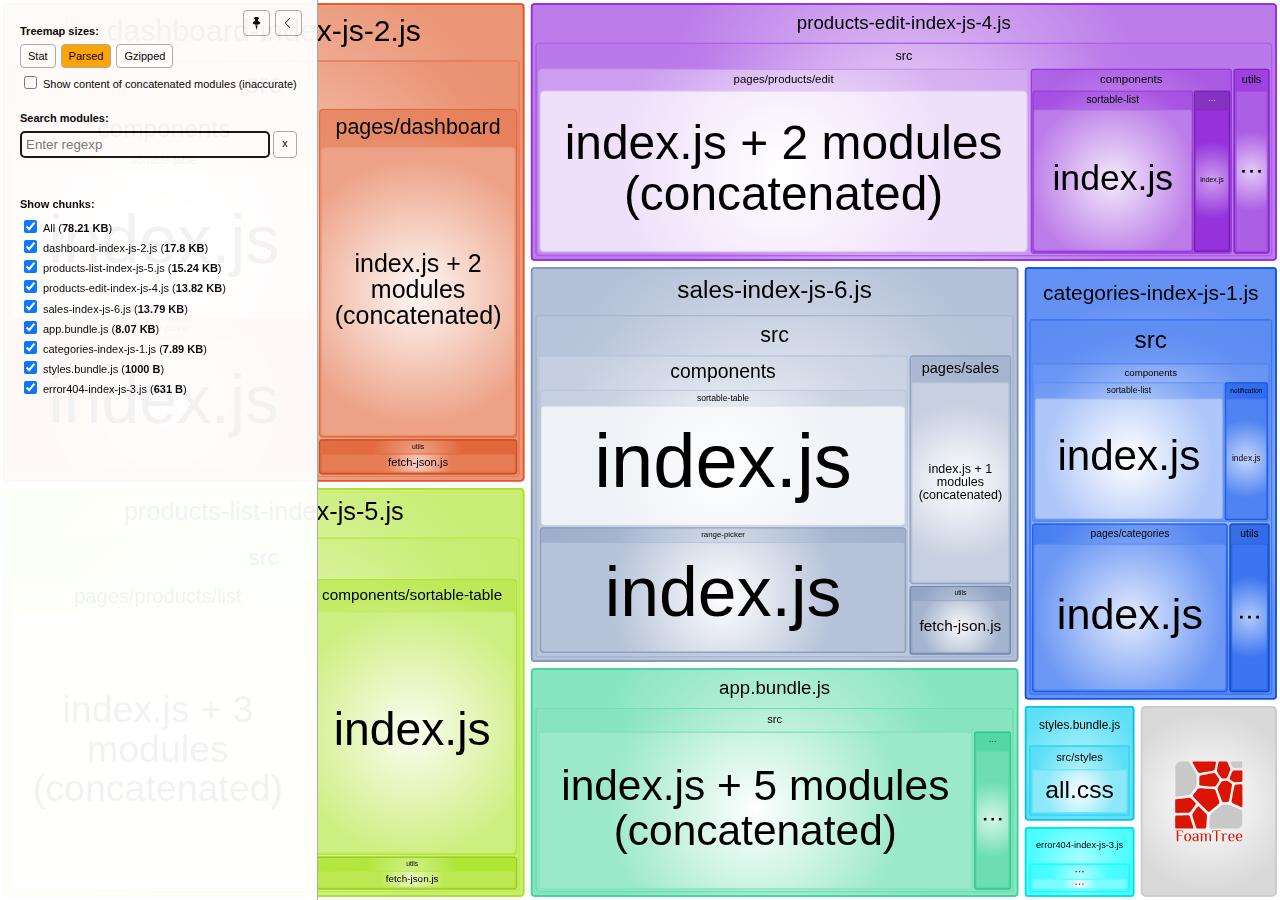
<file: report.html>
<!DOCTYPE html>
<html>
  <head>
    <meta charset="UTF-8"/>
    <meta name="viewport" content="width=device-width, initial-scale=1"/>
    <title>project-structure [24 Apr 2021 at 19:33]</title>
    <link rel="shortcut icon" href="[data-uri]" type="image/x-icon" />

    <script>
      window.enableWebSocket = false;
    </script>
    
  <!-- viewer.js -->
  <script>
    !function(e){var t={};function n(r){if(t[r])return t[r].exports;var i=t[r]={i:r,l:!1,exports:{}};return e[r].call(i.exports,i,i.exports,n),i.l=!0,i.exports}n.m=e,n.c=t,n.d=function(e,t,r){n.o(e,t)||Object.defineProperty(e,t,{enumerable:!0,get:r})},n.r=function(e){"undefined"!=typeof Symbol&&Symbol.toStringTag&&Object.defineProperty(e,Symbol.toStringTag,{value:"Module"}),Object.defineProperty(e,"__esModule",{value:!0})},n.t=function(e,t){if(1&t&&(e=n(e)),8&t)return e;if(4&t&&"object"==typeof e&&e&&e.__esModule)return e;var r=Object.create(null);if(n.r(r),Object.defineProperty(r,"default",{enumerable:!0,value:e}),2&t&&"string"!=typeof e)for(var i in e)n.d(r,i,function(t){return e[t]}.bind(null,i));return r},n.n=function(e){var t=e&&e.__esModule?function(){return e.default}:function(){return e};return n.d(t,"a",t),t},n.o=function(e,t){return Object.prototype.hasOwnProperty.call(e,t)},n.p="/",n(n.s=69)}([function(e,t,n){var r;
/*!
  Copyright (c) 2017 Jed Watson.
  Licensed under the MIT License (MIT), see
  http://jedwatson.github.io/classnames
*/!function(){"use strict";var n={}.hasOwnProperty;function i(){for(var e=[],t=0;t<arguments.length;t++){var r=arguments[t];if(r){var o=typeof r;if("string"===o||"number"===o)e.push(r);else if(Array.isArray(r)&&r.length){var a=i.apply(null,r);a&&e.push(a)}else if("object"===o)for(var s in r)n.call(r,s)&&r[s]&&e.push(s)}}return e.join(" ")}e.exports?(i.default=i,e.exports=i):void 0===(r=function(){return i}.apply(t,[]))||(e.exports=r)}()},function(e,t,n){var r=n(40);"string"==typeof r&&(r=[[e.i,r,""]]);var i={hmr:!0,transform:void 0,insertInto:void 0};n(3)(r,i);r.locals&&(e.exports=r.locals)},function(e,t,n){"use strict";e.exports=function(e){var t=[];return t.toString=function(){return this.map((function(t){var n=function(e,t){var n=e[1]||"",r=e[3];if(!r)return n;if(t&&"function"==typeof btoa){var i=(a=r,"/*# sourceMappingURL=data:application/json;charset=utf-8;base64,"+btoa(unescape(encodeURIComponent(JSON.stringify(a))))+" */"),o=r.sources.map((function(e){return"/*# sourceURL="+r.sourceRoot+e+" */"}));return[n].concat(o).concat([i]).join("\n")}var a;return[n].join("\n")}(t,e);return t[2]?"@media "+t[2]+"{"+n+"}":n})).join("")},t.i=function(e,n){"string"==typeof e&&(e=[[null,e,""]]);for(var r={},i=0;i<this.length;i++){var o=this[i][0];null!=o&&(r[o]=!0)}for(i=0;i<e.length;i++){var a=e[i];null!=a[0]&&r[a[0]]||(n&&!a[2]?a[2]=n:n&&(a[2]="("+a[2]+") and ("+n+")"),t.push(a))}},t}},function(e,t,n){var r,i,o={},a=(r=function(){return window&&document&&document.all&&!window.atob},function(){return void 0===i&&(i=r.apply(this,arguments)),i}),s=function(e,t){return t?t.querySelector(e):document.querySelector(e)},u=function(e){var t={};return function(e,n){if("function"==typeof e)return e();if(void 0===t[e]){var r=s.call(this,e,n);if(window.HTMLIFrameElement&&r instanceof window.HTMLIFrameElement)try{r=r.contentDocument.head}catch(i){r=null}t[e]=r}return t[e]}}(),l=null,c=0,h=[],f=n(29);function d(e,t){for(var n=0;n<e.length;n++){var r=e[n],i=o[r.id];if(i){i.refs++;for(var a=0;a<i.parts.length;a++)i.parts[a](r.parts[a]);for(;a<r.parts.length;a++)i.parts.push(m(r.parts[a],t))}else{var s=[];for(a=0;a<r.parts.length;a++)s.push(m(r.parts[a],t));o[r.id]={id:r.id,refs:1,parts:s}}}}function p(e,t){for(var n=[],r={},i=0;i<e.length;i++){var o=e[i],a=t.base?o[0]+t.base:o[0],s={css:o[1],media:o[2],sourceMap:o[3]};r[a]?r[a].parts.push(s):n.push(r[a]={id:a,parts:[s]})}return n}function g(e,t){var n=u(e.insertInto);if(!n)throw new Error("Couldn't find a style target. This probably means that the value for the 'insertInto' parameter is invalid.");var r=h[h.length-1];if("top"===e.insertAt)r?r.nextSibling?n.insertBefore(t,r.nextSibling):n.appendChild(t):n.insertBefore(t,n.firstChild),h.push(t);else if("bottom"===e.insertAt)n.appendChild(t);else{if("object"!=typeof e.insertAt||!e.insertAt.before)throw new Error("[Style Loader]\n\n Invalid value for parameter 'insertAt' ('options.insertAt') found.\n Must be 'top', 'bottom', or Object.\n (https://github.com/webpack-contrib/style-loader#insertat)\n");var i=u(e.insertAt.before,n);n.insertBefore(t,i)}}function b(e){if(null===e.parentNode)return!1;e.parentNode.removeChild(e);var t=h.indexOf(e);t>=0&&h.splice(t,1)}function v(e){var t=document.createElement("style");if(void 0===e.attrs.type&&(e.attrs.type="text/css"),void 0===e.attrs.nonce){var r=function(){0;return n.nc}();r&&(e.attrs.nonce=r)}return y(t,e.attrs),g(e,t),t}function y(e,t){Object.keys(t).forEach((function(n){e.setAttribute(n,t[n])}))}function m(e,t){var n,r,i,o;if(t.transform&&e.css){if(!(o="function"==typeof t.transform?t.transform(e.css):t.transform.default(e.css)))return function(){};e.css=o}if(t.singleton){var a=c++;n=l||(l=v(t)),r=C.bind(null,n,a,!1),i=C.bind(null,n,a,!0)}else e.sourceMap&&"function"==typeof URL&&"function"==typeof URL.createObjectURL&&"function"==typeof URL.revokeObjectURL&&"function"==typeof Blob&&"function"==typeof btoa?(n=function(e){var t=document.createElement("link");return void 0===e.attrs.type&&(e.attrs.type="text/css"),e.attrs.rel="stylesheet",y(t,e.attrs),g(e,t),t}(t),r=T.bind(null,n,t),i=function(){b(n),n.href&&URL.revokeObjectURL(n.href)}):(n=v(t),r=S.bind(null,n),i=function(){b(n)});return r(e),function(t){if(t){if(t.css===e.css&&t.media===e.media&&t.sourceMap===e.sourceMap)return;r(e=t)}else i()}}e.exports=function(e,t){if("undefined"!=typeof DEBUG&&DEBUG&&"object"!=typeof document)throw new Error("The style-loader cannot be used in a non-browser environment");(t=t||{}).attrs="object"==typeof t.attrs?t.attrs:{},t.singleton||"boolean"==typeof t.singleton||(t.singleton=a()),t.insertInto||(t.insertInto="head"),t.insertAt||(t.insertAt="bottom");var n=p(e,t);return d(n,t),function(e){for(var r=[],i=0;i<n.length;i++){var a=n[i];(s=o[a.id]).refs--,r.push(s)}e&&d(p(e,t),t);for(i=0;i<r.length;i++){var s;if(0===(s=r[i]).refs){for(var u=0;u<s.parts.length;u++)s.parts[u]();delete o[s.id]}}}};var x,w=(x=[],function(e,t){return x[e]=t,x.filter(Boolean).join("\n")});function C(e,t,n,r){var i=n?"":r.css;if(e.styleSheet)e.styleSheet.cssText=w(t,i);else{var o=document.createTextNode(i),a=e.childNodes;a[t]&&e.removeChild(a[t]),a.length?e.insertBefore(o,a[t]):e.appendChild(o)}}function S(e,t){var n=t.css,r=t.media;if(r&&e.setAttribute("media",r),e.styleSheet)e.styleSheet.cssText=n;else{for(;e.firstChild;)e.removeChild(e.firstChild);e.appendChild(document.createTextNode(n))}}function T(e,t,n){var r=n.css,i=n.sourceMap,o=void 0===t.convertToAbsoluteUrls&&i;(t.convertToAbsoluteUrls||o)&&(r=f(r)),i&&(r+="\n/*# sourceMappingURL=data:application/json;base64,"+btoa(unescape(encodeURIComponent(JSON.stringify(i))))+" */");var a=new Blob([r],{type:"text/css"}),s=e.href;e.href=URL.createObjectURL(a),s&&URL.revokeObjectURL(s)}},function(e,t,n){var r=n(32);"string"==typeof r&&(r=[[e.i,r,""]]);var i={hmr:!0,transform:void 0,insertInto:void 0};n(3)(r,i);r.locals&&(e.exports=r.locals)},function(e,t,n){"use strict";
/**
 * filesize
 *
 * @copyright 2018 Jason Mulligan <jason.mulligan@avoidwork.com>
 * @license BSD-3-Clause
 * @version 3.6.1
 */!function(t){var n=/^(b|B)$/,r={iec:{bits:["b","Kib","Mib","Gib","Tib","Pib","Eib","Zib","Yib"],bytes:["B","KiB","MiB","GiB","TiB","PiB","EiB","ZiB","YiB"]},jedec:{bits:["b","Kb","Mb","Gb","Tb","Pb","Eb","Zb","Yb"],bytes:["B","KB","MB","GB","TB","PB","EB","ZB","YB"]}},i={iec:["","kibi","mebi","gibi","tebi","pebi","exbi","zebi","yobi"],jedec:["","kilo","mega","giga","tera","peta","exa","zetta","yotta"]};function o(e){var t=arguments.length>1&&void 0!==arguments[1]?arguments[1]:{},o=[],a=0,s=void 0,u=void 0,l=void 0,c=void 0,h=void 0,f=void 0,d=void 0,p=void 0,g=void 0,b=void 0,v=void 0,y=void 0,m=void 0,x=void 0,w=void 0;if(isNaN(e))throw new Error("Invalid arguments");return l=!0===t.bits,v=!0===t.unix,u=t.base||2,b=void 0!==t.round?t.round:v?1:2,y=void 0!==t.separator&&t.separator||"",m=void 0!==t.spacer?t.spacer:v?"":" ",w=t.symbols||t.suffixes||{},x=2===u&&t.standard||"jedec",g=t.output||"string",h=!0===t.fullform,f=t.fullforms instanceof Array?t.fullforms:[],s=void 0!==t.exponent?t.exponent:-1,c=u>2?1e3:1024,(d=(p=Number(e))<0)&&(p=-p),(-1===s||isNaN(s))&&(s=Math.floor(Math.log(p)/Math.log(c)))<0&&(s=0),s>8&&(s=8),0===p?(o[0]=0,o[1]=v?"":r[x][l?"bits":"bytes"][s]):(a=p/(2===u?Math.pow(2,10*s):Math.pow(1e3,s)),l&&(a*=8)>=c&&s<8&&(a/=c,s++),o[0]=Number(a.toFixed(s>0?b:0)),o[1]=10===u&&1===s?l?"kb":"kB":r[x][l?"bits":"bytes"][s],v&&(o[1]="jedec"===x?o[1].charAt(0):s>0?o[1].replace(/B$/,""):o[1],n.test(o[1])&&(o[0]=Math.floor(o[0]),o[1]=""))),d&&(o[0]=-o[0]),o[1]=w[o[1]]||o[1],"array"===g?o:"exponent"===g?s:"object"===g?{value:o[0],suffix:o[1],symbol:o[1]}:(h&&(o[1]=f[s]?f[s]:i[x][s]+(l?"bit":"byte")+(1===o[0]?"":"s")),y.length>0&&(o[0]=o[0].toString().replace(".",y)),o.join(m))}o.partial=function(e){return function(t){return o(t,e)}},e.exports=o}("undefined"!=typeof window&&window)},function(e,t,n){var r=n(48);"string"==typeof r&&(r=[[e.i,r,""]]);var i={hmr:!0,transform:void 0,insertInto:void 0};n(3)(r,i);r.locals&&(e.exports=r.locals)},function(e,t,n){var r=n(37);"string"==typeof r&&(r=[[e.i,r,""]]);var i={hmr:!0,transform:void 0,insertInto:void 0};n(3)(r,i);r.locals&&(e.exports=r.locals)},function(e,t,n){var r=n(59),i=n(14),o=/[&<>"']/g,a=RegExp(o.source);e.exports=function(e){return(e=i(e))&&a.test(e)?e.replace(o,r):e}},function(e,t,n){var r=n(30);"string"==typeof r&&(r=[[e.i,r,""]]);var i={hmr:!0,transform:void 0,insertInto:void 0};n(3)(r,i);r.locals&&(e.exports=r.locals)},function(e,t,n){var r=n(31);"string"==typeof r&&(r=[[e.i,r,""]]);var i={hmr:!0,transform:void 0,insertInto:void 0};n(3)(r,i);r.locals&&(e.exports=r.locals)},function(e,t,n){var r=n(36);"string"==typeof r&&(r=[[e.i,r,""]]);var i={hmr:!0,transform:void 0,insertInto:void 0};n(3)(r,i);r.locals&&(e.exports=r.locals)},function(e,t,n){var r=n(61);"string"==typeof r&&(r=[[e.i,r,""]]);var i={hmr:!0,transform:void 0,insertInto:void 0};n(3)(r,i);r.locals&&(e.exports=r.locals)},function(e,t,n){var r=n(19).Symbol;e.exports=r},function(e,t,n){var r=n(56);e.exports=function(e){return null==e?"":r(e)}},function(e,t,n){var r=n(28);"string"==typeof r&&(r=[[e.i,r,""]]);var i={hmr:!0,transform:void 0,insertInto:void 0};n(3)(r,i);r.locals&&(e.exports=r.locals)},function(e,t,n){var r=n(38);"string"==typeof r&&(r=[[e.i,r,""]]);var i={hmr:!0,transform:void 0,insertInto:void 0};n(3)(r,i);r.locals&&(e.exports=r.locals)},function(e,t,n){var r=n(39);"string"==typeof r&&(r=[[e.i,r,""]]);var i={hmr:!0,transform:void 0,insertInto:void 0};n(3)(r,i);r.locals&&(e.exports=r.locals)},function(e,t){e.exports=function(e){var t=typeof e;return null!=e&&("object"==t||"function"==t)}},function(e,t,n){var r=n(42),i="object"==typeof self&&self&&self.Object===Object&&self,o=r||i||Function("return this")();e.exports=o},function(e,t,n){var r=n(44),i=n(47);e.exports=function(e){return"symbol"==typeof e||i(e)&&"[object Symbol]"==r(e)}},function(e,t){var n=RegExp("[\\u200d\\ud800-\\udfff\\u0300-\\u036f\\ufe20-\\ufe2f\\u20d0-\\u20ff\\ufe0e\\ufe0f]");e.exports=function(e){return n.test(e)}},function(e,t){
/**
 * Carrot Search FoamTree HTML5 (demo variant)
 * v3.4.5, 4fa198d722d767b68d0409e88290ea6de98d1eaa/4fa198d7, build FOAMTREE-SOFTWARE4-DIST-39, Jul 26, 2017
 * 
 * Carrot Search confidential.
 * Copyright 2002-2017, Carrot Search s.c, All Rights Reserved.
 */
!function(){var e,t=function(){var e,n=window.navigator.userAgent;try{window.localStorage.setItem("ftap5caavc","ftap5caavc"),window.localStorage.removeItem("ftap5caavc"),e=!0}catch(r){e=!1}return{of:function(){return/webkit/i.test(n)},mf:function(){return/Mac/.test(n)},lf:function(){return/iPad|iPod|iPhone/.test(n)},hf:function(){return/Android/.test(n)},ii:function(){return"ontouchstart"in window||!!window.DocumentTouch&&document instanceof window.DocumentTouch},hi:function(){return e},gi:function(){var e=document.createElement("canvas");return!(!e.getContext||!e.getContext("2d"))},Dd:function(e,n){return[].forEach&&t.gi()?e&&e():n&&n()}}}(),n=function(){function e(){return window.performance&&(window.performance.now||window.performance.mozNow||window.performance.msNow||window.performance.oNow||window.performance.webkitNow)||Date.now}var t=e();return{create:function(){return{now:(t=e(),function(){return t.call(window.performance)})};var t},now:function(){return t.call(window.performance)}}}();function r(){function r(){if(!u)throw"AF0";var e=n.now();0!==l&&(o.Kd=e-l),l=e,s=s.filter((function(e){return null!==e})),o.frames++;for(var t=0;t<s.length;t++){var r=s[t];null!==r&&(!0===r.ye.call(r.Yg)?s[t]=null:m.Sc(r.repeat)&&(r.repeat=r.repeat-1,0>=r.repeat&&(s[t]=null)))}s=s.filter((function(e){return null!==e})),u=!1,i(),0!==(e=n.now()-e)&&(o.Jd=e),o.totalTime+=e,o.Oe=1e3*o.frames/o.totalTime,l=0===s.length?0:n.now()}function i(){0<s.length&&!u&&(u=!0,a(r))}var o=this.rg={frames:0,totalTime:0,Jd:0,Kd:0,Oe:0};e=o;var a=t.lf()?function(e){window.setTimeout(e,0)}:window.requestAnimationFrame||window.webkitRequestAnimationFrame||window.mozRequestAnimationFrame||window.oRequestAnimationFrame||window.msRequestAnimationFrame||function(){var e=n.create();return function(t){var n=0;window.setTimeout((function(){var r=e.now();t(),n=e.now()-r}),16>n?16-n:0)}}(),s=[],u=!1,l=0;this.repeat=function(e,t,n){this.cancel(e),s.push({ye:e,Yg:n,repeat:t}),i()},this.d=function(e,t){this.repeat(e,1,t)},this.cancel=function(e){for(var t=0;t<s.length;t++){var n=s[t];null!==n&&n.ye===e&&(s[t]=null)}},this.k=function(){s=[]}}var i,o=t.Dd((function(){function e(){this.buffer=[],this.oa=0,this.Gc=m.extend({},s)}function t(e){return function(){var t,n=this.buffer,r=this.oa;for(n[r++]="call",n[r++]=e,n[r++]=arguments.length,t=0;t<arguments.length;t++)n[r++]=arguments[t];this.oa=r}}function n(e){return function(){return r[e].apply(r,arguments)}}(i=document.createElement("canvas")).width=1,i.height=1;var r=i.getContext("2d"),i=["font"],a="fillStyle globalAlpha globalCompositeOperation lineCap lineDashOffset lineJoin lineWidth miterLimit shadowBlur shadowColor shadowOffsetX shadowOffsetY strokeStyle textAlign textBaseline".split(" "),s={};return a.concat(i).forEach((function(e){s[e]=r[e]})),e.prototype.clear=function(){this.oa=0},e.prototype.Na=function(){return 0===this.oa},e.prototype.Ta=function(e){e instanceof o?function(e,t,n){for(var r=0,i=e.oa,o=e.buffer;r<n;)o[i++]=t[r++];e.oa=i}(e,this.buffer,this.oa):function(e,t,n,r){for(var i=0;i<n;)switch(t[i++]){case"set":e[t[i++]]=t[i++];break;case"setGlobalAlpha":e[t[i++]]=t[i++]*r;break;case"call":var o=t[i++];switch(t[i++]){case 0:e[o]();break;case 1:e[o](t[i++]);break;case 2:e[o](t[i++],t[i++]);break;case 3:e[o](t[i++],t[i++],t[i++]);break;case 4:e[o](t[i++],t[i++],t[i++],t[i++]);break;case 5:e[o](t[i++],t[i++],t[i++],t[i++],t[i++]);break;case 6:e[o](t[i++],t[i++],t[i++],t[i++],t[i++],t[i++]);break;case 7:e[o](t[i++],t[i++],t[i++],t[i++],t[i++],t[i++],t[i++]);break;case 8:e[o](t[i++],t[i++],t[i++],t[i++],t[i++],t[i++],t[i++],t[i++]);break;case 9:e[o](t[i++],t[i++],t[i++],t[i++],t[i++],t[i++],t[i++],t[i++],t[i++]);break;default:throw"CB0"}}}(e,this.buffer,this.oa,m.B(e.globalAlpha,1))},e.prototype.replay=e.prototype.Ta,e.prototype.d=function(){return new e},e.prototype.scratch=e.prototype.d,"arc arcTo beginPath bezierCurveTo clearRect clip closePath drawImage fill fillRect fillText lineTo moveTo putImageData quadraticCurveTo rect rotate scale setLineDash setTransform stroke strokeRect strokeText transform translate".split(" ").forEach((function(n){e.prototype[n]=t(n)})),["measureText","createLinearGradient","createRadialGradient","createPattern","getLineDash"].forEach((function(t){e.prototype[t]=n(t)})),["save","restore"].forEach((function(r){e.prototype[r]=function(e,t){return function(){e.apply(this,arguments),t.apply(this,arguments)}}(t(r),n(r))})),i.forEach((function(t){Object.defineProperty(e.prototype,t,{set:function(e){r[t]=e,this.Gc[t]=e;var n=this.buffer;n[this.oa++]="set",n[this.oa++]=t,n[this.oa++]=e},get:function(){return this.Gc[t]}})})),a.forEach((function(t){Object.defineProperty(e.prototype,t,{set:function(e){this.Gc[t]=e;var n=this.buffer;n[this.oa++]="globalAlpha"===t?"setGlobalAlpha":"set",n[this.oa++]=t,n[this.oa++]=e},get:function(){return this.Gc[t]}})})),e.prototype.roundRect=function(e,t,n,r,i){this.beginPath(),this.moveTo(e+i,t),this.lineTo(e+n-i,t),this.quadraticCurveTo(e+n,t,e+n,t+i),this.lineTo(e+n,t+r-i),this.quadraticCurveTo(e+n,t+r,e+n-i,t+r),this.lineTo(e+i,t+r),this.quadraticCurveTo(e,t+r,e,t+r-i),this.lineTo(e,t+i),this.quadraticCurveTo(e,t,e+i,t),this.closePath()},e.prototype.fillPolygonWithText=function(e,t,n,r,i){i||(i={});var a={sb:m.B(i.maxFontSize,D.Ea.sb),Zc:m.B(i.minFontSize,D.Ea.Zc),lineHeight:m.B(i.lineHeight,D.Ea.lineHeight),pb:m.B(i.horizontalPadding,D.Ea.pb),eb:m.B(i.verticalPadding,D.Ea.eb),tb:m.B(i.maxTotalTextHeight,D.Ea.tb),fontFamily:m.B(i.fontFamily,D.Ea.fontFamily),fontStyle:m.B(i.fontStyle,D.Ea.fontStyle),fontVariant:m.B(i.fontVariant,D.Ea.fontVariant),fontWeight:m.B(i.fontWeight,D.Ea.fontWeight),verticalAlign:m.B(i.verticalAlign,D.Ea.verticalAlign)},s=i.cache;if(s&&m.Q(i,"area")){s.jd||(s.jd=new o);var u=i.area,l=m.B(i.cacheInvalidationThreshold,.05);e=D.xe(a,this,r,e,z.q(e,{}),{x:t,y:n},i.allowForcedSplit||!1,i.allowEllipsis||!1,s,u,l,i.invalidateCache)}else e=D.Le(a,this,r,e,z.q(e,{}),{x:t,y:n},i.allowForcedSplit||!1,i.allowEllipsis||!1);return e.la?{fit:!0,lineCount:e.mc,fontSize:e.fontSize,box:{x:e.da.x,y:e.da.y,w:e.da.f,h:e.da.i},ellipsis:e.ec}:{fit:!1}},e})),a=t.Dd((function(){function e(e){this.O=e,this.d=[],this.Ib=[void 0],this.Nc=["#SIZE#px sans-serif"],this.Ld=[0],this.Md=[1],this.ie=[0],this.je=[0],this.ke=[0],this.Qd=[10],this.hc=[10],this.Sb=[this.Ib,this.Nc,this.hc,this.Ld,this.Md,this.ie,this.Qd,this.je,this.ke],this.ga=[1,0,0,1,0,0]}function t(e){var t=e.O,n=e.Sb[0].length-1;e.Ib[n]&&(t.setLineDash(e.Ib[n]),t.Tj=e.Ld[n]),t.miterLimit=e.Qd[n],t.lineWidth=e.Md[n],t.shadowBlur=e.ie[n],t.shadowOffsetX=e.je[n],t.shadowOffsetY=e.ke[n],t.font=e.Nc[n].replace("#SIZE#",e.hc[n].toString())}function n(e,t,n){return e*n[0]+t*n[2]+n[4]}function r(e,t,n){return e*n[1]+t*n[3]+n[5]}function i(e,t){for(var n=0;n<e.length;n++)e[n]*=t[0];return e}e.prototype.save=function(){this.d.push(this.ga.slice(0));for(var e=0;e<this.Sb.length;e++){var t=this.Sb[e];t.push(t[t.length-1])}this.O.save()},e.prototype.restore=function(){this.ga=this.d.pop();for(var e=0;e<this.Sb.length;e++)this.Sb[e].pop();this.O.restore(),t(this)},e.prototype.scale=function(e,n){(r=this.ga)[0]*=e,r[1]*=e,r[2]*=n,r[3]*=n;var r=this.ga,o=this.Sb,a=o[0].length-1,s=this.Ib[a];for(s&&i(s,r),s=2;s<o.length;s++){o[s][a]*=r[0]}t(this)},e.prototype.translate=function(e,t){var n=this.ga;n[4]+=n[0]*e+n[2]*t,n[5]+=n[1]*e+n[3]*t},["moveTo","lineTo"].forEach((function(t){e.prototype[t]=function(e){return function(t,i){var o=this.ga;return this.O[e].call(this.O,n(t,i,o),r(t,i,o))}}(t)})),["clearRect","fillRect","strokeRect","rect"].forEach((function(t){e.prototype[t]=function(e){return function(t,i,o,a){var s=this.ga;return this.O[e].call(this.O,n(t,i,s),r(t,i,s),o*s[0],a*s[3])}}(t)})),"fill stroke beginPath closePath clip createImageData createPattern getImageData putImageData getLineDash setLineDash".split(" ").forEach((function(t){e.prototype[t]=function(e){return function(){return this.O[e].apply(this.O,arguments)}}(t)})),[{vb:"lineDashOffset",zb:function(e){return e.Ld}},{vb:"lineWidth",zb:function(e){return e.Md}},{vb:"miterLimit",zb:function(e){return e.Qd}},{vb:"shadowBlur",zb:function(e){return e.ie}},{vb:"shadowOffsetX",zb:function(e){return e.je}},{vb:"shadowOffsetY",zb:function(e){return e.ke}}].forEach((function(t){Object.defineProperty(e.prototype,t.vb,{set:function(e){var n=t.zb(this);e*=this.ga[0],n[n.length-1]=e,this.O[t.vb]=e}})}));var o=/(\d+(?:\.\d+)?)px/;return Object.defineProperty(e.prototype,"font",{set:function(e){var t=o.exec(e);if(1<t.length){var n=this.hc.length-1;this.hc[n]=parseFloat(t[1]),this.Nc[n]=e.replace(o,"#SIZE#px"),this.O.font=this.Nc[n].replace("#SIZE#",(this.hc[n]*this.ga[0]).toString())}}}),"fillStyle globalAlpha globalCompositeOperation lineCap lineJoin shadowColor strokeStyle textAlign textBaseline".split(" ").forEach((function(t){Object.defineProperty(e.prototype,t,{set:function(e){this.O[t]=e}})})),e.prototype.arc=function(e,t,i,o,a,s){var u=this.ga;this.O.arc(n(e,t,u),r(e,t,u),i*u[0],o,a,s)},e.prototype.arcTo=function(e,t,i,o,a){var s=this.ga;this.O.arc(n(e,t,s),r(e,t,s),n(i,o,s),r(i,o,s),a*s[0])},e.prototype.bezierCurveTo=function(e,t,i,o,a,s){var u=this.ga;this.O.bezierCurveTo(n(e,t,u),r(e,t,u),n(i,o,u),r(i,o,u),n(a,s,u),r(a,s,u))},e.prototype.drawImage=function(e,t,i,o,a,s,u,l,c){function h(t,i,o,a){d.push(n(t,i,f)),d.push(r(t,i,f)),o=m.V(o)?e.width:o,a=m.V(a)?e.height:a,d.push(o*f[0]),d.push(a*f[3])}var f=this.ga,d=[e];m.V(s)?h(t,i,o,a):h(s,u,l,c),this.O.drawImage.apply(this.O,d)},e.prototype.quadraticCurveTo=function(e,t,i,o){var a=this.ga;this.O.quadraticCurveTo(n(e,t,a),r(e,t,a),n(i,o,a),r(i,o,a))},e.prototype.fillText=function(e,t,i,o){var a=this.ga;this.O.fillText(e,n(t,i,a),r(t,i,a),m.Sc(o)?o*a[0]:1e20)},e.prototype.setLineDash=function(e){e=i(e.slice(0),this.ga),this.Ib[this.Ib.length-1]=e,this.O.setLineDash(e)},e})),s=(i=!t.of()||t.lf()||t.hf()?1:7,{eh:function(){function e(e){e.beginPath(),u.le(e,l)}(a=document.createElement("canvas")).width=800,a.height=600;var t,r=a.getContext("2d"),o=a.width,a=a.height,s=0,l=[{x:0,y:100}];for(t=1;6>=t;t++)s=2*t*Math.PI/6,l.push({x:0+100*Math.sin(s),y:0+100*Math.cos(s)});t={polygonPlainFill:[e,function(e){e.fillStyle="rgb(255, 0, 0)",e.fill()}],polygonPlainStroke:[e,function(e){e.strokeStyle="rgb(128, 0, 0)",e.lineWidth=2,e.closePath(),e.stroke()}],polygonGradientFill:[e,function(e){var t=e.createRadialGradient(0,0,10,0,0,60);t.addColorStop(0,"rgb(255, 0, 0)"),t.addColorStop(1,"rgb(255, 255, 0)"),e.fillStyle=t,e.fill()}],polygonGradientStroke:[e,function(e){var t=e.createLinearGradient(-100,-100,100,100);t.addColorStop(0,"rgb(224, 0, 0)"),t.addColorStop(1,"rgb(32, 0, 0)"),e.strokeStyle=t,e.lineWidth=2,e.closePath(),e.stroke()}],polygonExposureShadow:[e,function(e){e.shadowBlur=50,e.shadowColor="rgba(0, 0, 0, 1)",e.fillStyle="rgba(0, 0, 0, 1)",e.globalCompositeOperation="source-over",e.fill(),e.shadowBlur=0,e.shadowColor="transparent",e.globalCompositeOperation="destination-out",e.fill()}],labelPlainFill:[function(e){e.fillStyle="#000",e.font="24px sans-serif",e.textAlign="center"},function(e){e.fillText("Some text",0,-16),e.fillText("for testing purposes",0,16)}]},s=100/Object.keys(t).length;var c,h=n.now(),f={};for(c in t){var d,p=t[c],g=n.now(),b=0;do{for(r.save(),r.translate(Math.random()*o,Math.random()*a),d=3*Math.random()+.5,r.scale(d,d),d=0;d<p.length;d++)p[d](r);r.restore(),b++,d=n.now()}while(d-g<s);f[c]=i*(d-g)/b}return f.total=n.now()-h,f}}),u={le:function(e,t){var n=t[0];e.moveTo(n.x,n.y);for(var r=t.length-1;0<r;r--)n=t[r],e.lineTo(n.x,n.y)},rj:function(e,t,n,r){var i,o,a,s,u,l=[],c=0,h=t.length;for(a=0;a<h;a++)i=t[a],o=t[(a+1)%h],i=z.d(i,o),i=Math.sqrt(i),l.push(i),c+=i;n=r*(n+.5*r*c/h),r={};c={};var f={};for(a=0;a<h;a++)i=t[a],o=t[(a+1)%h],s=t[(a+2)%h],u=l[(a+1)%h],u=Math.min(.5,n/u),z.Aa(1-u,o,s,c),z.Aa(u,o,s,f),0==a&&(s=Math.min(.5,n/l[0]),z.Aa(s,i,o,r),e.moveTo(r.x,r.y)),e.quadraticCurveTo(o.x,o.y,c.x,c.y),e.lineTo(f.x,f.y);return!0}};function l(e){function t(e){c[e].style.opacity=f*h[e]}function n(e){e.width=Math.round(o*e.n),e.height=Math.round(a*e.n)}function r(){return/relative|absolute|fixed/.test(window.getComputedStyle(i,null).getPropertyValue("position"))}var i,o,a,s,u,l=[],c={},h={},f=0;this.H=function(t){i=t,r()||(i.style.position="relative"),0!=i.clientWidth&&0!=i.clientHeight||I.Pa("element has zero dimensions: "+i.clientWidth+" x "+i.clientHeight+"."),i.innerHTML="",o=i.clientWidth,a=i.clientHeight,s=0!==o?o:void 0,u=0!==a?a:void 0,"embedded"===i.getAttribute("data-foamtree")&&I.Pa("visualization already embedded in the element."),i.setAttribute("data-foamtree","embedded"),e.c.p("stage:initialized",this,i,o,a)},this.lb=function(){i.removeAttribute("data-foamtree"),l=[],c={},e.c.p("stage:disposed",this,i)},this.k=function(){if(r()||(i.style.position="relative"),o=i.clientWidth,a=i.clientHeight,0!==o&&0!==a&&(o!==s||a!==u)){for(var t=l.length-1;0<=t;t--)n(l[t]);e.c.p("stage:resized",s,u,o,a),s=o,u=a}},this.fj=function(e,t){e.n=t,n(e)},this.oc=function(r,o,a){var s=document.createElement("canvas");return s.setAttribute("style","position: absolute; top: 0; bottom: 0; left: 0; right: 0; width: 100%; height: 100%; -webkit-touch-callout: none; -webkit-user-select: none; -moz-user-select: none; -ms-user-select: none; user-select: none;"),s.n=o,n(s),l.push(s),c[r]=s,h[r]=1,t(r),a||i.appendChild(s),e.c.p("stage:newLayer",r,s),s},this.kc=function(e,n){return m.V(n)||(h[e]=n,t(e)),h[e]},this.d=function(e){return m.V(e)||(f=e,m.Ga(c,(function(e,n){t(n)}))),f}}function c(e){function t(e,t,n){return y=!0,p.x=0,p.y=0,g.x=0,g.y=0,a=f,s.x=d.x,s.y=d.y,t(),u*=e,l=n?u/a:e,l=Math.max(.25/a,l),!0}function n(e,t){return t.x=e.x/f+d.x,t.y=e.y/f+d.y,t}function r(e,t,n,r,i,o,a,s,u){var l=(e-n)*(o-s)-(t-r)*(i-a);return!(1e-5>Math.abs(l))&&(u.x=((e*r-t*n)*(i-a)-(e-n)*(i*s-o*a))/l,u.y=((e*r-t*n)*(o-s)-(t-r)*(i*s-o*a))/l,!0)}var i,o,a=1,s={x:0,y:0},u=1,l=1,c=1,h={x:0,y:0},f=1,d={x:0,y:0},p={x:0,y:0},g={x:0,y:0},b={x:0,y:0,f:0,i:0},v={x:0,y:0,f:0,i:0,scale:1},y=!0;e.c.j("stage:initialized",(function(e,t,n,r){i=n,o=r,b.x=0,b.y=0,b.f=n,b.i=r,v.x=0,v.y=0,v.f=n,v.i=r,v.scale=1})),e.c.j("stage:resized",(function(e,t,n,r){function a(e){e.x*=l,e.y*=c}function u(e){a(e),e.f*=l,e.i*=c}i=n,o=r;var l=n/e,c=r/t;a(s),a(d),a(h),a(p),a(g),u(b),u(v)})),this.Yb=function(e,r){return t(r,(function(){n(e,h)}),!0)},this.Y=function(e,n){if(1==Math.round(1e4*n)/1e4){var i=b.x-d.x,o=b.y-d.y;return t(1,(function(){}),!0),this.d(-i,-o)}return t(n,(function(){for(var t=!1;!t;){t=Math.random();var n=Math.random(),i=Math.random(),o=Math.random();t=r(e.x+t*e.f,e.y+n*e.i,b.x+t*b.f,b.y+n*b.i,e.x+i*e.f,e.y+o*e.i,b.x+i*b.f,b.y+o*b.i,h)}}),!0)},this.sc=function(e,n){var a,s,u,l;return(a=e.f/e.i)<(s=i/o)?(u=e.i*s,l=e.i,a=e.x-.5*(u-e.f),s=e.y):a>s?(u=e.f,l=e.f*o/i,a=e.x,s=e.y-.5*(l-e.i)):(a=e.x,s=e.y,u=e.f,l=e.i),a-=u*n,u*=1+2*n,r(a,s-=l*n,d.x,d.y,a+u,s,d.x+i/f,d.y,h)?t(i/f/u,m.ta,!1):(y=!1,this.d(f*(d.x-a),f*(d.y-s)))},this.d=function(e,t){var n=Math.round(1e4*e)/1e4,r=Math.round(1e4*t)/1e4;return g.x+=n/f,g.y+=r/f,0!==n||0!==r},this.reset=function(e){return e&&this.content(0,0,i,o),this.Y({x:b.x+d.x,y:b.y+d.y,f:b.f/f,i:b.i/f},c/u)},this.Qb=function(e){c=Math.min(1,Math.round(1e4*(e||u))/1e4)},this.k=function(){return d.x<b.x?(b.x-d.x)*f:d.x+i/f>b.x+b.f?-(d.x+i/f-b.x-b.f)*f:0},this.A=function(){return d.y<b.y?(b.y-d.y)*f:d.y+o/f>b.y+b.i?-(d.y+o/f-b.y-b.i)*f:0},this.update=function(e){var t=Math.abs(Math.log(l));6>t?t=2:(t/=4,t+=3*t*(1<l?e:1-e)),t=1<l?Math.pow(e,t):1-Math.pow(1-e,t),f=a*(t=(y?t:1)*(l-1)+1),d.x=h.x-(h.x-s.x)/t,d.y=h.y-(h.y-s.y)/t,d.x-=p.x*(1-e)+g.x*e,d.y-=p.y*(1-e)+g.y*e,1===e&&(p.x=g.x,p.y=g.y),v.x=d.x,v.y=d.y,v.f=i/f,v.i=o/f,v.scale=f},this.S=function(e){return e.x=v.x,e.y=v.y,e.scale=v.scale,e},this.absolute=function(e,t){return n(e,t||{})},this.nd=function(e,t){var n=t||{};return n.x=(e.x-d.x)*f,n.y=(e.y-d.y)*f,n},this.Hc=function(e){return this.scale()<c/e},this.Rd=function(){return m.Fd(f,1)},this.scale=function(){return Math.round(1e4*f)/1e4},this.content=function(e,t,n,r){b.x=e,b.y=t,b.f=n,b.i=r},this.Jc=function(e,t){var n;for(n=e.length-1;0<=n;n--){var r=e[n];r.save(),r.scale(f,f),r.translate(-d.x,-d.y)}for(t(v),n=e.length-1;0<=n;n--)(r=e[n]).restore()}}var h=new function(){function e(e){if("hsl"==e.model||"hsla"==e.model)return e;var t,n=e.r/=255,r=e.g/=255,i=e.b/=255,o=Math.max(n,r,i),a=(o+(u=Math.min(n,r,i)))/2;if(o==u)t=u=0;else{var s=o-u,u=.5<a?s/(2-o-u):s/(o+u);switch(o){case n:t=(r-i)/s+(r<i?6:0);break;case r:t=(i-n)/s+2;break;case i:t=(n-r)/s+4}t/=6}return e.h=360*t,e.s=100*u,e.l=100*a,e.model="hsl",e}var t={h:0,s:0,l:0,a:1,model:"hsla"};this.Ba=function(n){return m.Tc(n)?e(h.Hg(n)):m.jc(n)?e(n):t},this.Hg=function(e){var n;return(n=/rgba\(\s*([^,\s]+)\s*,\s*([^,\s]+)\s*,\s*([^,\s]+)\s*,\s*([^,\s]+)\s*\)/.exec(e))&&5==n.length?{r:parseFloat(n[1]),g:parseFloat(n[2]),b:parseFloat(n[3]),a:parseFloat(n[4]),model:"rgba"}:(n=/hsla\(\s*([^,\s]+)\s*,\s*([^,%\s]+)%\s*,\s*([^,\s%]+)%\s*,\s*([^,\s]+)\s*\)/.exec(e))&&5==n.length?{h:parseFloat(n[1]),s:parseFloat(n[2]),l:parseFloat(n[3]),a:parseFloat(n[4]),model:"hsla"}:(n=/rgb\(\s*([^,\s]+)\s*,\s*([^,\s]+)\s*,\s*([^,\s]+)\s*\)/.exec(e))&&4==n.length?{r:parseFloat(n[1]),g:parseFloat(n[2]),b:parseFloat(n[3]),a:1,model:"rgb"}:(n=/hsl\(\s*([^,\s]+)\s*,\s*([^,\s%]+)%\s*,\s*([^,\s%]+)%\s*\)/.exec(e))&&4==n.length?{h:parseFloat(n[1]),s:parseFloat(n[2]),l:parseFloat(n[3]),a:1,model:"hsl"}:(n=/#([0-9a-fA-F]{2})([0-9a-fA-F]{2})([0-9a-fA-F]{2})/.exec(e))&&4==n.length?{r:parseInt(n[1],16),g:parseInt(n[2],16),b:parseInt(n[3],16),a:1,model:"rgb"}:(n=/#([0-9a-fA-F])([0-9a-fA-F])([0-9a-fA-F])/.exec(e))&&4==n.length?{r:17*parseInt(n[1],16),g:17*parseInt(n[2],16),b:17*parseInt(n[3],16),a:1,model:"rgb"}:t},this.Cg=function(e){function t(e,t,n){return 0>n&&(n+=1),1<n&&(n-=1),n<1/6?e+6*(t-e)*n:.5>n?t:n<2/3?e+(t-e)*(2/3-n)*6:e}if("rgb"==e.model||"rgba"==e.model)return Math.sqrt(e.r*e.r*.241+e.g*e.g*.691+e.b*e.b*.068)/255;var n,r;n=e.l/100;var i=e.s/100;if(r=e.h/360,0==e.Wj)n=e=r=n;else{var o=2*n-(i=.5>n?n*(1+i):n+i-n*i);n=t(o,i,r+1/3),e=t(o,i,r),r=t(o,i,r-1/3)}return Math.sqrt(65025*n*n*.241+65025*e*e*.691+65025*r*r*.068)/255},this.Ng=function(e){if(m.Tc(e))return e;if(!m.jc(e))return"#000";switch(e.model){case"hsla":return h.Ig(e);case"hsl":return h.Ac(e);case"rgba":return h.Lg(e);case"rgb":return h.Kg(e);default:return"#000"}},this.Lg=function(e){return"rgba("+(.5+e.r|0)+","+(.5+e.g|0)+","+(.5+e.b|0)+","+e.a+")"},this.Kg=function(e){return"rgba("+(.5+e.r|0)+","+(.5+e.g|0)+","+(.5+e.b|0)+")"},this.Ig=function(e){return"hsla("+(.5+e.h|0)+","+(.5+e.s|0)+"%,"+(.5+e.l|0)+"%,"+e.a+")"},this.Ac=function(e){return"hsl("+(.5+e.h|0)+","+(.5+e.s|0)+"%,"+(.5+e.l|0)+"%)"},this.Y=function(e,t,n){return"hsl("+(.5+e|0)+","+(.5+t|0)+"%,"+(.5+n|0)+"%)"}};function f(){var e,t=!1,n=[],r=this,i=new function(){this.N=function(i){return i&&(t?i.apply(r,e):n.push(i)),this},this.ih=function(e){return r=e,{then:this.N}}};this.J=function(){e=arguments;for(var i=0;i<n.length;i++)n[i].apply(r,e);return t=!0,this},this.L=function(){return i}}function d(e){var t=new f,n=e.length;if(0<e.length)for(var r=e.length-1;0<=r;r--)e[r].N((function(){0==--n&&t.J()}));else t.J();return t.L()}function p(e){var t=0;this.d=function(){t++},this.k=function(){0===--t&&e()},this.clear=function(){t=0},this.A=function(){return 0===t}}var g=function(e,t,n,r){return r=r||{},e=e.getBoundingClientRect(),r.x=t-e.left,r.y=n-e.top,r};function b(){var e=document,t={};this.addEventListener=function(n,r){var i=t[n];i||(i=[],t[n]=i),i.push(r),e.addEventListener(n,r)},this.d=function(){m.Ga(t,(function(t,n){for(var r=t.length-1;0<=r;r--)e.removeEventListener(n,t[r])}))}}function v(e){function n(e){return function(t){r(t)&&e.apply(this,arguments)}}function r(t){for(t=t.target;t;){if(t===e)return!0;t=t.parentElement}return!1}function i(e,t,n){o(e,n=n||{});for(var r=0;r<t.length;r++)t[r].call(e.target,n);return(void 0===n.Mb&&n.zi||"prevent"===n.Mb)&&e.preventDefault(),n}function o(t,n){return g(e,t.clientX,t.clientY,n),n.altKey=t.altKey,n.metaKey=t.metaKey,n.ctrlKey=t.ctrlKey,n.shiftKey=t.shiftKey,n.xb=3===t.which,n}var a=new b,s=[],u=[],l=[],c=[],h=[],f=[],d=[],p=[],v=[],y=[],m=[];this.d=function(e){s.push(e)},this.k=function(e){h.push(e)},this.ya=function(e){u.push(e)},this.Ba=function(e){l.push(e)},this.Pa=function(e){c.push(e)},this.Aa=function(e){m.push(e)},this.za=function(e){f.push(e)},this.Ja=function(e){d.push(e)},this.Y=function(e){p.push(e)},this.A=function(e){v.push(e)},this.S=function(e){y.push(e)},this.lb=function(){a.d()};var x,w,C,S,T={x:0,y:0},M={x:0,y:0},k=!1,j=!1;a.addEventListener("mousedown",n((function(t){if(t.target!==e){var n=i(t,l);M.x=n.x,M.y=n.y,T.x=n.x,T.y=n.y,k=!0,i(t,p),w=!1,x=window.setTimeout((function(){100>z.d(T,n)&&(window.clearTimeout(S),i(t,u),w=!0)}),400)}}))),a.addEventListener("mouseup",(function(e){if(i(e,c),k){if(j&&i(e,y),window.clearTimeout(x),!w&&!j&&r(e)){var t=function(e){var t={};return t.x=e.pageX,t.y=e.pageY,t}(e);C&&100>z.d(t,C)?i(e,h):i(e,s),C=t,S=window.setTimeout((function(){C=null}),350)}j=k=!1}})),a.addEventListener("mousemove",(function(e){var t=o(e,{});r(e)&&i(e,f,{type:"move"}),T.x=t.x,T.y=t.y,k&&!j&&100<z.d(M,T)&&(j=!0),j&&i(e,v,t)})),a.addEventListener("mouseout",n((function(e){i(e,d,{type:"out"})}))),a.addEventListener(void 0!==document.onmousewheel?"mousewheel":"MozMousePixelScroll",n((function(e){var n=e.wheelDelta,r=e.detail;i(e,m,{wd:(r?n?0<n/r/40*r?1:-1:-r/(t.mf()?40:19):n/40)/3,zi:!0})}))),a.addEventListener("contextmenu",n((function(e){e.preventDefault()})))}var y=function(){function e(e){return function(t){return Math.pow(t,e)}}function t(e){return function(t){return 1-Math.pow(1-t,e)}}function n(e){return function(t){return 1>(t*=2)?.5*Math.pow(t,e):1-.5*Math.abs(Math.pow(2-t,e))}}function r(e){return function(t){for(var n=0;n<e.length;n++)t=(0,e[n])(t);return t}}return{pa:function(e){switch(e){case"linear":return y.Jb;case"bounce":return y.Vg;case"squareIn":return y.og;case"squareOut":return y.Rb;case"squareInOut":return y.pg;case"cubicIn":return y.Zg;case"cubicOut":return y.ze;case"cubicInOut":return y.$g;case"quadIn":return y.Ri;case"quadOut":return y.Ti;case"quadInOut":return y.Si;default:return y.Jb}},Jb:function(e){return e},Vg:r([n(2),function(e){return 0===e?0:1===e?1:e*(e*(e*(e*(25.9425*e-85.88)+105.78)-58.69)+13.8475)}]),og:e(2),Rb:t(2),pg:n(2),Zg:e(3),ze:t(3),$g:n(3),Ri:e(2),Ti:t(2),Si:n(2),d:r}}(),m={V:function(e){return void 0===e},nf:function(e){return null===e},Sc:function(e){return"[object Number]"===Object.prototype.toString.call(e)},Tc:function(e){return"[object String]"===Object.prototype.toString.call(e)},Gd:function(e){return"function"==typeof e},jc:function(e){return e===Object(e)},Fd:function(e,t){return 1e-6>e-t&&-1e-6<e-t},jf:function(e){return m.V(e)||m.nf(e)||m.Tc(e)&&!/\S/.test(e)},Q:function(e,t){return e&&e.hasOwnProperty(t)},ob:function(e,t){if(e)for(var n=t.length-1;0<=n;n--)if(e.hasOwnProperty(t[n]))return!0;return!1},extend:function(e){return m.dh(Array.prototype.slice.call(arguments,1),(function(t){if(t)for(var n in t)t.hasOwnProperty(n)&&(e[n]=t[n])})),e},A:function(e,t){return e.map((function(e){return e[t]}),[])},dh:function(e,t,n){null!=e&&(e.forEach?e.forEach(t,n):m.Ga(e,t,n))},Ga:function(e,t,n){for(var r in e)if(e.hasOwnProperty(r)&&!1===t.call(n,e[r],r,e))break},B:function(){for(var e=0;e<arguments.length;e++){var t=arguments[e];if(!(m.V(t)||m.Sc(t)&&isNaN(t)||m.Tc(t)&&m.jf(t)))return t}},cg:function(e,t){var n=e.indexOf(t);0<=n&&e.splice(n,1)},ah:function(e,t,n){var r;return function(){var i=this,o=arguments,a=n&&!r;clearTimeout(r),r=setTimeout((function(){r=null,n||e.apply(i,o)}),t),a&&e.apply(i,o)}},defer:function(e){setTimeout(e,1)},k:function(e){return e},ta:function(){}},x=function(e,n,r){return t.hi()?function(){var t=n+":"+JSON.stringify(arguments),i=window.localStorage.getItem(t);return i&&(i=JSON.parse(i)),i&&Date.now()-i.t<r?i.v:(i=e.apply(this,arguments),window.localStorage.setItem(t,JSON.stringify({v:i,t:Date.now()})),i)}:e},w=function(e,t){function n(){var n=[];if(Array.isArray(e))for(var r=0;r<e.length;r++){var i=e[r];i&&n.push(i.apply(t,arguments))}else e&&n.push(e.apply(t,arguments));return n}return n.empty=function(){return 0===e.length&&!m.Gd(e)},n};function C(){var e={};this.j=function(t,n){var r=e[t];r||(r=[],e[t]=r),r.push(n)},this.p=function(t,n){var r=e[t];if(r)for(var i=Array.prototype.slice.call(arguments,1),o=0;o<r.length;o++)r[o].apply(this,i)}}var S=function(e){for(var t="",n=0;n<e.length;n++)t+=String.fromCharCode(1^e.charCodeAt(n));return t};function T(e){function t(t,n,r){var l,c=this,h=0;this.id=a++,this.name=r||"{unnamed on "+t+"}",this.target=function(){return t},this.Gb=function(){return-1!=u.indexOf(c)},this.start=function(){if(!c.Gb()){if(-1==u.indexOf(c)){var t=s.now();!0===c.xf(t)&&(u=u.slice()).push(c)}0<u.length&&e.repeat(i)}return this},this.stop=function(){for(o(c);l<n.length;l++){var e=n[l];e.jb&&e.Ya.call()}return this},this.eg=function(){l=void 0},this.xf=function(e){var t;if(h++,0!==n.length)for(m.V(l)?(t=n[l=0]).W&&t.W.call(t,e,h,c):t=n[l];l<n.length;){if(t.Ya&&t.Ya.call(t,e,h,c))return!0;t.Da&&t.Da.call(t,e,h,c),m.V(l)&&(l=-1),++l<n.length&&((t=n[l]).W&&t.W.call(t,e,h,c))}return!1}}function r(e){return m.V(e)?u.slice():u.filter((function(t){return t.target()===e}))}function i(){!function(){var e=s.now();u.forEach((function(t){!0!==t.xf(e)&&o(t)}))}(),0==u.length&&e.cancel(i)}function o(e){u=u.filter((function(t){return t!==e}))}var a=0,s=n.create(),u=[];this.d=function(){for(var e=u.length-1;0<=e;e--)u[e].stop();u=[]},this.D=function(){function e(){}function n(e){var t,n,r=e.target,i=e.duration,o=e.ca;this.W=function(){for(var i in t={},e.G)r.hasOwnProperty(i)&&(t[i]={start:m.V(e.G[i].start)?r[i]:m.Gd(e.G[i].start)?e.G[i].start.call(void 0):e.G[i].start,end:m.V(e.G[i].end)?r[i]:m.Gd(e.G[i].end)?e.G[i].end.call(void 0):e.G[i].end,P:m.V(e.G[i].P)?y.Jb:e.G[i].P});n=s.now()},this.Ya=function(){var e,a=s.now()-n;a=0===i?1:Math.min(i,a)/i;for(e in t){var u=t[e];r[e]=u.start+(u.end-u.start)*u.P(a)}return o&&o.call(r,a),1>a}}function i(e,t,n){this.jb=n,this.Ya=function(){return e.call(t),!1}}function o(e){var t;this.W=function(n,r){t=r+e},this.Ya=function(e,n){return n<t}}function a(e){var t;this.W=function(n){t=n+e},this.Ya=function(e){return e<t}}function u(e){this.W=function(){e.forEach((function(e){e.start()}))},this.Ya=function(){for(var t=0;t<e.length;t++)if(e[t].Gb())return!0;return!1}}return e.m=function(e,r){return new function(){function s(t,n,r,o){return n?(m.V(r)&&(r=e),t.Bb(new i(n,r,o))):t}var l=[];this.Bb=function(e){return l.push(e),this},this.fb=function(e){return this.Bb(new a(e))},this.oe=function(e){return this.Bb(new o(e||1))},this.call=function(e,t){return s(this,e,t,!1)},this.jb=function(e,t){return s(this,e,t,!0)},this.ia=function(t){return m.V(t.target)&&(t.target=e),this.Bb(new n(t))},this.Za=function(e){return this.Bb(new u(e))},this.eg=function(){return this.Bb({Ya:function(e,t){return t.eg(),!0}})},this.xa=function(){return new t(e,l,r)},this.start=function(){return this.xa().start()},this.Fg=function(){var e=new f;return this.oe().call(e.J).xa(),e.L()},this.bb=function(){var e=this.Fg();return this.start(),e}}},e.tc=function(t){return r(t).forEach((function(e){e.stop()})),e.m(t,void 0)},e}()}var M=function(){var e={He:function(e,t){if(e.e)for(var n=e.e,r=0;r<n.length;r++)t(n[r],r)},Kc:function(t,n){if(t.e)for(var r=t.e,i=0;i<r.length;i++)if(!1===e.Kc(r[i],n)||!1===n(r[i],i))return!1}};return e.F=e.Kc,e.Lc=function(t,n){if(t.e)for(var r=t.e,i=0;i<r.length;i++)if(!1===n(r[i],i)||!1===e.Lc(r[i],n))return!1},e.Fa=function(t,n){if(t.e)for(var r=t.e,i=0;i<r.length;i++)if(!1===e.Fa(r[i],n))return!1;return n(t)},e.Nj=e.Fa,e.xd=function(t,n){!1!==n(t)&&e.Lc(t,n)},e.Mc=function(t,n){var r=[];return e.Lc(t,(function(e){r.push(e)})),n?r.filter(n):r},e.Ge=function(e,t){for(var n=e.parent;n&&!1!==t(n);)n=n.parent},e.ki=function(e,t){for(var n=e.parent;n&&n!==t;)n=n.parent;return!!n},e}(),z=new function(){function e(e,t){var n=e.x-t.x,r=e.y-t.y;return n*n+r*r}function t(e,t,n){for(var r=0;r<e.length;r++){var i=z.za(e[r],e[r+1]||e[0],t,n,!0);if(i)return i}}return this.za=function(e,t,n,r,i){var o=e.x;e=e.y;var a=t.x-o;t=t.y-e;var s=n.x,u=n.y;n=r.x-s;var l=r.y-u;if(!(1e-12>=(r=a*l-n*t)&&-1e-12<=r)&&(n=((s-=o)*l-n*(u-=e))/r,0<=(r=(s*t-a*u)/r)&&(i||1>=r)&&0<=n&&1>=n))return{x:o+a*n,y:e+t*n}},this.Jg=function(e,t,n,r){var i=e.x;e=e.y;var o=t.x-i;t=t.y-e;var a=n.x;n=n.y;var s=r.x-a,u=o*(r=r.y-n)-s*t;if(!(1e-12>=u&&-1e-12<=u)&&(0<=(r=((a-i)*r-s*(n-e))/u)&&1>=r))return{x:i+o*r,y:e+t*r}},this.Bc=function(e,n,r){for(var i,o=z.k(n,{}),a=(l=z.k(r,{})).x-o.x,s=l.y-o.y,u=[],l=0;l<r.length;l++)i=r[l],u.push({x:i.x-a,y:i.y-s});for(r=[],i=[],l=0;l<e.length;l++){var c=e[l];(f=t(n,o,c))?(r.push(f),i.push(t(u,o,c))):(r.push(null),i.push(null))}for(l=0;l<e.length;l++)if(f=r[l],c=i[l],f&&c){n=e[l];u=o;var h=f.x-o.x,f=f.y-o.y;if(1e-12<(f=Math.sqrt(h*h+f*f))){h=n.x-o.x;var d=n.y-o.y;f=Math.sqrt(h*h+d*d)/f;n.x=u.x+f*(c.x-u.x),n.y=u.y+f*(c.y-u.y)}else n.x=u.x,n.y=u.y}for(l=0;l<e.length;l++)(i=e[l]).x+=a,i.y+=s},this.q=function(e,t){if(0!==e.length){var n,r,i,o;n=r=e[0].x,i=o=e[0].y;for(var a=e.length;0<--a;)n=Math.min(n,e[a].x),r=Math.max(r,e[a].x),i=Math.min(i,e[a].y),o=Math.max(o,e[a].y);return t.x=n,t.y=i,t.f=r-n,t.i=o-i,t}},this.A=function(e){return[{x:e.x,y:e.y},{x:e.x+e.f,y:e.y},{x:e.x+e.f,y:e.y+e.i},{x:e.x,y:e.y+e.i}]},this.k=function(e,t){for(var n=0,r=0,i=e.length,o=e[0],a=0,s=1;s<i-1;s++){var u=e[s],l=e[s+1],c=o.y+u.y+l.y,h=(u.x-o.x)*(l.y-o.y)-(l.x-o.x)*(u.y-o.y);n=n+h*(o.x+u.x+l.x),r=r+h*c,a=a+h}return t.x=n/(3*a),t.y=r/(3*a),t.ja=a/2,t},this.re=function(e,t){this.k(e,t),t.Ob=Math.sqrt(t.ja/Math.PI)},this.Va=function(e,t){for(var n=0;n<e.length;n++){var r=e[n],i=e[n+1]||e[0];if(0>(t.y-r.y)*(i.x-r.x)-(t.x-r.x)*(i.y-r.y))return!1}return!0},this.Mg=function(e,t,n){var r=e.x,i=t.x;if(e.x>t.x&&(r=t.x,i=e.x),i>n.x+n.f&&(i=n.x+n.f),r<n.x&&(r=n.x),r>i)return!1;var o=e.y,a=t.y,s=t.x-e.x;return 1e-7<Math.abs(s)&&(o=(a=(t.y-e.y)/s)*r+(e=e.y-a*e.x),a=a*i+e),o>a&&(r=a,a=o,o=r),a>n.y+n.i&&(a=n.y+n.i),o<n.y&&(o=n.y),o<=a},this.se=function(n,r,i,o,a){var s,u;function l(i,o,a){if(r.x===f.x&&r.y===f.y)return a;var l=t(n,r,f),h=Math.sqrt(e(l,r)/(i*i+o*o));return h<c?(c=h,s=l.x,u=l.y,0!==o?Math.abs(u-r.y)/Math.abs(o):Math.abs(s-r.x)/Math.abs(i)):a}o=m.B(o,.5),a=m.B(a,.5),i=m.B(i,1);var c=Number.MAX_VALUE;u=s=0;var h,f={x:0,y:0},d=o*i;return i*=1-o,o=1-a,f.x=r.x-d,f.y=r.y-a,h=l(d,a,h),f.x=r.x+i,f.y=r.y-a,h=l(i,a,h),f.x=r.x-d,f.y=r.y+o,h=l(d,o,h),f.x=r.x+i,f.y=r.y+o,l(i,o,h)},this.Eg=function(e,t){function n(e,t,n){var r=t.x,i=n.x;t=t.y;var o=i-r,a=(n=n.y)-t;return Math.abs(a*e.x-o*e.y-r*n+i*t)/Math.sqrt(o*o+a*a)}for(var r=e.length,i=n(t,e[r-1],e[0]),o=0;o<r-1;o++){var a=n(t,e[o],e[o+1]);a<i&&(i=a)}return i},this.Wb=function(e,t,n){var r;n={x:t.x+Math.cos(n),y:t.y-Math.sin(n)};var i=[],o=[],a=e.length;for(r=0;r<a;r++){if((s=z.Jg(e[r],e[(r+1)%a],t,n))&&(i.push(s),2==o.push(r)))break}if(2==i.length){var s=i[0],u=(i=i[1],o[0]),l=(o=o[1],[i,s]);for(r=u+1;r<=o;r++)l.push(e[r]);for(r=[s,i];o!=u;)o=(o+1)%a,r.push(e[o]);return e=[l,r],a=n.x-t.x,r=i.x-s.x,0===a&&(a=n.y-t.y,r=i.y-s.y),(0>a?-1:0<a?1:0)!=(0>r?-1:0<r?1:0)&&e.reverse(),e}},this.Aa=function(e,t,n,r){return r.x=e*(t.x-n.x)+n.x,r.y=e*(t.y-n.y)+n.y,r},this.d=e,this.qe=function(e,n,r){if(m.Sc(n))n=2*Math.PI*n/360;else{var i=z.q(e,{});switch(n){case"random":n=Math.random()*Math.PI*2;break;case"top":n=Math.atan2(-i.i,0);break;case"bottom":n=Math.atan2(i.i,0);break;case"topleft":n=Math.atan2(-i.i,-i.f);break;default:n=Math.atan2(i.i,i.f)}}return i=z.k(e,{}),z.Aa(r,t(e,i,{x:i.x+Math.cos(n),y:i.y+Math.sin(n)}),i,{})},this},k=new function(){function e(e,t){this.face=e,this.kd=t,this.pc=this.dd=null}function t(e,t,n){this.ma=[e,t,n],this.C=Array(3);var r=t.y-e.y,i=n.z-e.z,o=t.x-e.x;t=t.z-e.z;var a=n.x-e.x;e=n.y-e.y,this.Oa={x:r*i-t*e,y:t*a-o*i,z:o*e-r*a},this.kb=[],this.td=this.visible=!1}this.S=function(r){function o(t,n,r){var i,o,a=t.ma[0],u=(h=t.Oa).x,l=h.y,h=h.z,f=Array(c);for(i=(n=n.kb).length,s=0;s<i;s++)f[(o=n[s].kd).index]=!0,0>u*(o.x-a.x)+l*(o.y-a.y)+h*(o.z-a.z)&&e.d(t,o);for(i=(n=r.kb).length,s=0;s<i;s++)!0!==f[(o=n[s].kd).index]&&0>u*(o.x-a.x)+l*(o.y-a.y)+h*(o.z-a.z)&&e.d(t,o)}var a,s,u,l,c=r.length;for(a=0;a<c;a++)r[a].index=a,r[a].$b=null;var h,f=[];if(0<(h=function(){function n(e,n,r,i){var o=(n.y-e.y)*(r.z-e.z)-(n.z-e.z)*(r.y-e.y),a=(n.z-e.z)*(r.x-e.x)-(n.x-e.x)*(r.z-e.z),s=(n.x-e.x)*(r.y-e.y)-(n.y-e.y)*(r.x-e.x);return o*i.x+a*i.y+s*i.z>o*e.x+a*e.y+s*e.z?new t(e,n,r):new t(r,n,e)}function i(e,t,n,r){function i(e,t,n){return(e=e.ma)[((t=e[0]==t?0:e[1]==t?1:2)+1)%3]!=n?(t+2)%3:t}t.C[i(t,n,r)]=e,e.C[i(e,r,n)]=t}if(4>c)return 0;var o=r[0],a=r[1],s=r[2],u=r[3],l=n(o,a,s,u),h=n(o,s,u,a),d=n(o,a,u,s),p=n(a,s,u,o);for(i(l,h,s,o),i(l,d,o,a),i(l,p,a,s),i(h,d,u,o),i(h,p,s,u),i(d,p,u,a),f.push(l,h,d,p),o=4;o<c;o++)for(a=r[o],s=0;4>s;s++)l=(u=f[s]).ma[0],0>(h=u.Oa).x*(a.x-l.x)+h.y*(a.y-l.y)+h.z*(a.z-l.z)&&e.d(u,a);return 4}())){for(;h<c;){if((u=r[h]).$b){for(a=u.$b;null!==a;)a.face.visible=!0,a=a.pc;var d,p;a=0;e:for(;a<f.length;a++)if(l=f[a],!1===l.visible){var g=l.C;for(s=0;3>s;s++)if(!0===g[s].visible){d=l,p=s;break e}}l=[];g=[];var b=d,v=p;do{if(l.push(b),g.push(v),v=(v+1)%3,!1===b.C[v].visible)do{for(a=b.ma[v],b=b.C[v],s=0;3>s;s++)b.ma[s]==a&&(v=s)}while(!1===b.C[v].visible&&(b!==d||v!==p))}while(b!==d||v!==p);var y=null,m=null;for(a=0;a<l.length;a++){b=l[a],v=g[a];var x,w=b.C[v],C=b.ma[(v+1)%3],S=b.ma[v],T=C.y-u.y,M=S.z-u.z,z=C.x-u.x,k=C.z-u.z,j=S.x-u.x,L=S.y-u.y;0<i.length?((x=i.pop()).ma[0]=u,x.ma[1]=C,x.ma[2]=S,x.Oa.x=T*M-k*L,x.Oa.y=k*j-z*M,x.Oa.z=z*L-T*j,x.kb.length=0,x.visible=!1,x.td=!0):x={ma:[u,C,S],C:Array(3),Oa:{x:T*M-k*L,y:k*j-z*M,z:z*L-T*j},kb:[],visible:!1},f.push(x),b.C[v]=x,x.C[1]=b,null!==m&&(m.C[0]=x,x.C[2]=m),m=x,null===y&&(y=x),o(x,b,w)}for(m.C[0]=y,y.C[2]=m,a=[],s=0;s<f.length;s++)if(!0===(l=f[s]).visible){for(b=(g=l.kb).length,u=0;u<b;u++)y=(v=g[u]).dd,m=v.pc,null!==y&&(y.pc=m),null!==m&&(m.dd=y),null===y&&(v.kd.$b=m),n.push(v);l.td&&i.push(l)}else a.push(l);f=a}h++}for(a=0;a<f.length;a++)(l=f[a]).td&&i.push(l)}return{Je:f}},e.d=function(t,r){var i;0<n.length?((i=n.pop()).face=t,i.kd=r,i.pc=null,i.dd=null):i=new e(t,r),t.kb.push(i);var o=r.$b;null!==o&&(o.dd=i),i.pc=o,r.$b=i};for(var n=Array(2e3),r=0;r<n.length;r++)n[r]=new e(null,null);var i=Array(1e3);for(r=0;r<i.length;r++)i[r]={ma:Array(3),C:Array(3),Oa:{x:0,y:0,z:0},kb:[],visible:!1}},j=new function(){function e(e,n,r,i,o,a,s,u){var l=(e-r)*(a-u)-(n-i)*(o-s);return Math.abs(l)<t?void 0:{x:((e*i-n*r)*(o-s)-(e-r)*(o*u-a*s))/l,y:((e*i-n*r)*(a-u)-(n-i)*(o*u-a*s))/l}}var t=1e-12;return this.cb=function(n,r){for(var i=n[0],o=i.x,a=i.y,s=i.x,u=i.y,l=n.length-1;0<l;l--)i=n[l],o=Math.min(o,i.x),a=Math.min(a,i.y),s=Math.max(s,i.x),u=Math.max(u,i.y);if(s-o<3*r||u-a<3*r)i=void 0;else{e:{for(null==(i=!0)&&(i=!1),o=[],a=n.length,s=0;s<=a;s++){u=n[s%a],l=n[(s+1)%a];var c,h,f,d=n[(s+2)%a];c=l.x-u.x,h=l.y-u.y;var p=r*c/(f=Math.sqrt(c*c+h*h)),g=r*h/f;if(c=d.x-l.x,h=d.y-l.y,c=r*c/(f=Math.sqrt(c*c+h*h)),h=r*h/f,(u=e(u.x-g,u.y+p,l.x-g,l.y+p,l.x-h,l.y+c,d.x-h,d.y+c))&&(o.push(u),d=o.length,i&&3<=d&&(u=o[d-3],l=o[d-2],d=o[d-1],0>(l.x-u.x)*(d.y-u.y)-(d.x-u.x)*(l.y-u.y)))){i=void 0;break e}}o.shift(),i=3>o.length?void 0:o}if(!i)e:{for(o=n.slice(0),i=0;i<n.length;i++){if(s=n[i%n.length],d=(l=n[(i+1)%n.length]).x-s.x,a=l.y-s.y,d=r*d/(u=Math.sqrt(d*d+a*a)),u=r*a/u,a=s.x-u,s=s.y+d,u=l.x-u,l=l.y+d,0!=o.length){for(g=a-u,h=s-l,d=[],c=f=!0,p=void 0,p=0;p<o.length;p++){var b=g*(s-o[p].y)-(a-o[p].x)*h;b<=t&&b>=-t&&(b=0),d.push(b),0<b&&(f=!1),0>b&&(c=!1)}if(f)o=[];else if(!c){for(g=[],p=0;p<o.length;p++)h=(p+1)%o.length,f=d[p],c=d[h],0<=f&&g.push(o[p]),(0<f&&0>c||0>f&&0<c)&&g.push(e(o[p].x,o[p].y,o[h].x,o[h].y,a,s,u,l));o=g}}if(3>o.length){i=void 0;break e}}i=o}}return i},this},L=new function(){function e(e){for(var t=o=e[0].x,n=a=e[0].y,r=1;r<e.length;r++){var i=e[r],o=Math.min(o,i.x),a=Math.min(a,i.y);t=Math.max(t,i.x),n=Math.max(n,i.y)}return[{x:o+2*(e=t-o),y:a+2*(n-=a),f:0},{x:o+2*e,y:a-2*n,f:0},{x:o-2*e,y:a+2*n,f:0}]}this.S=function(t,n){function r(e){var t=[e[0]],n=e[0][0],r=e[0][1],i=e.length,o=1;e:for(;o<i;o++)for(var a=1;a<i;a++){var s=e[a];if(null!==s){if(s[1]===n){if(t.unshift(s),n=s[0],e[a]=null,t.length===i)break e;continue}if(s[0]===r&&(t.push(s),r=s[1],e[a]=null,t.length===i))break e}}return t[0][0]!=t[i-1][1]&&t.push([t[i-1][1],t[0][0]]),t}function i(e,t,n,r){var i,o=[],a=[],s=n.length,u=t.length,l=0,c=-1,h=-1,f=-1,d=null,p=r;for(r=0;r<s;r++){var g=(p+1)%s,b=n[p][0],v=n[g][0];if(z.d(b.ha,v.ha)>1e-12)if(b.ub&&v.ub){var y=[],m=[];for(i=0;i<u&&(c=(l+1)%u,!(d=z.za(t[l],t[c],b.ha,v.ha,!1))||(m.push(l),2!==y.push(d)));i++)l=c;if(2===y.length){if(c=y[1],b=(d=z.d(b.ha,y[0]))<(c=z.d(b.ha,c))?0:1,d=d<c?1:0,c=m[b],-1===h&&(h=c),-1!==f)for(;c!=f;)f=(f+1)%u,o.push(t[f]),a.push(null);o.push(y[b],y[d]),a.push(n[p][2],null),f=m[d]}}else if(b.ub&&!v.ub)for(i=0;i<u;i++){if(c=(l+1)%u,d=z.za(t[l],t[c],b.ha,v.ha,!1)){if(-1!==f)for(y=f;l!=y;)y=(y+1)%u,o.push(t[y]),a.push(null);o.push(d),a.push(n[p][2]),-1===h&&(h=l);break}l=c}else if(!b.ub&&v.ub)for(i=0;i<u;i++){if(c=(l+1)%u,d=z.za(t[l],t[c],b.ha,v.ha,!1)){o.push(b.ha,d),a.push(n[p][2],null),f=l;break}l=c}else o.push(b.ha),a.push(n[p][2]);p=g}if(0==o.length)a=o=null;else if(-1!==f)for(;h!=f;)f=(f+1)%u,o.push(t[f]),a.push(null);e.o=o,e.C=a}if(1===t.length)t[0].o=n.slice(0),t[0].C=[];else{var o,a;a=e(n);var s,u=[];for(o=0;o<a.length;o++)s=a[o],u.push({x:s.x,y:s.y,z:s.x*s.x+s.y*s.y-s.f});for(o=0;o<t.length;o++)(s=t[o]).o=null,u.push({x:s.x,y:s.y,z:s.x*s.x+s.y*s.y-s.f});var l=k.S(u).Je;for(function(){for(o=0;o<l.length;o++){var e=l[o],t=(i=e.ma)[0],n=i[1],r=i[2],i=t.x,a=t.y,s=(t=t.z,n.x),u=n.y,c=(n=n.z,r.x),h=r.y,f=(r=r.z,i*(u-h)+s*(h-a)+c*(a-u));e.ha={x:-(a*(n-r)+u*(r-t)+h*(t-n))/f/2,y:-(t*(s-c)+n*(c-i)+r*(i-s))/f/2}}}(),function(e){for(o=0;o<l.length;o++){var t=l[o];t.ub=!z.Va(e,t.ha)}}(n),u=function(e,t){var n,r=Array(t.length);for(n=0;n<r.length;n++)r[n]=[];for(n=0;n<e.length;n++){var i=e[n];if(!(0>i.Oa.z))for(var o=i.C,a=0;a<o.length;a++){var s=o[a];if(!(0>s.Oa.z)){var u=(l=i.ma)[(a+1)%3].index,l=l[a].index;2<u&&r[u-3].push([i,s,2<l?t[l-3]:null])}}}return r}(l,t),o=0;o<t.length;o++)if(0!==(s=u[o]).length){var c=t[o],h=(s=r(s)).length,f=-1;for(a=0;a<h;a++)s[a][0].ub&&(f=a);if(0<=f)i(c,n,s,f);else{f=[];var d=[];for(a=0;a<h;a++)z.d(s[a][0].ha,s[(a+1)%h][0].ha)>1e-12&&(f.push(s[a][0].ha),d.push(s[a][2]));c.o=f,c.C=d}c.o&&3>c.o.length&&(c.o=null,c.C=null)}}},this.zc=function(t,n){var r,i,o=!1,a=t.length;for(i=0;i<a;i++)null===(r=t[i]).o&&(o=!0),r.pe=r.f;if(o){o=e(n);var s,u,l=[];for(i=t.length,r=0;r<o.length;r++)s=o[r],l.push({x:s.x,y:s.y,z:s.x*s.x+s.y*s.y});for(r=0;r<i;r++)s=t[r],l.push({x:s.x,y:s.y,z:s.x*s.x+s.y*s.y});for(s=k.S(l).Je,o=Array(i),r=0;r<i;r++)o[r]={};for(l=s.length,r=0;r<l;r++)if(0<(u=s[r]).Oa.z){var c=u.ma,h=c.length;for(u=0;u<h-1;u++){var f=c[u].index-3,d=c[u+1].index-3;0<=f&&0<=d&&(o[f][d]=!0,o[d][f]=!0)}u=c[0].index-3,0<=d&&0<=u&&(o[d][u]=!0,o[u][d]=!0)}for(r=0;r<i;r++){u=o[r],s=t[r];var p;d=Number.MAX_VALUE,l=null;for(p in u)u=t[p],d>(c=z.d(s,u))&&(d=c,l=u);s.Uj=l,s.vf=Math.sqrt(d)}for(i=0;i<a;i++)r=t[i],p=Math.min(Math.sqrt(r.f),.95*r.vf),r.f=p*p;for(this.S(t,n),i=0;i<a;i++)(r=t[i]).pe!==r.f&&0<r.uc&&(p=Math.min(r.uc,r.pe-r.f),r.f+=p,r.uc-=p)}}},_=new function(){this.Dg=function(e){for(var t=0,n=(e=e.e).length,r=0;r<n;r++){var i=e[r];if(i.o){var o=i.x,a=i.y;z.k(i.o,i),t<(i=(0<(o-=i.x)?o:-o)+(0<(i=a-i.y)?i:-i))&&(t=i)}}return t},this.ya=function(e,t){var n,r,i,o,a=e.e;switch(t){case"random":return e.e[Math.floor(a.length*Math.random())];case"topleft":var s=(n=a[0]).x+n.y;for(o=1;o<a.length;o++)(i=(r=a[o]).x+r.y)<s&&(s=i,n=r);return n;case"bottomright":for(s=(n=a[0]).x+n.y,o=1;o<a.length;o++)(i=(r=a[o]).x+r.y)>s&&(s=i,n=r);return n;default:for(n=a[0],i=r=z.d(e,n),o=a.length-1;1<=o;o--)s=a[o],(r=z.d(e,s))<i&&(i=r,n=s);return n}},this.Ja=function(e,t,n){var r=e.e;if(r[0].C){var i,o,a=r.length;for(e=0;e<a;e++)r[e].ld=!1,r[e].ic=0;for(o=i=0,(a=[])[i++]=t||r[0],t=t.ic=0;o<i;)if(!(r=a[o++]).ld&&r.C){n(r,t++,r.ic),r.ld=!0;var s=r.C,u=s.length;for(e=0;e<u;e++){var l=s[e];l&&!0!==l.ld&&(0===l.ic&&(l.ic=r.ic+1),a[i++]=l)}}}else for(e=0;e<r.length;e++)n(r[e],e,1)}},D=function(){function e(e,o,u,c,d,p,g,b){var w=m.extend({},s,e);1>e.lineHeight&&(e.lineHeight=1),e=w.fontFamily;var C=w.fontStyle+" "+w.fontVariant+" "+w.fontWeight,S=w.sb,T=w.Zc,M=C+" "+e;w.Ne=M;var z={la:!1,mc:0,fontSize:0};if(o.save(),o.font=C+" "+x+"px "+e,o.textBaseline="middle",o.textAlign="center",t(o,w),u=u.trim(),v.text=u,function(e,t,n,r){for(var i,o,a=0;a<e.length;a++)e[a].y===t.y&&(void 0===i?i=a:o=a);void 0===o&&(o=i),i!==o&&e[o].x<e[i].x&&(a=i,i=o,o=a),r.o=e,r.q=t,r.vd=n,r.tf=i,r.uf=o}(c,d,p,y),/[\u3000-\u303f\u3040-\u309f\u30a0-\u30ff\uff00-\uff9f\u4e00-\u9faf\u3400-\u4dbf]/.test(u)?(r(v),n(o,v,M),i(w,v,y,T,S,!0,z)):(n(o,v,M),i(w,v,y,T,S,!1,z),!z.la&&(g&&(r(v),n(o,v,M)),b||g)&&(b&&(z.ec=!0),i(w,v,y,T,T,!0,z))),z.la){var k="",j=0,L=Number.MAX_VALUE,_=Number.MIN_VALUE;a(w,v,z.mc,z.fontSize,y,z.ec,(function(e,t){0<k.length&&t===l&&(k+=l),k+=e}),(function(e,t,n,r,i){r===f&&(k+=h),o.save(),o.translate(p.x,t),e=z.fontSize/x,o.scale(e,e),o.fillText(k,0,0),o.restore(),k=n,j<i&&(j=i),L>t&&(L=t),_<t&&(_=t)})),z.da={x:p.x-j/2,y:L-z.fontSize/2,f:j,i:_-L+z.fontSize},o.restore()}else o.clear&&o.clear();return z}function t(e,t){var n=t.Ne,r=u[n];void 0===r&&(r={},u[n]=r),r[l]=e.measureText(l).width,r[c]=e.measureText(c).width}function n(e,t,n){var r,i=t.text.split(/(\n|[ \f\r\t\v\u2028\u2029]+|\u00ad+|\u200b+)/),o=[],a=[],s=i.length>>>1;for(r=0;r<s;r++)o.push(i[2*r]),a.push(i[2*r+1]);for(2*r<i.length&&(o.push(i[2*r]),a.push(void 0)),n=u[n],r=0;r<o.length;r++)void 0===(s=n[i=o[r]])&&(s=e.measureText(i).width,n[i]=s);t.md=o,t.lg=a}function r(e){for(var t=e.text.split(/\s+/),n=[],r={".":!0,",":!0,";":!0,"?":!0,"!":!0,":":!0,"。":!0},i=0;i<t.length;i++){var o=t[i];if(3<o.length){for(var a=(a=(a="")+o.charAt(0))+o.charAt(1),s=2;s<o.length-2;s++){var u=o.charAt(s);r[u]||(a+=d),a+=u}a+=d,a+=o.charAt(o.length-2),a+=o.charAt(o.length-1),n.push(a)}else n.push(o)}e.text=n.join(l)}function i(e,t,n,r,i,o,s){var u=e.lineHeight,l=Math.max(e.eb,.001),c=e.tb,h=t.md,f=n.vd,d=n.q,p=void 0,g=void 0;switch(e.verticalAlign){case"top":f=d.y+d.i-f.y;break;case"bottom":f=f.y-d.y;break;default:f=2*Math.min(f.y-d.y,d.y+d.i-f.y)}if(0>=(c=Math.min(f,c*n.q.i)))s.la=!1;else{f=r,i=Math.min(i,c),d=Math.min(1,c/Math.max(20,t.md.length));do{var b=(f+i)/2,v=Math.min(h.length,Math.floor((c+b*(u-1-2*l))/(b*u))),y=void 0;if(0<v)for(var m=1,x=v;;){var w=Math.floor((m+x)/2);if(a(e,t,w,b,n,o&&b===r&&w===v,null,null)){if(m===(x=p=y=w))break}else if((m=w+1)>x)break}void 0!==y?f=g=b:i=b}while(i-f>d);void 0===g?(s.la=!1,s.fontSize=0):(s.la=!0,s.fontSize=g,s.mc=p,s.ec=o&&b===f)}}function a(e,t,n,r,i,o,a,s){var h=e.pb,f=r*(e.lineHeight-1),d=e.verticalAlign,v=Math.max(e.eb,.001);e=u[e.Ne];var y=t.md;t=t.lg;var m,w=i.o,C=i.vd,S=i.tf,T=i.uf;switch(d){case"top":i=C.y+r/2+r*v,m=1;break;case"bottom":i=C.y-(r*n+f*(n-1))+r/2-r*v,m=-1;break;default:i=C.y-(r*(n-1)/2+f*(n-1)/2),m=1}for(d=i,v=0;v<n;v++)p[2*v]=i-r/2,p[2*v+1]=i+r/2,i+=m*r,i+=m*f;for(;g.length<p.length;)g.push(Array(2));v=p,i=2*n,m=g;for(var M=w.length,z=S,k=(S=(S-1+M)%M,T),j=(T=(T+1)%M,0);j<i;){for(var L=v[j],_=w[S];_.y<L;)z=S,_=w[S=(S-1+M)%M];for(var D=w[T];D.y<L;)k=T,D=w[T=(T+1)%M];var O=w[z],A=w[k];D=A.x+(D.x-A.x)*(L-A.y)/(D.y-A.y);m[j][0]=O.x+(_.x-O.x)*(L-O.y)/(_.y-O.y),m[j][1]=D,j++}for(v=0;v<n;v++)w=2*v,m=(m=(i=C.x)-g[w][0])<(M=g[w][1]-i)?m:M,w=(M=i-g[w+1][0])<(w=g[w+1][1]-i)?M:w,b[v]=2*(m<w?m:w)-h*r;for(z=e[l]*r/x,m=e[c]*r/x,S=b[h=0],C=0,w=void 0,v=0;v<y.length;v++){if(i=y[v],k=t[v],C+(M=e[i]*r/x)<S&&y.length-v>=n-h&&"\n"!=w)C+=M," "===k&&(C+=z),a&&a(i,w);else{if(M>S&&(h!==n-1||!o))return!1;if(h+1>=n)return!!o&&(((n=S-C-m)>m||M>m)&&(0<(n=Math.floor(i.length*n/M))&&a&&a(i.substring(0,n),w)),a&&a(c,void 0),s&&s(h,d,i,w,C),!0);if(h++,s&&s(h,d,i,w,C),d+=r,d+=f,C=M," "===k&&(C+=z),M>(S=b[h])&&(h!==n||!o))return!1}w=k}return s&&s(h,d,void 0,void 0,C),!0}var s={sb:72,Zc:0,lineHeight:1.05,pb:1,eb:.5,tb:.9,fontFamily:"sans-serif",fontStyle:"normal",fontWeight:"normal",fontVariant:"normal",verticalAlign:"center"},u={},l=" ",c="…",h="‐",f="­",d="​",p=[],g=[],b=[],v={text:"",md:void 0,lg:void 0},y={o:void 0,q:void 0,vd:void 0,tf:0,uf:0},x=100;return{Le:e,xe:function(t,n,r,i,o,a,s,u,l,c,h,f){var d,p=0,g=0;return r=r.toString().trim(),!f&&l.result&&r===l.sg&&Math.abs(c-l.ue)/c<=h&&((d=l.result).la&&(p=a.x-l.zg,g=a.y-l.Ag,h=l.jd,n.save(),n.translate(p,g),h.Ta(n),n.restore())),d||((h=l.jd).clear(),(d=e(t,h,r,i,o,a,s,u)).la&&h.Ta(n),l.ue=c,l.zg=a.x,l.Ag=a.y,l.result=d,l.sg=r),d.la?{la:!0,mc:d.mc,fontSize:d.fontSize,da:{x:d.da.x+p,y:d.da.y+g,f:d.da.f,i:d.da.i},ec:d.ec}:{la:!1}},yi:function(){return{ue:0,zg:0,Ag:0,result:void 0,jd:new o,sg:void 0}},Ea:s}}(),O=new function(){function e(e,t){return function(r,i,o,a){function s(e,t,n,r,i){e.o=[{x:t,y:n},{x:t+r,y:n},{x:t+r,y:n+i},{x:t,y:n+i}]}var u=i.x,l=i.y,c=i.f;if(i=i.i,0!=r.length)if(1==r.length)r[0].x=u+c/2,r[0].y=l+i/2,r[0].Ed=0,o&&s(r[0],u,l,c,i);else{r=r.slice(0);for(var h=0,f=0;f<r.length;f++)h+=r[f].T;for(h=c*i/h,f=0;f<r.length;f++)r[f].vc=r[f].T*h;(function e(r,i,a,u,l){if(0!=r.length){var c,h,f,d,p=r.shift(),g=n(p);if(t(u,l)){c=i,f=g/u;do{d=(h=(g=p.shift()).vc)/f;var b=a,v=f;(h=g).x=c+d/2,h.y=b+v/2,o&&s(g,c,a,d,f),c+=d}while(0<p.length);return e(r,i,a+f,u,l-f)}c=a,d=g/l;do{b=c,v=f=(h=(g=p.shift()).vc)/d,(h=g).x=i+d/2,h.y=b+v/2,o&&s(g,i,c,d,f),c+=f}while(0<p.length);return e(r,i+d,a,u-d,l)}})(a=e(r,c,i,[[r.shift()]],a),u,l,c,i)}}}function t(e,t,r,i){function o(e){return Math.max(Math.pow(u*e/s,r),Math.pow(s/(u*e),i))}var a=n(e),s=a*a,u=t*t;for(t=o(e[0].vc),a=1;a<e.length;a++)t=Math.max(t,o(e[a].vc));return t}function n(e){for(var t=0,n=0;n<e.length;n++)t+=e[n].vc;return t}this.te=e((function(e,r,i,o,a){for(var s=1/(a=Math.pow(2,a)),u=r<i;0<e.length;){var l=o[o.length-1],c=e.shift(),h=u?r:i,f=u?a:s,d=u?s:a,p=t(l,h,f,d);l.push(c),p<(h=t(l,h,f,d))&&(l.pop(),o.push([c]),u?i-=n(l)/r:r-=n(l)/i,u=r<i)}return o}),(function(e,t){return e<t})),this.Xb=e((function(e,n,r,i,o){function a(e){if(1<i.length){for(var r=i[i.length-1],o=i[i.length-2].slice(0),a=0;a<r.length;a++)o.push(r[a]);t(o,n,s,u)<e&&i.splice(-2,2,o)}}for(var s=Math.pow(2,o),u=1/s;0<e.length;){if(o=t(r=i[i.length-1],n,s,u),0==e.length)return;var l=e.shift();r.push(l),o<t(r,n,s,u)&&(r.pop(),a(o),i.push([l]))}return a(t(i[i.length-1],n,s,u)),i}),(function(){return!0}))};function A(e){var t,n={},r=e.Ud;e.c.j("model:loaded",(function(e){t=e})),this.H=function(){e.c.p("api:initialized",this)},this.Dc=function(e,t,i,o){this.pd(n,t),this.qd(n,t),this.od(n,t,!1),o&&o(n),e(r,n,i)},this.ud=function(e,n,r,i,o,a,s){if(e){for(e=n.length-1;0<=e;e--){var u=n[e],l=m.extend({group:u.group},o);l[r]=i(u),a(l)}0<n.length&&s(m.extend({groups:M.Mc(t,i).map((function(e){return e.group}))},o))}},this.qd=function(e,t){return e.selected=t.selected,e.hovered=t.Eb,e.open=t.open,e.openness=t.Lb,e.exposed=t.U,e.exposure=t.ka,e.transitionProgress=t.ua,e.revealed=!t.ba.Na(),e.browseable=t.Qa?t.M:void 0,e.visible=t.ea,e.labelDrawn=t.ra&&t.ra.la,e},this.pd=function(e,t){var n=t.parent;return e.group=t.group,e.parent=n&&n.group,e.weightNormalized=t.xg,e.level=t.R-1,e.siblingCount=n&&n.e.length,e.hasChildren=!t.empty(),e.index=t.index,e.indexByWeight=t.Ed,e.description=t.description,e.attribution=t.na,e},this.od=function(e,t,n){if(e.polygonCenterX=t.K.x,e.polygonCenterY=t.K.y,e.polygonArea=t.K.ja,e.boxLeft=t.q.x,e.boxTop=t.q.y,e.boxWidth=t.q.f,e.boxHeight=t.q.i,t.ra&&t.ra.la){var r=t.ra.da;e.labelBoxLeft=r.x,e.labelBoxTop=r.y,e.labelBoxWidth=r.f,e.labelBoxHeight=r.i,e.labelFontSize=t.ra.fontSize}return n&&t.aa&&(e.polygon=t.aa.map((function(e){return{x:e.x,y:e.y}})),e.neighbors=t.C&&t.C.map((function(e){return e&&e.group}))),e}}var I=new function(){var e=window.console;this.Pa=function(e){throw"FoamTree: "+e},this.info=function(t){e.info("FoamTree: "+t)},this.warn=function(t){e.warn("FoamTree: "+t)}};function N(e){function t(t,r){t.e=[],t.La=!0;var o=i(r),a=0;if("flattened"==e.Ua&&0<r.length&&0<t.R){var s=r.reduce((function(e,t){return e+m.B(t.weight,1)}),0);(u=n(t.group,!1)).description=!0,u.T=s*e.cc,u.index=a++,u.parent=t,u.R=t.R+1,u.id=u.id+"_d",t.e.push(u)}for(s=0;s<r.length;s++){var u,l=r[s];if(0>=(u=m.B(l.weight,1))){if(!e.uj)continue;u=.9*o}(l=n(l,!0)).T=u,l.index=a,l.parent=t,l.R=t.R+1,t.e.push(l),a++}}function n(e,t){var n=new ee;return r(e),n.id=e.__id,n.group=e,t&&(l[e.__id]=n),n}function r(e){m.Q(e,"__id")||(Object.defineProperty(e,"__id",{enumerable:!1,configurable:!1,writable:!1,value:u}),u++)}function i(e){for(var t=Number.MAX_VALUE,n=0;n<e.length;n++){var r=e[n].weight;0<r&&t>r&&(t=r)}return t===Number.MAX_VALUE&&(t=1),t}function o(e){if(!e.empty()){var t,n=0;for(t=(e=e.e).length-1;0<=t;t--){var r=e[t].T;n<r&&(n=r)}for(t=e.length-1;0<=t;t--)(r=e[t]).xg=r.T/n}}function a(e){if(!e.empty()){e=e.e.slice(0).sort((function(e,t){return e.T<t.T?1:e.T>t.T?-1:e.index-t.index}));for(var t=0;t<e.length;t++)e[t].Ed=t}}function s(){for(var t=p.e.reduce((function(e,t){return e+t.T}),0),n=0;n<p.e.length;n++){var r=p.e[n];r.na&&(r.T=Math.max(.025,e.Ug)*t)}}var u,l,c,h,f,d=this,p=new ee;this.H=function(){return p},this.S=function(n){var r=n.group.groups,i=e.qi;return!!(!n.e&&!n.description&&r&&0<r.length&&f+r.length<=i)&&(f+=r.length,t(n,r),o(n),a(n),!0)},this.Y=function(e){p.group=e,p.Ca=!1,p.M=!1,p.Qa=!1,p.open=!0,p.Lb=1,u=function e(t,n){if(!t)return n;var r=Math.max(n,t.__id||0),i=t.groups;if(i&&0<i.length)for(var o=i.length-1;0<=o;o--)r=e(i[o],r);return r}(e,0)+1,l={},c={},h={},f=0,e&&(r(e),l[e.__id]=p,m.V(e.id)||(c[e.id]=e),function e(t){var n=t.groups;if(n)for(var i=0;i<n.length;i++){var o=n[i];r(o);var a=o.__id;l[a]=null,h[a]=t,a=o.id,m.V(a)||(c[a]=o),e(o)}}(e)),t(p,e&&e.groups||[]),function(e){if(!e.empty()){var t=n({attribution:!0});t.index=e.e.length,t.parent=e,t.R=e.R+1,t.na=!0,e.e.push(t)}}(p),o(p),s(),a(p)},this.update=function(){M.Fa(p,(function(e){if(!e.empty())for(var t=i((e=e.e).map((function(e){return e.group}))),n=0;n<e.length;n++){var r=e[n];r.T=0<r.group.weight?r.group.weight:.9*t}})),o(p),s(),a(p)},this.k=function(e){return function(){if(m.V(e)||m.nf(e))return[];if(Array.isArray(e))return e.map(d.d,d);if(m.jc(e)){if(m.Q(e,"__id"))return[d.d(e)];if(m.Q(e,"all")){var t=[];return M.F(p,(function(e){t.push(e)})),t}if(m.Q(e,"groups"))return d.k(e.groups)}return[d.d(e)]}().filter((function(e){return void 0!==e}))},this.d=function(e){if(m.jc(e)&&m.Q(e,"__id")){if(e=e.__id,m.Q(l,e)){if(null===l[e]){for(var t=h[e],n=[];t&&(t=t.__id,n.push(t),!l[t]);)t=h[t];for(t=n.length-1;0<=t;t--)this.S(l[n[t]])}return l[e]}}else if(m.Q(c,e))return this.d(c[e])},this.A=function(e,t,n){return{e:d.k(e),Ia:m.B(e&&e[t],!0),Ha:m.B(e&&e.keepPrevious,n)}}}function P(e,t,n){var r={};t.Ha&&M.F(e,(function(e){n(e)&&(r[e.id]=e)})),e=t.e,t=t.Ia;for(var i=e.length-1;0<=i;i--){var o=e[i];r[o.id]=t?o:void 0}var a=[];return m.Ga(r,(function(e){void 0!==e&&a.push(e)})),a}function E(e){function t(e,t){var n=e.ka;t.opacity=1,t.Ka=1,t.va=0>n?1-k.ei/100*n:1,t.wa=0>n?1-k.fi/100*n:1,t.fa=0>n?1+.5*n:1}function n(e){return e=e.ka,Math.max(.001,0===e?1:1+e*(k.Xa-1))}function r(t,n,r,c){var h=a();if(0===t.length&&!h)return(new f).J().L();var g=t.reduce((function(e,t){return e[t.id]=!0,e}),{}),m=[];if(t=[],C.reduce((function(e,t){return e||g[t.id]&&(!t.U||1!==t.ka)||!g[t.id]&&!t.parent.U&&(t.U||-1!==t.ka)}),!1)){var w=[],T={};C.forEach((function(e){g[e.id]&&(e.U||m.push(e),e.U=!0,M.Fa(e,(function(e){w.push(u(e,1)),T[e.id]=!0})))})),0<w.length?(M.F(p,(function(e){g[e.id]||(e.U&&m.push(e),e.U=!1),T[e.id]||w.push(u(e,-1))})),t.push(x.D.m({}).Za(w).call(l).bb()),i(g),t.push(o(h)),r&&(v.sc(S,k.Qc,k.Wa,y.pa(k.gc)),v.Qb())):(t.push(s(r)),n&&M.F(p,(function(e){e.U&&m.push(e)})))}return d(t).N((function(){b.ud(n,m,"exposed",(function(e){return e.U}),{indirect:c},e.options.Ef,e.options.Df)}))}function i(e){C.reduce(c(!0,void 0,(function(t){return t.U||e[t.id]})),h(S)),S.x-=S.f*(k.Xa-1)/2,S.y-=S.i*(k.Xa-1)/2,S.f*=k.Xa,S.i*=k.Xa}function o(t){return t||!v.Rd()?x.D.m(g).ia({duration:.7*k.Wa,G:{x:{end:S.x+S.f/2,P:y.pa(k.gc)},y:{end:S.y+S.i/2,P:y.pa(k.gc)}},ca:function(){e.c.p("foamtree:dirty",!0)}}).bb():(g.x=S.x+S.f/2,g.y=S.y+S.i/2,(new f).J().L())}function a(){return!!C&&C.reduce((function(e,t){return e||0!==t.ka}),!1)}function s(e){var t=[],n=[];return M.F(p,(function(e){0!==e.ka&&n.push(u(e,0,(function(){this.U=!1})))})),t.push(x.D.m({}).Za(n).bb()),v.content(0,0,T,z),e&&(t.push(v.reset(k.Wa,y.pa(k.gc))),v.Qb()),d(t)}function u(n,r,i){var o=x.D.m(n);return 0===n.ka&&0!==r&&o.call((function(){this.Cc(j),this.Ab(t)})),o.ia({duration:k.Wa,G:{ka:{end:r,P:y.pa(k.gc)}},ca:function(){p.I=!0,p.Ma=!0,e.c.p("foamtree:dirty",!0)}}),0===r&&o.call((function(){this.Nd(),this.nc(),this.fd(j),this.ed(t)})),o.call(i).xa()}function l(){var e=p.e.reduce(c(!1,j.Ub,void 0),h({})).da,t=k.Qc,n=Math.min(e.x,S.x-S.f*t),r=Math.max(e.x+e.f,S.x+S.f*(1+t)),i=Math.min(e.y,S.y-S.i*t);e=Math.max(e.y+e.i,S.y+S.i*(1+t));v.content(n,i,r-n,e-i)}function c(e,t,n){var r={};return function(i,o){if(!n||n(o)){for(var a,s=e&&o.aa||o.o,u=s.length-1;0<=u;u--)a=void 0!==t?t(o,s[u],r):s[u],i.$c=Math.min(i.$c,a.x),i.Od=Math.max(i.Od,a.x),i.ad=Math.min(i.ad,a.y),i.Pd=Math.max(i.Pd,a.y);i.da.x=i.$c,i.da.y=i.ad,i.da.f=i.Od-i.$c,i.da.i=i.Pd-i.ad}return i}}function h(e){return{$c:Number.MAX_VALUE,Od:Number.MIN_VALUE,ad:Number.MAX_VALUE,Pd:Number.MIN_VALUE,da:e}}var p,g,b,v,x,w,C,S,T,z,k=e.options,j={rf:function(e,t){return t.scale=n(e),!1},Tb:function(e,t){var r=n(e),i=g.x,o=g.y;t.translate(i,o),t.scale(r,r),t.translate(-i,-o)},Vb:function(e,t,r){e=n(e);var i=g.x,o=g.y;r.x=(t.x-i)/e+i,r.y=(t.y-o)/e+o},Ub:function(e,t,r){e=n(e);var i=g.x,o=g.y;return r.x=(t.x-i)*e+i,r.y=(t.y-o)*e+o,r}};e.c.j("stage:initialized",(function(e,t,n,r){g={x:n/2,y:r/2},S={x:0,y:0,f:T=n,i:z=r}})),e.c.j("stage:resized",(function(e,t,n,r){g.x*=n/e,g.y*=r/t,T=n,z=r})),e.c.j("api:initialized",(function(e){b=e})),e.c.j("zoom:initialized",(function(e){v=e})),e.c.j("model:loaded",(function(e,t){p=e,C=t})),e.c.j("model:childrenAttached",(function(e){C=e})),e.c.j("timeline:initialized",(function(e){x=e})),e.c.j("openclose:initialized",(function(e){w=e}));var L=["groupExposureScale","groupUnexposureScale","groupExposureZoomMargin"];e.c.j("options:changed",(function(e){m.ob(e,L)&&a()&&(i({}),v.Bj(S,k.Qc),v.Qb())})),this.H=function(){e.c.p("expose:initialized",this)},this.fc=function(e,t,n,i){var o=e.e.reduce((function(e,t){for(var n=t;n=n.parent;)e[n.id]=!0;return e}),{}),a=P(p,e,(function(e){return e.U&&!e.open&&!o[e.id]})),s=new f;return function(e,t){for(var n=e.reduce((function(e,t){return e[t.id]=t,e}),{}),r=e.length-1;0<=r;r--)M.F(e[r],(function(e){n[e.id]=void 0}));var i=[];m.Ga(n,(function(e){e&&M.Ge(e,(function(e){e.open||i.push(e)}))}));var o=[];return m.Ga(n,(function(e){e&&e.open&&o.push(e)})),r=[],0!==i.length&&r.push(w.Kb({e:i,Ia:!0,Ha:!0},t,!0)),d(r)}(a,t).N((function(){r(a.filter((function(e){return e.o&&e.aa})),t,n,i).N(s.J)})),s.L()}}function G(e){function t(t){function n(e,t){var n=Math.min(1,Math.max(0,e.ua));t.opacity=n,t.va=1,t.wa=n,t.Ka=n,t.fa=e.Hb}var i=e.options,u=i.pj,l=i.qj,c=i.mj,h=i.nj,d=i.oj,p=i.fe,g=u+l+c+h+d,b=0<g?p/g:0,v=[];if(s.hb(i.hg,i.gg,i.ig,i.jg,i.fg),0===b&&t.e&&t.M){for(p=t.e,g=0;g<p.length;g++){var m=p[g];m.ua=1,m.Hb=1,m.Ab(n),m.nc(),m.ed(n)}return t.I=!0,e.c.p("foamtree:dirty",0<b),(new f).J().L()}if(t.e&&t.M){_.Ja(t,_.ya(t,e.options.he),(function(t,o,f){t.Cc(s),t.Ab(n),f="groups"===e.options.ge?f:o,o=r.D.m(t).fb(f*b*u).ia({duration:b*l,G:{ua:{end:1,P:y.pa(i.lj)}},ca:function(){this.I=!0,e.c.p("foamtree:dirty",0<b)}}).xa(),f=r.D.m(t).fb(a?b*(c+f*h):0).ia({duration:a?b*d:0,G:{Hb:{end:1,P:y.Jb}},ca:function(){this.I=!0,e.c.p("foamtree:dirty",0<b)}}).xa(),t=r.D.m(t).Za([o,f]).oe().jb((function(){this.Nd(),this.nc(),this.fd(s),this.ed(n)})).xa(),v.push(t)})),o.d();var x=new f;return r.D.m({}).Za(v).call((function(){o.k(),x.J()})).start(),x.L()}return(new f).J().L()}var n,r,i=[],o=new p(m.ta);e.c.j("stage:initialized",(function(){})),e.c.j("stage:resized",(function(){})),e.c.j("stage:newLayer",(function(e,t){i.push(t)})),e.c.j("model:loaded",(function(e){n=e,o.clear()})),e.c.j("zoom:initialized",(function(){})),e.c.j("timeline:initialized",(function(e){r=e}));var a=!1;e.c.j("render:renderers:resolved",(function(e){a=e.labelPlainFill||!1}));var s=new function(){var e=0,t=0,n=0,r=0,i=0,o=0;this.hb=function(a,s,u,l,c){t=1-(e=1+s),n=u,r=l,i=c,o=a},this.rf=function(o,a){return a.scale=e+t*o.ua,0!==i||0!==n||0!==r},this.Tb=function(a,s){var u=e+t*a.ua,l=a.parent,c=o*a.x+(1-o)*l.x,h=o*a.y+(1-o)*l.y;s.translate(c,h),s.scale(u,u),u=1-a.ua,s.rotate(i*Math.PI*u),s.translate(-c,-h),s.translate(l.q.f*n*u,l.q.i*r*u)},this.Vb=function(i,a,s){var u=e+t*i.ua,l=o*i.x+(1-o)*i.parent.x,c=o*i.y+(1-o)*i.parent.y,h=1-i.ua;i=i.parent,s.x=(a.x-l)/u+l-i.q.f*n*h,s.y=(a.y-c)/u+c-i.q.i*r*h},this.Ub=function(i,a,s){var u=e+t*i.ua,l=o*i.x+(1-o)*i.parent.x,c=o*i.y+(1-o)*i.parent.y,h=1-i.ua;i=i.parent,s.x=(a.x-l)*u+l-i.q.f*n*h,s.y=(a.y-c)*u+c-i.q.i*r*h}};this.H=function(){},this.k=function(){function t(e,t){var n=Math.min(1,Math.max(0,e.ua));t.opacity=n,t.va=1,t.wa=n,t.Ka=n,t.fa=e.Hb}function i(e,t){var n=Math.min(1,Math.max(0,e.Zd));t.opacity=n,t.Ka=n,t.va=1,t.wa=1,t.fa=e.Hb}var u=e.options,l=u.Yd,c=u.Ii,h=u.Ji,f=u.Ki,d=u.Ei,p=u.Fi,g=u.Gi,b=u.Ai,v=u.Bi,m=u.Ci,x=d+p+g+b+v+m+c+h+f,w=0<x?l/x:0,C=[];return o.A()?s.hb(u.Oi,u.Mi,u.Pi,u.Qi,u.Li):s.hb(u.hg,u.gg,u.ig,u.jg,u.fg),_.Ja(n,_.ya(n,e.options.Ni),(function(n,o,l){var x="groups"===e.options.Hi?l:o;C.push(r.D.m(n).call((function(){this.Ab(t)})).fb(a?w*(d+x*p):0).ia({duration:a?w*g:0,G:{Hb:{end:0,P:y.Jb}},ca:function(){this.I=!0,e.c.p("foamtree:dirty",!0)}}).xa()),M.F(n,(function(t){C.push(r.D.m(t).call((function(){this.Cc(s),this.Ab(i)})).fb(w*(b+v*x)).ia({duration:w*m,G:{Zd:{end:0,P:y.Jb}},ca:function(){this.I=!0,e.c.p("foamtree:dirty",!0)}}).jb((function(){this.selected=!1,this.fd(s)})).xa())})),C.push(r.D.m(n).call((function(){this.Cc(s)})).fb(w*(c+h*x)).ia({duration:w*f,G:{ua:{end:0,P:y.pa(u.Di)}},ca:function(){this.I=!0,e.c.p("foamtree:dirty",!0)}}).jb((function(){this.selected=!1,this.fd(s)})).xa())})),r.D.m({}).Za(C).bb()},this.d=function(e){return t(e)}}function B(e){function t(e,t){var n,r=[];if(M.F(a,(function(t){if(t.e){var n=m.Q(e,t.id);t.open!==n&&(n||t.U||M.F(t,(function(e){if(e.U)return r.push(t),!1})))}})),0===r.length)return(new f).J().L();for(n=r.length-1;0<=n;n--)r[n].open=!1;var i=o.fc({e:r,Ia:!0,Ha:!0},t,!0,!0);for(n=r.length-1;0<=n;n--)r[n].open=!0;return i}function n(t,n,o){function u(t,n){t.Ab(l);var o=i.D.m(t).ia({duration:e.options.cd,G:{Lb:{end:n?1:0,P:y.ze}},ca:function(){this.I=!0,e.c.p("foamtree:dirty",!0)}}).call((function(){this.open=n,t.gb=!1})).jb((function(){this.nc(),this.ed(l),delete r[this.id]})).xa();return r[t.id]=o}function l(e,t){t.opacity=1-e.Lb,t.va=1,t.wa=1,t.fa=1,t.Ka=1}var c=[],h=[];return M.F(a,(function(e){if(e.M&&e.X){var n=m.Q(t,e.id),i=r[e.id];if(i&&i.Gb())i.stop();else if(e.open===n)return;e.gb=n,n||(e.open=n,e.Td=!1),h.push(e),c.push(u(e,n))}})),0<c.length?(e.c.p("openclose:changing"),i.D.m({}).Za(c).bb().N((function(){s.ud(n,h,"open",(function(e){return e.open}),{indirect:o},e.options.Mf,e.options.Lf)}))):(new f).J().L()}var r,i,o,a,s;e.c.j("api:initialized",(function(e){s=e})),e.c.j("model:loaded",(function(e){a=e,r={}})),e.c.j("timeline:initialized",(function(e){i=e})),e.c.j("expose:initialized",(function(e){o=e})),this.H=function(){e.c.p("openclose:initialized",this)},this.Kb=function(r,i,o){if("flattened"==e.options.Ua)return(new f).J().L();r=P(a,r,(function(e){return e.open||e.gb}));for(var s=new f,u=0;u<r.length;u++)r[u].gb=!0;0<r.length&&e.c.p("foamtree:attachChildren",r);var l=r.reduce((function(e,t){return e[t.id]=!0,e}),{});return t(l,i).N((function(){n(l,i,o).N(s.J)})),s.L()}}function R(e){function t(t,i){var o,a=P(n,t,(function(e){return e.selected}));for(M.F(n,(function(e){!0===e.selected&&(e.selected=!e.selected,e.I=!e.I,e.ab=!e.ab)})),o=a.length-1;0<=o;o--){var s=a[o];s.selected=!s.selected,s.I=!s.I,s.ab=!s.ab}var u=[];M.F(n,(function(e){e.I&&u.push(e)})),0<u.length&&e.c.p("foamtree:dirty",!1),r.ud(i,u,"selected",(function(e){return e.selected}),{},e.options.Of,e.options.Nf)}var n,r;e.c.j("api:initialized",(function(e){r=e})),e.c.j("model:loaded",(function(e){n=e})),this.H=function(){e.c.p("select:initialized",this)},this.select=function(e,n){return t(e,n)}}function F(e){function n(e){return function(t){e.call(this,{x:t.x,y:t.y,scale:t.scale,wd:t.delta,ctrlKey:t.ctrlKey,metaKey:t.metaKey,altKey:t.altKey,shiftKey:t.shiftKey,xb:t.secondary,touches:t.touches})}}function r(){function t(e){return function(t){return t.x*=A/u.clientWidth,t.y*=I/u.clientHeight,e(t)}}"external"!==G.gf&&("hammerjs"===G.gf&&m.Q(window,"Hammer")&&(U.H(u),U.m("tap",t(E.d),!0),U.m("doubletap",t(E.k),!0),U.m("hold",t(E.ya),!0),U.m("touch",t(E.Aa),!1),U.m("release",t(E.Ba),!1),U.m("dragstart",t(E.Y),!0),U.m("drag",t(E.A),!0),U.m("dragend",t(E.S),!0),U.m("transformstart",t(E.Va),!0),U.m("transform",t(E.Ja),!0),U.m("transformend",t(E.cb),!0)),D=new v(u),O=new b,D.d(t(E.d)),D.k(t(E.k)),D.ya(t(E.ya)),D.Ba(t(E.Aa)),D.Pa(t(E.Ba)),D.Y(t(E.Y)),D.A(t(E.A)),D.S(t(E.S)),D.za(t(E.za)),D.Ja(t(E.za)),D.Aa(t(E.Pa)),O.addEventListener("keyup",(function(t){var n=!1,r=void 0,i=G.Sf({keyCode:t.keyCode,preventDefault:function(){n=!0},preventOriginalEventDefault:function(){r="prevent"},allowOriginalEventDefault:function(){r="allow"}});"prevent"===r&&t.preventDefault(),(n=n||0<=i.indexOf(!1))||27===t.keyCode&&e.c.p("interaction:reset")})))}function i(){l.Hc(2)?e.c.p("interaction:reset"):l.normalize(G.wc,y.pa(G.xc))}function o(e){return function(){x.empty()||e.apply(this,arguments)}}function a(e,t,n){var r={},i={};return function(o){var a;switch(e){case"click":a=G.yf;break;case"doubleclick":a=G.zf;break;case"hold":a=G.Ff;break;case"hover":a=G.Gf;break;case"mousemove":a=G.If;break;case"mousewheel":a=G.Kf;break;case"mousedown":a=G.Hf;break;case"mouseup":a=G.Jf;break;case"dragstart":a=G.Cf;break;case"drag":a=G.Af;break;case"dragend":a=G.Bf;break;case"transformstart":a=G.Rf;break;case"transform":a=G.Pf;break;case"transformend":a=G.Qf}var u=!1,c=!a.empty(),h=l.absolute(o,r),f=(t||c)&&s(h),d=(t||c)&&function(e){var t=void 0,n=0;return M.Kc(x,(function(r){!0===r.open&&r.ea&&r.scale>n&&H(r,e)&&(t=r,n=r.scale)})),t}(h);c&&(c=f?f.group:null,h=f?f.Vb(h,i):h,o.Mb=void 0,a=a({type:e,group:c,topmostClosedGroup:c,bottommostOpenGroup:d?d.group:null,x:o.x,y:o.y,xAbsolute:h.x,yAbsolute:h.y,scale:m.B(o.scale,1),secondary:o.xb,touches:m.B(o.touches,1),delta:m.B(o.wd,0),ctrlKey:o.ctrlKey,metaKey:o.metaKey,altKey:o.altKey,shiftKey:o.shiftKey,preventDefault:function(){u=!0},preventOriginalEventDefault:function(){o.Mb="prevent"},allowOriginalEventDefault:function(){o.Mb="allow"}}),u=u||0<=a.indexOf(!1),f&&f.na&&"click"===e&&(u=!1)),u||n&&n({Ec:f,Wg:d},o)}}function s(e,t){var n;if("flattened"==G.Ua)n=function(e){return function e(t,n){var r=n.e;if(r){for(var i,o=-Number.MAX_VALUE,a=0;a<r.length;a++){var s=r[a];!s.description&&s.ea&&H(s,t)&&s.scale>o&&(i=s,o=s.scale)}var u;return i&&(u=e(t,i)),u||i}}(e,x)}(e);else{n=t||0;for(var r=N.length,i=void 0,o=0;o<r;o++){var a=N[o];a.scale>n&&!1===a.open&&a.ea&&H(a,e)&&(i=a,n=a.scale)}n=i}return n}var u,l,c,h,f,d,p,x,w,C,T,k,j,L,_,D,O,A,I,N,P=t.mf(),E=this,G=e.options,B=!1;e.c.j("stage:initialized",(function(e,t,n,i){u=t,A=n,I=i,r()})),e.c.j("stage:resized",(function(e,t,n,r){A=n,I=r})),e.c.j("stage:disposed",(function(){D.lb(),U.lb(),O.d()})),e.c.j("expose:initialized",(function(e){h=e})),e.c.j("zoom:initialized",(function(e){l=e})),e.c.j("openclose:initialized",(function(e){f=e})),e.c.j("select:initialized",(function(e){d=e})),e.c.j("titlebar:initialized",(function(e){p=e})),e.c.j("timeline:initialized",(function(e){c=e})),e.c.j("model:loaded",(function(e,t){x=e,N=t})),e.c.j("model:childrenAttached",(function(e){N=e})),this.H=function(){},this.Aa=o(a("mousedown",!1,(function(){l.vi()}))),this.Ba=o(a("mouseup",!1,void 0)),this.d=o(a("click",!0,(function(e,t){if(!t.xb&&!t.shiftKey){var n=e.Ec;n&&(n.na?document.location.href=S("iuuq;..b`ssnurd`sbi/bnl.gn`lusdd"):d.select({e:[n],Ia:!n.selected,Ha:t.metaKey||t.ctrlKey},!0))}}))),this.k=o(a("doubleclick",!0,(function(t,n){var r,i;n.xb||n.shiftKey?(r=t.Ec)&&(r.parent.U&&(r=r.parent),i={e:r.parent!==x?[r.parent]:[],Ia:!0,Ha:!1},d.select(i,!0),h.fc(i,!0,!0,!1)):(r=t.Ec)&&(i={e:[r],Ia:!0,Ha:!1},r.gb=!0,e.c.p("foamtree:attachChildren",[r]),h.fc(i,!0,!0,!1)),r&&c.D.m({}).fb(G.Wa/2).call((function(){f.Kb({e:M.Mc(x,(function(e){return e.Td&&!M.ki(r,e)})),Ia:!1,Ha:!0},!0,!0),r.Td=!0,f.Kb({e:[r],Ia:!(n.xb||n.shiftKey),Ha:!0},!0,!0)})).start()}))),this.ya=o(a("hold",!0,(function(e,t){var n,r=!(t.metaKey||t.ctrlKey||t.shiftKey||t.xb);(n=r?e.Ec:e.Wg)&&n!==x&&f.Kb({e:[n],Ia:r,Ha:!0},!0,!1)}))),this.Y=o(a("dragstart",!1,(function(e,t){w=t.x,C=t.y,T=Date.now(),B=!0}))),this.A=o(a("drag",!1,(function(e,t){if(B){var n=Date.now();L=Math.min(1,n-T),T=n;n=t.x-w;var r=t.y-C;l.ti(n,r),k=n,j=r,w=t.x,C=t.y}}))),this.S=o(a("dragend",!1,(function(){if(B){B=!1;var e=Math.sqrt(k*k+j*j)/L;4<=e?l.ui(e,k,j):l.wf()}}))),this.Va=o(a("transformstart",!1,(function(e,t){_=1,w=t.x,C=t.y})));var R=1,F=!1;this.Ja=o(a("transform",!1,(function(e,t){var n=t.scale-.01;l.Qg(t,n/_,t.x-w,t.y-C),_=n,w=t.x,C=t.y,R=_,F=F||2<t.touches}))),this.cb=o(a("transformend",!1,(function(){F&&.8>R?e.c.p("interaction:reset"):i(),F=!1}))),this.Pa=o(a("mousewheel",!1,function(){var e=m.ah((function(){i()}),300);return function(t,n){var r=G.Hj;1!==r&&(r=Math.pow(r,n.wd),P?(l.Rg(n,r),e()):l.Yb(n,r,G.wc,y.pa(G.xc)).N(i))}}())),this.za=o(function(){var t,n=void 0,r={},i=!1,o=a("hover",!1,(function(){n&&(n.Eb=!1,n.I=!0),t&&(t.Eb=!0,t.I=!0),p.update(t),e.c.p("foamtree:dirty",!1)})),u=a("mousemove",!1,void 0);return function(e){if("out"===e.type)i=(t=void 0)!==n;else if(l.absolute(e,r),n&&!n.open&&H(n,r)){var a=s(r,n.scale);a&&a!=n?(i=!0,t=a):i=!1}else t=s(r),i=t!==n;i&&(o(e),n=t,i=!1),n&&u(e)}}()),this.hb={click:n(this.d),doubleclick:n(this.k),hold:n(this.ya),mouseup:n(this.Ba),mousedown:n(this.Aa),dragstart:n(this.Y),drag:n(this.A),dragend:n(this.S),transformstart:n(this.Va),transform:n(this.Ja),transformend:n(this.cb),hover:n(this.za),mousewheel:n(this.Pa)};var U=function(){var e,t={};return{H:function(t){e=window.Hammer(t,{doubletap_interval:350,hold_timeout:400,doubletap_distance:10})},m:function(n,r,i){t[n]=r,e.on(n,function(e,t){return function(n){var r=(n=n.gesture).center;(r=g(u,r.pageX,r.pageY,{})).scale=n.scale,r.xb=1<n.touches.length,r.touches=n.touches.length,e.call(u,r),(void 0===r.Mb&&t||"prevent"===r.Mb)&&n.preventDefault()}}(r,i))},lb:function(){e&&m.Ga(t,(function(t,n){e.off(n,t)}))}}}(),H=function(){var e={};return function(t,n){return t.Vb(n,e),t.aa&&z.Va(t.aa,e)}}()}function U(e){function t(e,t,n,r){var i,o=0,a=[];for(i=0;i<t.length;i++){var s=Math.sqrt(z.d(t[i],t[(i+1)%t.length]));a.push(s),o+=s}for(i=0;i<a.length;i++)a[i]/=o;e[0].x=n.x,e[0].y=n.y;var u=s=o=0;for(i=1;i<e.length;i++){var l=e[i],c=.95*Math.pow(i/e.length,r);for(o=o+.3819;s<o;)s+=a[u],u=(u+1)%a.length;var h=1-(s-o)/a[d=(u-1+a.length)%a.length],f=t[d].x,d=t[d].y,p=t[u].x,g=t[u].y;f=(f-n.x)*c+n.x,d=(d-n.y)*c+n.y,p=(p-n.x)*c+n.x,g=(g-n.y)*c+n.y;l.x=f*(1-h)+p*h,l.y=d*(1-h)+g*h}}var n={random:{Fb:function(e,t){for(var n=0;n<e.length;n++){var r=e[n];r.x=t.x+Math.random()*t.f,r.y=t.y+Math.random()*t.i}},Zb:"box"},ordered:{Fb:function(e,t){var n=e.slice(0);r.lc&&n.sort(te),O.Xb(n,t,!1,r.ce)},Zb:"box"},squarified:{Fb:function(e,t){var n=e.slice(0);r.lc&&n.sort(te),O.te(n,t,!1,r.ce)},Zb:"box"},fisheye:{Fb:function(e,n,i){e=e.slice(0),r.lc&&e.sort(te),t(e,n,i,.25)},Zb:"polygon"},blackhole:{Fb:function(e,n,i){e=e.slice(0),r.lc&&e.sort(te).reverse(),t(e,n,i,1)},Zb:"polygon"}};n.order=n.ordered,n.treemap=n.squarified;var r=e.options;this.d=function(e,t,i){if(0<e.length){if("box"===(i=n[i.relaxationInitializer||i.initializer||r.gj||"random"]).Zb){var o=z.q(t,{});i.Fb(e,o),z.Bc(e,z.A(o),t)}else i.Fb(e,t,z.k(t,{}));for(o=e.length-1;0<=o;o--){if((i=e[o]).description){e=z.qe(t,r.Ic,r.bh),i.x=e.x,i.y=e.y;break}if(i.na){e=z.qe(t,r.ve,r.Sg),i.x=e.x,i.y=e.y;break}}}}}function H(e){var t,n=e.options,r=new V(e,this),i=new W(e,this),o={relaxed:r,ordered:i,squarified:i},a=o[e.options.Wc]||r;this.Bg=5e-5,e.c.j("model:loaded",(function(e){t=e})),e.c.j("options:changed",(function(e){e.layout&&m.Q(o,n.Wc)&&(a=o[n.Wc])})),this.step=function(e,t,n,r){return a.step(e,t,n,r)},this.complete=function(e){a.complete(e)},this.kf=function(e){return e===t||2*Math.sqrt(e.K.ja/(Math.PI*e.e.length))>=Math.max(n.Ve,5e-5)},this.yd=function(e,t){for(var r=Math.pow(n.Ra,e.R),i=n.mb*r,o=(r=n.Ad*r,e.e),s=o.length-1;0<=s;s--){var u=o[s];a.we(u,r);var l=u;l.aa=0<i?j.cb(l.o,i):l.o,l.aa&&(z.q(l.aa,l.q),z.re(l.aa,l.K)),u.e&&t.push(u)}},this.qc=function(e){a.qc(e)},this.Nb=function(e){a.Nb(e)}}function V(e,t){function n(e){if(e.e){e=e.e;for(var t=0;t<e.length;t++){var n=e[t];n.uc=n.rc*h.Rh}}}function r(e,r){t.kf(e)&&(e.u||(e.u=j.cb(e.o,h.Ad*Math.pow(h.Ra,e.R-1)),e.u&&"flattened"==h.Ua&&"stab"==h.dc&&s(e)),e.u&&(c.Nb(e),f.d(i(e),e.u,e.group),e.M=!0,r(e)),n(e))}function i(e){return"stab"==h.dc&&0<e.e.length&&e.e[0].description?e.e.slice(1):e.e}function o(e){var t=i(e);return L.S(t,e.u),L.zc(t,e.u),_.Dg(e)*Math.sqrt(l.K.ja/e.K.ja)}function a(e){return e<h.bg||1e-4>e}function s(e){var t=h.cc/(1+h.cc),n=z.q(e.u,{}),r={x:n.x,y:0},i=n.y,o=n.i,a=h.Ce*Math.pow(h.Ra,e.R-1),s=o*h.Be,u=h.Ic;"bottom"==u||0<=u&&180>u?(u=Math.PI,i+=o,o=-1):(u=0,o=1);for(var l,c=e.u,f=u,d=0,p=1,g=z.k(c,{}),b=g.ja,v=(t=b*t,0);d<p&&20>v++;){var y=(d+p)/2;r.y=n.y+n.i*y,l=z.Wb(c,r,f),z.k(l[0],g);var m=g.ja-t;if(.01>=Math.abs(m)/b)break;0<(0==f?1:-1)*m?p=y:d=y}z.q(l[0],n),(n.i<a||n.i>s)&&(r.y=n.i<a?i+o*Math.min(a,s):i+o*s,l=z.Wb(e.u,r,u)),e.e[0].o=l[0],e.u=l[1]}function u(e){e!==l&&2*Math.sqrt(e.K.ja/(Math.PI*e.e.length))<Math.max(.85*h.Ve,t.Bg)&&(e.M=!1,e.Ca=!1,e.Qa=!0,e.u=null)}var l,c=this,h=e.options,f=new U(e),d=0;e.c.j("model:loaded",(function(e){l=e,d=0})),this.step=function(e,n,s,c){function f(n){return n.M&&n.Ca?u(n):n.Qa&&n.o&&r(n,(function(){var t=i(n);L.S(t,n.u),L.zc(t,n.u),e(n)})),n.u&&n.M?(n.parent&&n.parent.Z||n.La?(l=o(n),c&&c(n),n.La=!a(l)&&!s,n.Z=!0):l=0,t.yd(n,g),l):0;var l}for(var p=0,g=[l];0<g.length;)p=Math.max(p,f(g.shift()));var b=a(p);return n&&function(e,t,n){d<e&&(d=e);var r=h.bg;h.Sd(t?1:1-(e-r)/(d-r||1),t,n),t&&(d=0)}(p,b,s),b},this.complete=function(e){for(var n=[l];0<n.length;){var i=n.shift();if(!i.M&&i.Qa&&i.o&&r(i,e),i.u){if(i.parent&&i.parent.Z||i.La){for(var s=1e-4>i.K.ja,u=0;!(a(o(i))||s&&32<u++););i.Z=!0,i.La=!1}t.yd(i,n)}}},this.qc=function(e){M.F(e,n)},this.we=function(e,t){if(e.M){var n=e.u;n&&(e.Xd=n),e.u=j.cb(e.o,t),e.u&&"flattened"==h.Ua&&"stab"==h.dc&&s(e),n&&!e.u&&(e.Z=!0),e.u&&e.Xd&&z.Bc(i(e),e.Xd,e.u)}},this.Nb=function(e){for(var t,n=i(e),r=e.ja,o=t=0;o<n.length;o++)t+=n[o].T;for(e.ak=t,e=0;e<n.length;e++)(o=n[e]).qg=o.f,o.rc=r/Math.PI*(0<t?o.T/t:1/n.length)}}function W(e,t){function n(e,n){if(t.kf(e)){if(!e.u||e.parent&&e.parent.Z){var r=a.Ad*Math.pow(a.Ra,e.R-1);e.u=z.A(function(e,t){var n=2*t;return e.x+=t,e.y+=t,e.f-=n,e.i-=n,e}(z.q(e.o,{}),r))}e.u&&(e.M=!0,n(e))}else e.M=!1,M.Fa(e,(function(e){e.u=null}))}function r(e){var t;"stab"==a.dc&&0<e.e.length&&e.e[0].description?(t=e.e.slice(1),function(e){function t(){r.o=z.A(i),r.x=i.x+i.f/2,r.y=i.y+i.i/2}var n=a.cc/(1+a.cc),r=e.e[0],i=z.q(e.u,{}),o=i.i,s=(n=Math.min(Math.max(o*n,a.Ce*Math.pow(a.Ra,e.R-1)),o*a.Be),a.Ic);"bottom"==s||0<=s&&180>s?(i.i=o-n,e.u=z.A(i),i.y+=o-n,i.i=n,t()):(i.i=n,t(),i.y+=n,i.i=o-n,e.u=z.A(i))}(e)):t=e.e,a.lc&&t.sort(te),"floating"==a.dc&&i(t,a.Ic,(function(e){return e.description})),i(t,a.ve,(function(e){return e.na}));var n=z.q(e.u,{});(s[a.Wc]||O.Xb)(t,n,!0,a.ce),e.La=!1,e.Z=!0,e.I=!0,e.Ma=!0}function i(e,t,n){for(var r=0;r<e.length;r++){var i=e[r];if(n(i)){e.splice(r,1),"topleft"==t||135<=t&&315>t?e.unshift(i):e.push(i);break}}}var o,a=e.options,s={squarified:O.te,ordered:O.Xb};e.c.j("model:loaded",(function(e){o=e})),this.step=function(e,t,n){return this.complete(e),t&&a.Sd(1,!0,n),!0},this.complete=function(e){for(var i=[o];0<i.length;){var a=i.shift();(!a.M||a.parent&&a.parent.Z)&&a.Qa&&a.o&&n(a,e),a.u&&((a.parent&&a.parent.Z||a.La)&&r(a),t.yd(a,i))}},this.Nb=this.qc=this.we=m.ta}var q,K,Y,Z,$=new function(){this.Gg=function(e){e.beginPath(),e.moveTo(3.2,497),e.bezierCurveTo(.1,495.1,0,494.1,0,449.6),e.bezierCurveTo(0,403.5,-.1,404.8,4.1,402.6),e.bezierCurveTo(5.2,402,7.4,401.4,9,401.2),e.bezierCurveTo(10.6,401,31.2,400.6,54.7,400.2),e.bezierCurveTo(99.5,399.4,101,399.5,104.6,402.3),e.bezierCurveTo(107.9,404.9,107.6,404,129.3,473.2),e.bezierCurveTo(131,478.6,132.9,484.4,133.4,486.1),e.bezierCurveTo(135.2,491.4,135.4,494.9,134,496.4),e.bezierCurveTo(132.8,497.7,131.7,497.7,68.6,497.7),e.bezierCurveTo(24.2,497.7,4,497.5,3.2,497),e.closePath(),e.fillStyle="rgba(220,20,3,1)",e.fill(),e.beginPath(),e.moveTo(162.1,497),e.bezierCurveTo(159.5,496.3,157.7,494.6,156.2,491.6),e.bezierCurveTo(155.5,490.3,148.7,469.4,141.1,445.2),e.bezierCurveTo(126.1,397.5,125.6,395.4,128.1,389.8),e.bezierCurveTo(129.5,386.7,164.1,339,168,334.9),e.bezierCurveTo(170.3,332.5,172.2,332.1,175.1,333.7),e.bezierCurveTo(176.1,334.2,189.3,347,204.3,362.1),e.bezierCurveTo(229.4,387.4,231.8,390,233.5,394),e.bezierCurveTo(235.2,397.8,235.4,399.2,235.4,404.3),e.bezierCurveTo(235.3,415,230.5,489.9,229.8,492.5),e.bezierCurveTo(228.4,497.5,229.2,497.4,194.7,497.5),e.bezierCurveTo(177.8,497.6,163.1,497.4,162.1,497),e.closePath(),e.fillStyle="rgba(220,20,3,1)",e.fill(),e.beginPath(),e.moveTo(258.7,497),e.bezierCurveTo(255.8,496.1,252.6,492.3,252,489.1),e.bezierCurveTo(251.4,484.8,256.8,405.2,258.1,401.1),e.bezierCurveTo(260.4,393.4,262.7,391.1,300.4,359.2),e.bezierCurveTo(319.9,342.6,337.7,327.9,339.9,326.5),e.bezierCurveTo(347.4,321.6,350.4,321,372,320.5),e.bezierCurveTo(393.4,320,400.5,320.4,407.5,322.5),e.bezierCurveTo(413.9,324.4,487.4,359.5,490.6,362.1),e.bezierCurveTo(492,363.3,493.9,365.8,495,367.7),e.lineTo(496.8,371.2),e.lineTo(497,419.3),e.bezierCurveTo(497.1,445.7,497,468,496.8,468.8),e.bezierCurveTo(496.2,471.6,489.6,480.8,485,485.3),e.bezierCurveTo(478.6,491.7,474.9,494.1,468.2,496),e.lineTo(462.3,497.7),e.lineTo(361.6,497.7),e.bezierCurveTo(303.1,497.6,259.9,497.3,258.7,497),e.closePath(),e.fillStyle="rgba(200,200,200,1)",e.fill(),e.beginPath(),e.moveTo(4.4,380.8),e.bezierCurveTo(2.9,380.2,1.7,379.8,1.6,379.8),e.bezierCurveTo(1.5,379.8,1.2,378.8,.7,377.6),e.bezierCurveTo(.2,376.1,0,361.6,0,331.2),e.bezierCurveTo(0,281.2,-.2,283.1,4.9,280.9),e.bezierCurveTo(7.1,279.9,19.3,278.2,54.8,274.1),e.bezierCurveTo(80.6,271.1,102.9,268.6,104.4,268.6),e.bezierCurveTo(105.8,268.6,109.1,269.4,111.7,270.4),e.bezierCurveTo(116,272.1,117.2,273.2,133.4,289.3),e.bezierCurveTo(150.9,306.8,153.4,310,153.4,314.5),e.bezierCurveTo(153.4,317.6,151.1,321.3,136.4,341.2),e.bezierCurveTo(109.4,377.8,111.6,375.3,105.4,378.1),e.lineTo(101.3,380),e.lineTo(75.7,380.5),e.bezierCurveTo(6.8,381.8,7.3,381.8,4.4,380.8),e.closePath(),e.fillStyle="rgba(220,20,3,1)",e.fill(),e.beginPath(),e.moveTo(243.5,372.4),e.bezierCurveTo(240.2,370.8,136.6,266.7,134.2,262.6),e.bezierCurveTo(132.1,259,131.7,254.9,133.2,251.3),e.bezierCurveTo(134.5,248.2,166.3,206,169.3,203.4),e.bezierCurveTo(172.6,200.5,178.5,198.4,183.2,198.4),e.bezierCurveTo(187.1,198.4,275.2,204.1,281.6,204.8),e.bezierCurveTo(289.7,205.7,294.6,208.7,297.6,214.6),e.bezierCurveTo(300.5,220.3,327.4,297.4,327.8,301.1),e.bezierCurveTo(328.3,305.7,326.7,310.4,323.4,314),e.bezierCurveTo(322,315.6,307.8,327.9,291.9,341.3),e.bezierCurveTo(256.2,371.4,256.6,371.2,253.9,372.5),e.bezierCurveTo(251.1,373.9,246.5,373.9,243.5,372.4),e.closePath(),e.fillStyle="rgba(220,20,3,1)",e.fill(),e.beginPath(),e.moveTo(489.3,339.1),e.bezierCurveTo(488.6,338.9,473.7,331.9,456.3,323.6),e.bezierCurveTo(435.9,313.9,423.8,307.8,422.4,306.4),e.bezierCurveTo(419.5,303.7,418,300.2,418,296.1),e.bezierCurveTo(418,292.5,438,185,439.3,181.6),e.bezierCurveTo(441.2,176.6,445.5,173.1,450.8,172.1),e.bezierCurveTo(456,171.2,487.1,169.2,489.6,169.7),e.bezierCurveTo(493.1,170.3,495.5,171.9,497,174.7),e.bezierCurveTo(498.1,176.7,498.2,181.7,498.4,253.2),e.bezierCurveTo(498.5,295.3,498.4,330.9,498.2,332.5),e.bezierCurveTo(497.5,337.4,493.7,340.2,489.3,339.1),e.closePath(),e.fillStyle="rgba(220,20,3,1)",e.fill(),e.beginPath(),e.moveTo(353.2,300.7),e.bezierCurveTo(350.4,299.8,347.9,297.9,346.5,295.6),e.bezierCurveTo(345.8,294.5,338.2,273.7,329.6,249.5),e.bezierCurveTo(314.6,207.1,314.1,205.3,314.1,200.4),e.bezierCurveTo(314.1,196.7,314.4,194.6,315.3,193),e.bezierCurveTo(316,191.7,322.5,181.6,329.8,170.6),e.bezierCurveTo(346.8,144.8,345.4,145.8,365.8,144.4),e.bezierCurveTo(380.9,143.4,385.7,143.7,390.6,146.3),e.bezierCurveTo(397.3,149.8,417.4,164.4,419.2,167),e.bezierCurveTo(422.4,171.8,422.4,171.8,410.6,234.4),e.bezierCurveTo(402.3,278.6,399.3,293.2,398.1,295.3),e.bezierCurveTo(395.4,300.1,393.7,300.5,373,300.9),e.bezierCurveTo(363.1,301.1,354.2,301,353.2,300.7),e.closePath(),e.fillStyle="rgba(220,20,3,1)",e.fill(),e.beginPath(),e.moveTo(6.2,259.9),e.bezierCurveTo(4.9,259.2,3.2,257.8,2.4,256.8),e.bezierCurveTo(1,254.9,1,254.8,.8,148.7),e.bezierCurveTo(.7,74,.9,40.8,1.4,36.7),e.bezierCurveTo(2.3,29.6,4.7,24.4,9.8,18.3),e.bezierCurveTo(14.1,13.1,20.9,7.3,25,5.3),e.bezierCurveTo(26.5,4.6,31,3.3,34.9,2.6),e.bezierCurveTo(41.3,1.3,44.2,1.2,68.5,1.4),e.lineTo(95.1,1.6),e.lineTo(99,3.5),e.bezierCurveTo(101.2,4.6,103.9,6.6,105.2,8.1),e.bezierCurveTo(107.7,11,153.1,88.2,155.8,94),e.bezierCurveTo(159.1,101.4,159.6,104.7,159.5,121.6),e.bezierCurveTo(159.5,147.8,158.4,177.2,157.3,181),e.bezierCurveTo(156.8,182.8,155.6,186.1,154.6,188.1),e.bezierCurveTo(152.6,192.2,119.5,237.2,115.1,241.8),e.bezierCurveTo(112.1,244.9,106.3,248.3,102,249.4),e.bezierCurveTo(99.2,250.1,13,261.1,10.1,261.1),e.bezierCurveTo(9.2,261.1,7.5,260.6,6.2,259.9),e.closePath(),e.fillStyle="rgba(200,200,200,1)",e.fill(),e.beginPath(),e.moveTo(234.1,183.4),e.bezierCurveTo(180.2,179.7,182.3,180,179.5,174.5),e.lineTo(178,171.4),e.lineTo(178.7,142.4),e.bezierCurveTo(179.4,114.8,179.5,113.3,180.9,110.4),e.bezierCurveTo(183.5,105,182.7,105.2,237.9,95.3),e.bezierCurveTo(285.1,86.7,287.9,86.3,291,87.1),e.bezierCurveTo(292.8,87.6,295.3,88.8,296.7,89.9),e.bezierCurveTo(299.1,91.8,321.9,124.4,325,130.3),e.bezierCurveTo(326.9,134,327.2,139.1,325.7,142.6),e.bezierCurveTo(324.5,145.5,302.5,179.1,300.2,181.5),e.bezierCurveTo(297,184.9,293.5,186.3,287.4,186.5),e.bezierCurveTo(284.4,186.6,260.4,185.2,234.1,183.4),e.closePath(),e.fillStyle="rgba(220,20,3,1)",e.fill(),e.beginPath(),e.moveTo(435.8,153.4),e.bezierCurveTo(434.8,153.1,433,152.3,431.7,151.6),e.bezierCurveTo(428.4,150,410.1,137.1,407,134.4),e.bezierCurveTo(404.1,131.8,402.7,128.3,403.2,125.1),e.bezierCurveTo(403.6,122.9,420.3,81.3,423,75.9),e.bezierCurveTo(424.7,72.6,426.6,70.4,429.3,68.9),e.bezierCurveTo(431.1,67.9,435,67.7,462.2,67.6),e.lineTo(493.1,67.3),e.lineTo(495.4,69.6),e.bezierCurveTo(497,71.3,497.8,72.8,498.1,75),e.bezierCurveTo(498.4,76.6,498.5,92.9,498.4,111.1),e.bezierCurveTo(498.2,141.2,498.1,144.3,497,146.3),e.bezierCurveTo(494.8,150.3,493.3,150.6,470.3,152.4),e.bezierCurveTo(448.6,154,438.8,154.3,435.8,153.4),e.closePath(),e.fillStyle="rgba(220,20,3,1)",e.fill(),e.beginPath(),e.moveTo(346.6,125.3),e.bezierCurveTo(345,124.5,342.6,122.6,341.4,121),e.bezierCurveTo(337.1,115.7,313,79.8,311.6,76.7),e.bezierCurveTo(309.4,71.7,309.3,68,311.2,58.2),e.bezierCurveTo(319.2,16.9,321.3,7.1,322.4,5.2),e.bezierCurveTo(323.1,4,324.7,2.4,326,1.6),e.bezierCurveTo(328.3,.3,329.4,.3,353.9,.3),e.bezierCurveTo(379.2,.3,379.5,.3,382.4,1.8),e.bezierCurveTo(384,2.7,386,4.5,386.9,5.9),e.bezierCurveTo(388.6,8.6,405.1,46.3,407.2,52.2),e.bezierCurveTo(408.7,56.3,408.8,60.7,407.7,64.1),e.bezierCurveTo(407.3,65.4,402.2,78.2,396.3,92.7),e.bezierCurveTo(382.6,126.3,384.1,124.6,366.6,126),e.bezierCurveTo(353.4,127.1,350,127,346.6,125.3),e.closePath(),e.fillStyle="rgba(220,20,3,1)",e.fill(),e.beginPath(),e.moveTo(179.2,85.6),e.bezierCurveTo(175.7,84.6,171.9,82,170,79.2),e.bezierCurveTo(167.2,75.2,130.6,12.4,129.3,9.3),e.bezierCurveTo(128.2,6.7,128.1,5.9,128.8,4.2),e.bezierCurveTo(130.5,0,125.2,.3,211.7,0),e.bezierCurveTo(255.3,-.1,292.2,0,293.9,.3),e.bezierCurveTo(297.7,.8,301.1,4,301.8,7.6),e.bezierCurveTo(302.3,10.5,293.9,55.2,291.9,59.6),e.bezierCurveTo(290.4,63,286.1,66.9,282.3,68.3),e.bezierCurveTo(279.6,69.3,193.5,85.1,185.5,86.1),e.bezierCurveTo(183.8,86.3,181,86.1,179.2,85.6),e.closePath(),e.fillStyle="rgba(220,20,3,1)",e.fill(),e.beginPath(),e.moveTo(431.9,47.7),e.bezierCurveTo(428.7,46.9,426.4,45.2,424.6,42.3),e.bezierCurveTo(421.8,37.8,409.2,7.7,409.2,5.5),e.bezierCurveTo(409.2,1.2,408,1.3,451.6,1.3),e.bezierCurveTo(495,1.3,494,1.2,496.1,5.4),e.bezierCurveTo(497,7.2,497.2,10.2,497,25.5),e.lineTo(496.8,43.5),e.lineTo(494.9,45.4),e.lineTo(493,47.3),e.lineTo(474.8,47.7),e.bezierCurveTo(450.1,48.3,434.5,48.3,431.9,47.7),e.closePath(),e.fillStyle="rgba(200,200,200,1)",e.fill(),e.beginPath(),e.moveTo(1.3,511.9),e.lineTo(1.3,514.3),e.lineTo(3.7,514.3),e.bezierCurveTo(7.2,514.4,9.5,515.5,10.6,517.6),e.bezierCurveTo(11.7,519.8,12.1,522.7,12,526.3),e.lineTo(12,591),e.lineTo(22.8,591),e.lineTo(22.8,553.2),e.lineTo(49.9,553.2),e.lineTo(49.9,548.5),e.lineTo(22.8,548.5),e.lineTo(22.8,516.7),e.lineTo(41.9,516.7),e.bezierCurveTo(46.7,516.7,50.4,517.8,52.9,520),e.bezierCurveTo(55.5,522.2,56.8,525.7,56.8,530.5),e.lineTo(59.2,530.5),e.lineTo(59.2,521.5),e.bezierCurveTo(59.3,519,58.7,516.8,57.3,514.9),e.bezierCurveTo(55.9,513,53.1,512,49,511.9),e.closePath(),e.fillStyle="rgba(220,20,3,1)",e.fill(),e.beginPath(),e.moveTo(107.6,562.8),e.bezierCurveTo(107.6,569.9,106.2,575.7,103.5,580.3),e.bezierCurveTo(100.8,584.8,97.2,587.2,92.7,587.4),e.bezierCurveTo(88.1,587.2,84.5,584.8,81.8,580.3),e.bezierCurveTo(79.1,575.7,77.8,569.9,77.7,562.8),e.bezierCurveTo(77.8,555.8,79.1,550,81.8,545.4),e.bezierCurveTo(84.5,540.8,88.1,538.4,92.7,538.3),e.bezierCurveTo(97.2,538.4,100.8,540.8,103.5,545.4),e.bezierCurveTo(106.2,550,107.6,555.8,107.6,562.8),e.moveTo(66.3,562.8),e.bezierCurveTo(66.4,571.1,68.7,578,73.2,583.5),e.bezierCurveTo(77.8,589.1,84.2,591.9,92.7,592.1),e.bezierCurveTo(101.1,591.9,107.6,589.1,112.1,583.5),e.bezierCurveTo(116.7,578,118.9,571.1,119,562.8),e.bezierCurveTo(118.9,554.5,116.7,547.6,112.1,542.1),e.bezierCurveTo(107.6,536.6,101.1,533.7,92.7,533.5),e.bezierCurveTo(84.2,533.7,77.8,536.6,73.2,542.1),e.bezierCurveTo(68.7,547.6,66.4,554.5,66.3,562.8),e.closePath(),e.fillStyle="rgba(220,20,3,1)",e.fill(),e.beginPath(),e.moveTo(161.5,579.6),e.bezierCurveTo(160.3,581.4,158.9,583.1,157.2,584.5),e.bezierCurveTo(155.4,585.9,153.1,586.7,150.1,586.8),e.bezierCurveTo(147,586.8,144.4,585.9,142.2,584),e.bezierCurveTo(140,582.1,138.9,579.3,138.8,575.4),e.bezierCurveTo(138.8,571.7,140.5,568.9,143.8,566.7),e.bezierCurveTo(147.2,564.6,151.9,563.5,157.9,563.4),e.lineTo(161.5,563.4),e.moveTo(172.3,591),e.lineTo(172.3,558.6),e.bezierCurveTo(172.1,548.2,169.9,541.3,165.8,538),e.bezierCurveTo(161.7,534.7,156.9,533.2,151.3,533.5),e.bezierCurveTo(147.6,533.5,144.1,533.8,140.8,534.5),e.bezierCurveTo(137.4,535.1,135,536.2,133.4,537.7),e.bezierCurveTo(131.9,539.2,131.1,540.8,130.7,542.6),e.bezierCurveTo(130.4,544.4,130.3,546.4,130.4,548.5),e.lineTo(135.8,548.5),e.bezierCurveTo(136.7,544.6,138.3,542,140.5,540.5),e.bezierCurveTo(142.8,538.9,145.6,538.2,148.9,538.3),e.bezierCurveTo(152.6,538.1,155.6,539.4,157.9,542.2),e.bezierCurveTo(160.2,545,161.4,550.5,161.5,558.6),e.lineTo(157.9,558.6),e.bezierCurveTo(149.6,558.5,142.5,559.7,136.6,562.1),e.bezierCurveTo(130.7,564.5,127.6,568.9,127.4,575.4),e.bezierCurveTo(127.7,581.8,129.8,586.3,133.6,588.7),e.bezierCurveTo(137.4,591.1,141.1,592.3,144.7,592.1),e.bezierCurveTo(149.2,592.1,152.8,591.3,155.6,590),e.bezierCurveTo(158.3,588.6,160.3,587.1,161.5,585.6),e.lineTo(162.1,585.6),e.lineTo(166.3,591),e.closePath(),e.fillStyle="rgba(220,20,3,1)",e.fill(),e.beginPath(),e.moveTo(200.3,539.5),e.bezierCurveTo(199.8,538,198.7,536.8,197,536),e.bezierCurveTo(195.4,535.1,193.1,534.7,190.2,534.7),e.lineTo(179.4,534.7),e.lineTo(179.4,537.1),e.lineTo(181.8,537.1),e.bezierCurveTo(185.3,537.1,187.6,538.2,188.7,540.4),e.bezierCurveTo(189.8,542.5,190.3,545.4,190.2,549.1),e.lineTo(190.2,591),e.lineTo(200.9,591),e.lineTo(200.9,545.2),e.bezierCurveTo(202.4,543.5,204.2,542,206.2,540.8),e.bezierCurveTo(208.3,539.6,210.5,538.9,212.9,538.9),e.bezierCurveTo(215.9,538.8,218.3,540,219.9,542.5),e.bezierCurveTo(221.6,544.9,222.4,549.1,222.5,555),e.lineTo(222.5,591),e.lineTo(233.2,591),e.lineTo(233.2,555),e.bezierCurveTo(233.3,553.8,233.2,552.3,233.2,550.6),e.bezierCurveTo(233.1,549,232.9,547.6,232.6,546.7),e.bezierCurveTo(233.9,544.8,235.7,543,238,541.4),e.bezierCurveTo(240.4,539.8,242.7,539,245.2,538.9),e.bezierCurveTo(248.2,538.8,250.6,540,252.3,542.5),e.bezierCurveTo(253.9,544.9,254.8,549.1,254.8,555),e.lineTo(254.8,591),e.lineTo(265.6,591),e.lineTo(265.6,555),e.bezierCurveTo(265.4,546.5,263.8,540.8,260.6,537.8),e.bezierCurveTo(257.4,534.7,253.4,533.3,248.8,533.5),e.bezierCurveTo(245.4,533.5,242.2,534.2,238.9,535.7),e.bezierCurveTo(235.7,537.1,233,539.2,230.9,541.9),e.bezierCurveTo(229.3,538.6,227.3,536.4,224.8,535.2),e.bezierCurveTo(222.3,534,219.5,533.4,216.5,533.5),e.bezierCurveTo(212.9,533.6,209.8,534.2,207.1,535.4),e.bezierCurveTo(204.5,536.5,202.4,537.9,200.9,539.5),e.closePath(),e.fillStyle="rgba(220,20,3,1)",e.fill(),e.beginPath(),e.moveTo(284,511.9),e.bezierCurveTo(279.9,512,277.2,513,275.8,514.9),e.bezierCurveTo(274.4,516.8,273.7,519,273.8,521.5),e.lineTo(273.8,530.5),e.lineTo(276.2,530.5),e.bezierCurveTo(276.3,525.7,277.6,522.2,280.1,520),e.bezierCurveTo(282.7,517.8,286.4,516.7,291.2,516.7),e.lineTo(302,516.7),e.lineTo(302,590.9),e.lineTo(312.7,590.9),e.lineTo(312.7,516.7),e.lineTo(339.7,516.7),e.lineTo(339.7,511.9),e.closePath(),e.fillStyle="rgba(220,20,3,1)",e.fill(),e.beginPath(),e.moveTo(349.4,590.9),e.lineTo(360.2,590.9),e.lineTo(360.2,546.7),e.bezierCurveTo(361.4,544.8,363,543.4,364.9,542.3),e.bezierCurveTo(366.9,541.2,369.1,540.7,371.5,540.7),e.bezierCurveTo(373.7,540.7,375.5,541,377.2,541.6),e.bezierCurveTo(378.9,542.2,380.2,543.1,381.1,544.3),e.lineTo(385.9,540.7),e.bezierCurveTo(385.3,539.5,384.7,538.4,384,537.5),e.bezierCurveTo(383.4,536.6,382.6,535.9,381.7,535.3),e.bezierCurveTo(380.8,534.7,379.7,534.2,378.3,533.9),e.bezierCurveTo(377,533.6,375.8,533.5,374.5,533.5),e.bezierCurveTo(370.9,533.6,367.9,534.3,365.5,535.7),e.bezierCurveTo(363.2,537,361.4,538.5,360.2,540.1),e.lineTo(359.6,540.1),e.bezierCurveTo(359,538.3,357.9,536.9,356.3,536),e.bezierCurveTo(354.6,535.1,352.4,534.7,349.4,534.7),e.lineTo(339.8,534.7),e.lineTo(339.8,537.1),e.lineTo(341,537.1),e.bezierCurveTo(344.5,537.1,346.8,538.2,347.9,540.4),e.bezierCurveTo(349,542.5,349.5,545.4,349.4,549.1),e.closePath(),e.fillStyle="rgba(220,20,3,1)",e.fill(),e.beginPath(),e.moveTo(440.3,559.8),e.bezierCurveTo(440.3,551.4,438.3,544.9,434.4,540.4),e.bezierCurveTo(430.4,535.8,424.4,533.5,416.3,533.5),e.bezierCurveTo(408.8,533.7,403,536.6,399,542.1),e.bezierCurveTo(395,547.6,393,554.5,393,562.8),e.bezierCurveTo(393,571.1,395.1,578,399.3,583.5),e.bezierCurveTo(403.5,589.1,409.7,591.9,418.1,592.1),e.bezierCurveTo(422.6,592.2,426.7,591.2,430.2,589.2),e.bezierCurveTo(433.8,587.2,437,584,439.7,579.6),e.lineTo(437.3,577.8),e.bezierCurveTo(435.2,580.8,432.9,583.1,430.2,584.8),e.bezierCurveTo(427.6,586.5,424.4,587.3,420.5,587.4),e.bezierCurveTo(415.4,587.2,411.4,585.1,408.6,580.9),e.bezierCurveTo(405.8,576.8,404.4,571.3,404.4,564.6),e.lineTo(440,564.6),e.moveTo(404.4,559.8),e.bezierCurveTo(404.4,553.7,405.6,548.7,407.9,544.9),e.bezierCurveTo(410.3,541,413.3,539,416.9,538.9),e.bezierCurveTo(421.1,538.9,424.3,540.8,426.4,544.4),e.bezierCurveTo(428.4,548.1,429.5,553.2,429.5,559.8),e.closePath(),e.fillStyle="rgba(220,20,3,1)",e.fill(),e.beginPath(),e.moveTo(497.1,559.8),e.bezierCurveTo(497.1,551.4,495.1,544.9,491.2,540.4),e.bezierCurveTo(487.2,535.8,481.2,533.5,473.1,533.5),e.bezierCurveTo(465.6,533.7,459.9,536.6,455.9,542.1),e.bezierCurveTo(451.9,547.6,449.8,554.5,449.8,562.8),e.bezierCurveTo(449.8,571.1,451.9,578,456.1,583.5),e.bezierCurveTo(460.3,589.1,466.6,591.9,474.9,592.1),e.bezierCurveTo(479.4,592.2,483.5,591.2,487.1,589.2),e.bezierCurveTo(490.6,587.2,493.8,584,496.5,579.6),e.lineTo(494.1,577.8),e.bezierCurveTo(492,580.8,489.7,583.1,487.1,584.8),e.bezierCurveTo(484.4,586.5,481.2,587.3,477.3,587.4),e.bezierCurveTo(472.2,587.2,468.2,585.1,465.4,580.9),e.bezierCurveTo(462.6,576.8,461.2,571.3,461.2,564.6),e.lineTo(496.8,564.6),e.moveTo(461.2,559.8),e.bezierCurveTo(461.2,553.7,462.4,548.7,464.8,544.9),e.bezierCurveTo(467.1,541,470.1,539,473.7,538.9),e.bezierCurveTo(477.9,538.9,481.1,540.8,483.2,544.4),e.bezierCurveTo(485.3,548.1,486.3,553.2,486.3,559.8),e.closePath(),e.fillStyle="rgba(220,20,3,1)",e.fill()}};function J(e,n){function r(e,t){var n=(i=e.K.Ob)/15,r=.5*i/15,i=i/5,o=e.K.x,a=e.K.y;t.fillRect(o-r,a-r,n,n),t.fillRect(o-r-i,a-r,n,n),t.fillRect(o-r+i,a-r,n,n)}function i(e,t,n,r){null===e&&n.clearRect(0,0,D,O);var i,o=Array(ne.length);for(i=ne.length-1;0<=i;i--)o[i]=ne[i].qa(n,r);for(i=ne.length-1;0<=i;i--)o[i]&&ne[i].W(n,r);for(I.Jc([n,_],(function(r){var i;if(null!==e){for(n.save(),n.globalCompositeOperation="destination-out",n.fillStyle=n.strokeStyle="rgba(255, 255, 255, 1)",i=e.length-1;0<=i;i--){var a=e[i];(l=a.o)&&(n.save(),n.beginPath(),a.Tb(n),u.le(n,l),n.fill(),0<(a=W.mb*Math.pow(W.Ra,a.R-1))&&(n.lineWidth=a/2,n.stroke()),n.restore())}n.restore()}if(r=r.scale,0!==t.length){for(i={},l=ne.length-1;0<=l;l--)ne[l].Og(i);for(a=te.length-1;0<=a;a--)if(i[(l=te[a]).id])for(var s=l.be,l=0;l<t.length;l++){var c=t[l];!c.parent||c.parent.Ca&&c.parent.M?s(c,r):c.ba.clear()}}for(i=ne.length-1;0<=i;i--)a=ne[i],o[i]&&a.ee(t,n,r)})),i=ne.length-1;0<=i;i--)o[i]&&ne[i].Da(n);W.rd&&(n.canvas.style.opacity=.99,setTimeout((function(){n.canvas.style.opacity=1}),1))}function o(e){v===C?e<.9*U&&(v=w,T=k,f()):e>=U&&(v=C,T=j,f())}function l(){var e=null,t=null,n=null;return I.Jc([],(function(r){o(r.scale);var i=!1;M.F(E,(function(e){e.$&&(i=e.Nd()||i,e.nc(),e.Sa=H.d(e)||e.Sa)})),i&&(E.I=!0);var a="onSurfaceDirty"===W.oh;M.xd(E,(function(e){e.parent&&e.parent.Z&&(e.ba.clear(),e.Sa=!0,a||(e.Fc=!0,e.ac.clear())),a&&(e.Fc=!0,e.ac.clear())}));var s=r.scale*r.scale;if(M.xd(E,(function(e){if(e.M){for(var t=e.e,n=0;n<t.length;n++)if(5<t[n].K.ja*s)return void(e.X=!0);e.X=!1}})),function(e){E.ea=!0,M.xd(E,(function(t){if(t.$&&t.X&&t.Ca&&t.M&&(E.I||t.Z||t.me)){t.me=!1;var n=t.e,r={x:0,y:0,f:0,i:0},i=!!t.u;if(1<D/e.f){var o;for(o=n.length-1;0<=o;o--)n[o].ea=!1;if(t.ea&&i)for(o=n.length-1;0<=o;o--)if(1!==(t=n[o]).scale&&(t.Vb(e,r),r.f=e.f/t.scale,r.i=e.i/t.scale),!1===t.ea&&t.o){var a=(i=t.o).length;if(z.Va(t.o,1===t.scale?e:r))t.ea=!0;else for(var s=0;s<a;s++)if(z.Mg(i[s],i[(s+1)%a],1===t.scale?e:r)){t.ea=!0,t.C&&(t=t.C[s])&&(n[t.index].ea=!0);break}}}else for(o=0;o<n.length;o++)n[o].ea=i}}))}(r),n=[],M.Lc(E,(function(e){if(e.parent.X&&e.ea&&e.$){n.push(e);for(var t=e.parent;t!==E&&(t.open||0===t.opacity);)t=t.parent;t!==E&&.02>Math.abs(t.scale-e.scale)&&(e.scale=Math.min(e.scale,t.scale))}})),function e(t,n,r){t.Cb=Math.floor(1e3*t.scale)-r*n,0<t.opacity&&!t.open&&n++;var i=t.e;if(i)for(var o=i.length-1;0<=o;o--)t.$&&e(i[o],n,r)}(E,0,"flattened"==W.Ua?-1:1),n.sort((function(e,t){return e.Cb-t.Cb})),c())e=n,t=null;else{var u={},l={},h="none"!=W.Cd&&W.mb<W.nb/2,f=W.mb<W.Rc/2+W.Bd*W.Xe.a;M.F(E,(function(e){if(e.$&&!e.description&&(e.Z||e.I||e.Yc&&e.parent.X&&e.Sa)){var t,n,r,i=[e],o=e.C||e.parent.e;if(h)for(t=0;t<o.length;t++)(n=o[t])&&i.push(n);else if(f)if(!e.selected&&e.ab){for(n=!0,t=0;t<o.length;t++)o[t]?i.push(o[t]):n=!1;!n&&1<e.R&&i.push(e.parent)}else for(t=0;t<o.length;t++)(n=o[t])&&n.selected&&i.push(n);for(t=e.parent;t!=E;)t.selected&&(r=t),t=t.parent;for(r&&i.push(r),t=0;t<i.length;t++){for(e=(r=i[t]).parent;e&&e!==E;)0<e.opacity&&(r=e),e=e.parent;l[r.id]=!0,M.Fa(r,(function(e){u[e.id]=!0}))}}})),e=n.filter((function(e){return u[e.id]})),t=e.filter((function(e){return l[e.id]}))}})),function(){var e=!1;W.ag&&M.F(E,(function(t){if(t.$&&0!==t.sa.a&&1!==t.sa.a)return e=!0,!1})),e?(M.Kc(E,(function(e){if(e.$&&(e.opacity!==e.bd||e.Ma)){var t=e.e;if(t){for(var n=0,r=t.length-1;0<=r;r--)n=Math.max(n,t[r].Xc);e.Xc=n+e.opacity*e.sa.a}else e.Xc=e.opacity*e.sa.a}})),M.F(E,(function(e){if(e.$&&(e.opacity!==e.bd||e.Ma)){for(var t=e.Xc,n=e;(n=n.parent)&&n!==E;)t+=n.opacity*n.sa.a*W.Zf;e.sd=0<t?1-Math.pow(1-e.sa.a,1/t):0,e.bd=e.opacity}}))):M.F(E,(function(e){e.$&&(e.sd=1,e.bd=-1)}))}(),{wg:e,vg:t,ea:n}}function c(){var e=E.Z||E.I||"none"==W.ef;if(!e&&!E.empty()){var t=E.e[0].scale;M.F(E,(function(n){if(n.$&&n.ea&&n.scale!==t)return e=!0,!1}))}return!e&&0<W.Re&&1!=W.Xa&&M.F(E,(function(t){if(t.$&&0<t.ka)return e=!0,!1})),"accurate"==W.ef&&(!(e=(e=e||0===W.mb)||"none"!=W.Cd&&W.mb<W.nb/2)&&W.mb<W.Rc/2+W.Bd*W.Xe.a&&M.F(E,(function(t){if(t.$&&(t.selected&&!t.ab||!t.selected&&t.ab))return e=!0,!1}))),e}function f(){function e(e,n,r,i,o){function a(e,t,n,r,i){return e[r]&&(t-=n*g[r],e[r]=!1,i&&(t+=n*g[i],e[i]=!0)),t}switch(e=m.extend({},e),r){case"never":e.labelPlainFill=!1;break;case"always":case"auto":e.labelPlainFill=!0}if(W.Pc)switch(i){case"never":e.contentDecoration=!1;break;case"always":case"auto":e.contentDecoration=!0}else e.contentDecoration=!1;var s=0;return m.Ga(e,(function(e,t){e&&(s+=n*g["contentDecoration"===t?"labelPlainFill":t])})),e.polygonExposureShadow=t,(s+=2*g.polygonExposureShadow)<=o||(s=a(e,s,2,"polygonExposureShadow"))<=o||(s=a(e,s,n,"polygonGradientFill","polygonPlainFill"))<=o||(s=a(e,s,n,"polygonGradientStroke"))<=o||(s=a(e,s,n,"polygonPlainStroke"))<=o||"auto"===i&&(s=a(e,s,n,"contentDecoration"))<=o||"auto"===r&&(s=a(e,s,n,"labelPlainFill")),e}var t=v===w,n=0,r=0;M.He(E,(function(e){var t=1;M.F(e,(function(){t++})),n+=t,r=Math.max(r,t)}));var i={};switch(W.xh){case"plain":i.polygonPlainFill=!0;break;case"gradient":i.polygonPlainFill=!t,i.polygonGradientFill=t}switch(W.Cd){case"plain":i.polygonPlainStroke=!0;break;case"gradient":i.polygonPlainStroke=!t,i.polygonGradientStroke=t}B=e(i,n,W.Fj,W.Dj,W.Ej),F=e(i,2*r,"always","always",W.hh),R=e(i,n,"always","always",W.gh)}function d(e){return function(t,n){return t===v?!0===B[e]:!0===(n?F:R)[e]}}function p(e,t){return function(n,r){return e(n,r)&&t(n,r)}}var g,b,v,w,C,S,T,k,j,L,_,D,O,A,I,N,P,E,G,B,R,F,U=t.of()?50:1e4,H=new Q(e),V=new X(e),W=e.options;e.c.j("stage:initialized",(function(e,t,n,r){D=n,O=r,b=(A=e).oc("wireframe",W.yb,!1),w=b.getContext("2d"),C=new a(w),S=A.oc("hifi",W.n,!1),k=S.getContext("2d"),j=new a(k),v=w,T=k,w.n=W.yb,C.n=W.yb,k.n=W.n,j.n=W.n,L=A.oc("tmp",Math.max(W.n,W.yb),!0),(_=L.getContext("2d")).n=1,[w,k,_].forEach((function(e){e.scale(e.n,e.n)}))})),e.c.j("stage:resized",(function(e,t,n,r){D=n,O=r,[w,k,_].forEach((function(e){e.scale(e.n,e.n)}))})),e.c.j("model:loaded",(function(t){G=!0,function e(t){var n=0;if(!t.empty()){for(var r=t.e,i=r.length-1;0<=i;i--)n=Math.max(n,e(r[i]));n+=1}return t.ng=n}(E=t),f(),e.c.p("render:renderers:resolved",B,F,R)}));var J="groupFillType groupStrokeType wireframeDrawMaxDuration wireframeLabelDrawing wireframeContentDecorationDrawing finalCompleteDrawMaxDuration finalIncrementalDrawMaxDuration groupContentDecorator".split(" "),ee=["groupLabelLightColor","groupLabelDarkColor","groupLabelColorThreshold","groupUnexposureLabelColorThreshold"];e.c.j("options:changed",(function(e){function t(e,t,n,r){A.fj(e,n),t.n=n,r&&t.scale(n,n)}e.dataObject||(m.ob(e,J)&&f(),m.ob(e,ee)&&M.F(E,(function(e){e.zd=-1})));var n=m.Q(e,"pixelRatio");e=m.Q(e,"wireframePixelRatio"),(n||e)&&(n&&t(S,T,W.n,!0),e&&t(b,v,W.yb,!0),t(L,_,Math.max(W.n,W.yb),!1))})),e.c.j("zoom:initialized",(function(e){I=e})),e.c.j("timeline:initialized",(function(e){N=e})),e.c.j("api:initialized",(function(e){P=e}));var te=[{id:"offsetPolygon",be:function(e){if((e.selected||0<e.opacity&&!1===e.open||!e.X)&&e.ba.Na()){var t=e.ba;if(t.clear(),e.aa){var n=e.aa,r=W.jh;0<r?(r=Math.min(1,r*Math.pow(1-W.kh*r,e.ng)),u.rj(t,n,e.parent.K.Ob/32,r)):u.le(t,n)}e.Vd=!0}}},{id:"label",be:function(e){e.Sa&&e.Yc&&H.k(e)}},{id:"custom",be:function(t,n){if(t.aa&&(0<t.opacity&&(!1===t.open||!0===t.selected)||!t.X)&&t.Fc&&e.options.Pc&&!t.na){var r={};P.pd(r,t),P.qd(r,t),P.od(r,t,!0),r.context=t.ac,r.polygonContext=t.ba,r.labelContext=t.Uc,r.shapeDirty=t.Vd,r.viewportScale=n;var i={groupLabelDrawn:!0,groupPolygonDrawn:!0};e.options.nh(e.Ud,r,i),i.groupLabelDrawn||(t.pf=!1),i.groupPolygonDrawn||(t.Wd=!1),t.Vd=!1,t.Fc=!1}}}].reverse(),ne=[new function(e){var t=Array(e.length);this.ee=function(n,r,i){if(0!==n.length){var o,a,s=[],u=n[0].Cb;for(o=0;o<n.length;o++)(a=n[o]).Cb!==u&&(s.push(o),u=a.Cb);s.push(o);for(var l=u=0;l<s.length;l++){for(var c=s[l],h=e.length-1;0<=h;h--)if(t[h]){var f=e[h];for(r.save(),o=u;o<c;o++)a=n[o],r.save(),a.Tb(r),f.wb.call(f,a,r,i),r.restore();f.ib.call(f,r,i),r.restore()}u=c}}},this.qa=function(n,r){for(var i=!1,o=e.length-1;0<=o;o--)t[o]=e[o].qa(n,r),i|=t[o];return i},this.W=function(n,r){for(var i=e.length-1;0<=i;i--)if(t[i]){var o=e[i];o.W.call(o,n,r)}},this.Da=function(n){for(var r=e.length-1;0<=r;r--)if(t[r]){var i=e[r];i.Da.call(i,n)}},this.Og=function(n){for(var r=e.length-1;0<=r;r--){var i=e[r];if(t[r])for(var o=i.$a.length-1;0<=o;o--)n[i.$a[o]]=!0}}}([{$a:["offsetPolygon"],qa:d("polygonExposureShadow"),W:function(e){_.save(),_.scale(e.n,e.n)},Da:function(){_.restore()},d:function(){},ib:function(e){this.mg&&(this.mg=!1,e.save(),e.setTransform(1,0,0,1,0,0),e.drawImage(L,0,0,e.canvas.width,e.canvas.height,0,0,e.canvas.width,e.canvas.height),e.restore(),_.save(),_.setTransform(1,0,0,1,0,0),_.clearRect(0,0,L.width,L.height),_.restore())},wb:function(e,t,n){if(!(e.open&&e.X||e.ba.Na())){var r=W.Re*e.opacity*e.ka*("flattened"==W.Ua?1-e.parent.ka:(1-e.Lb)*e.parent.Lb)*(1.1<=W.Xa?1:(W.Xa-1)/.1);0<r&&(_.save(),_.beginPath(),e.Tb(_),e.ba.Ta(_),_.shadowBlur=n*t.n*r,_.shadowColor=W.ph,_.fillStyle="rgba(0, 0, 0, 1)",_.globalCompositeOperation="source-over",_.globalAlpha=e.opacity,_.fill(),_.shadowBlur=0,_.shadowColor="transparent",_.globalCompositeOperation="destination-out",_.fill(),_.restore(),this.mg=!0)}}},{$a:["offsetPolygon"],qa:function(){return!0},W:function(){function e(e){var n=e.sa,r=e.Eb,i=e.selected,o=t(n.l*e.va+(r?W.Ch:0)+(i?W.Th:0)),a=t(n.s*e.wa+(r?W.Dh:0)+(i?W.Uh:0));return(e=e.Qe).h=(n.h+(r?W.Bh:0)+(i?W.Sh:0))%360,e.s=a,e.l=o,e}function t(e){return 100<e?100:0>e?0:e}var n=[{type:"fill",qa:d("polygonPlainFill"),hd:function(t,n){n.fillStyle=h.Ac(e(t))}},{type:"fill",qa:d("polygonGradientFill"),hd:function(n,r){var i=n.K.Ob,o=e(n);(i=r.createRadialGradient(n.x,n.y,0,n.x,n.y,i*W.th)).addColorStop(0,h.Y((o.h+W.qh)%360,t(o.s+W.sh),t(o.l+W.rh))),i.addColorStop(1,h.Y((o.h+W.uh)%360,t(o.s+W.wh),t(o.l+W.vh))),n.ba.Ta(r),r.fillStyle=i}},{type:"stroke",qa:p(d("polygonPlainStroke"),(function(){return 0<W.nb})),hd:function(e,n){var r=e.sa,i=e.Eb,o=e.selected;n.strokeStyle=h.Y((r.h+W.af+(i?W.Se:0)+(o?W.Ye:0))%360,t(r.s*e.wa+W.cf+(i?W.Ue:0)+(o?W.$e:0)),t(r.l*e.va+W.bf+(i?W.Te:0)+(o?W.Ze:0))),n.lineWidth=W.nb*Math.pow(W.Ra,e.R-1)}},{type:"stroke",qa:p(d("polygonGradientStroke"),(function(){return 0<W.nb})),hd:function(e,n){var r=e.K.Ob*W.$h,i=e.sa,o=Math.PI*W.Wh/180,a=(r=n.createLinearGradient(e.x+r*Math.cos(o),e.y+r*Math.sin(o),e.x+r*Math.cos(o+Math.PI),e.y+r*Math.sin(o+Math.PI)),e.Eb),s=e.selected,u=(o=(i.h+W.af+(a?W.Se:0)+(s?W.Ye:0))%360,t(i.s*e.wa+W.cf+(a?W.Ue:0)+(s?W.$e:0)));i=t(i.l*e.va+W.bf+(a?W.Te:0)+(s?W.Ze:0));r.addColorStop(0,h.Y((o+W.Xh)%360,t(u+W.Zh),t(i+W.Yh))),r.addColorStop(1,h.Y((o+W.ai)%360,t(u+W.ci),t(i+W.bi))),n.strokeStyle=r,n.lineWidth=W.nb*Math.pow(W.Ra,e.R-1)}}],r=Array(n.length);return function(e,t){for(var i=n.length-1;0<=i;i--)r[i]=n[i].qa(e,t);this.vj=n,this.Xg=r}}(),Da:function(){},d:function(){},ib:function(){},wb:function(e,t){if(e.Wd&&!((0===e.opacity||e.open)&&e.X||e.ba.Na()||!W.De&&e.description)){var n=this.vj,r=this.Xg;t.beginPath(),e.ba.Ta(t);for(var i=!1,o=!1,a=n.length-1;0<=a;a--){var s=n[a];if(r[a])switch(s.hd(e,t),s.type){case"fill":i=!0;break;case"stroke":o=!0}}n=(e.X?e.opacity:1)*e.sa.a,r=!e.empty(),a=W.ag?e.sd:1,i&&(i=r&&e.X&&e.M&&e.e[0].$?1-e.e.reduce((function(e,t){return e+t.ua*t.Zd}),0)/e.e.length*(1-W.Zf):1,t.globalAlpha=n*i*a,q(t)),o&&(t.globalAlpha=n*(r?W.wi:1)*a,t.closePath(),K(t),t.stroke())}}},{$a:["offsetPolygon"],qa:function(){return 0<W.Rc},W:function(){},Da:function(){},d:function(){},ib:function(){},wb:function(e,t,n){if(e.Wd&&e.selected&&!e.ba.Na()){t.globalAlpha=e.Ka,t.beginPath();var r=Math.pow(W.Ra,e.R-1);t.lineWidth=W.Rc*r,t.strokeStyle=W.Vh;var i=W.Bd;0<i&&(t.shadowBlur=i*r*n*t.n,t.shadowColor=W.We),e.ba.Ta(t),t.closePath(),t.stroke()}}},{$a:[],qa:function(){return!0},W:function(){},Da:function(){},d:function(){},ib:function(){},wb:function(e,t){e.na&&!e.ba.Na()&&function(n){var r=$.yc.width,i=$.yc.height,o=z.se(e.aa,e.K,r/i);o=Math.min(Math.min(.9*o,.5*e.q.i)/i,.5*e.q.f/r),t.save(),t.translate(e.x,e.y),t.globalAlpha=e.opacity*e.fa,t.scale(o,o),t.translate(-r/2,-i/2),n(t),t.restore()}((function(e){$.Gg(e)}))}},{$a:[],qa:function(e,t){return function(n,r){return e(n,r)||t(n,r)}}(d("labelPlainFill"),p(d("contentDecoration"),(function(){return W.Pc}))),W:function(){},Da:function(){},d:function(){},ib:function(){},wb:function(e,t,n){(0<e.opacity&&0<e.fa&&!e.open||!e.X)&&!e.ba.Na()&&(e.Vc=e.ra&&e.ra.la&&W.n*e.ra.fontSize*e.scale*n>=W.Ph,!W.De&&e.description?e.rb=e.parent.rb:"auto"===e.Hd?(n=(t=e.Qe).h+(t.s<<9)+(t.l<<16),e.zd!==n&&(e.rb=h.Cg(t)>(0>e.ka?W.di:W.Eh)?W.Fh:W.Oh,e.zd=n)):e.rb=e.Hd)}},{$a:["custom"],qa:p(d("contentDecoration"),(function(){return W.Pc})),W:function(){},Da:function(){},d:function(){},ib:function(){},wb:function(e,t){!(0<e.opacity&&0<e.fa&&!e.open||!e.X)||e.ac.Na()||e.ba.Na()||(e.Vc||void 0===e.ra?(t.globalAlpha=e.fa*(e.X?e.opacity:1)*(e.empty()?1:W.$f),t.fillStyle=e.rb,t.strokeStyle=e.rb,e.ac.Ta(t)):r(e,t))}},{$a:["label"],qa:d("labelPlainFill"),W:function(){},Da:function(){},d:function(){},ib:function(){},wb:function(e,t,n){e.pf&&e.Yc&&(0<e.opacity&&0<e.fa&&!e.open||!e.X)&&!e.ba.Na()&&e.ra&&(t.fillStyle=e.rb,t.globalAlpha=e.fa*(e.X?e.opacity:1)*(e.empty()?1:W.$f),e.Vc?Z(e,t,n):r(e,t))}}].reverse())];this.H=function(){g=x((function(){return s.eh()}),"CarrotSearchFoamTree",12096e5)({version:"3.4.5",build:"4fa198d722d767b68d0409e88290ea6de98d1eaa/4fa198d7",brandingAllowed:!1}),V.H()},this.clear=function(){v.clearRect(0,0,D,O),T.clearRect(0,0,D,O)};var re=!1,ie=void 0;this.k=function(e){re?ie=e:e()},this.ee=function(){function e(){window.clearTimeout(t),re=!0,t=setTimeout((function(){if(re=!1,function(){if(W.n!==W.yb)return!0;var e="polygonPlainFill polygonPlainStroke polygonGradientFill polygonGradientStroke labelPlainFill contentDecoration".split(" ");M.F(E,(function(t){if(t.$&&t.U)return e.push("polygonExposureShadow"),!1}));for(var t=e.length-1;0<=t;t--){var n=e[t];if(!!B[n]!=!!F[n])return!0}return!1}()){var e=!c();i(null,r.ea,T,e),m.defer((function(){oe.sj(),ie&&(ie(),ie=void 0)}))}}),Math.max(W.Gj,3*n.rg.Kd,3*n.rg.Jd))}var t,r;return function(t){Y(V);var n=null!==(r=l()).vg,o=0<A.kc("hifi"),a=o&&(n||!t);t=n||G||!t,G=!1,o&&!a&&oe.tj(),i(r.vg,r.wg,a?T:v,t),M.Fa(E,(function(e){e.Z=!1,e.I=!1,e.ab=!1})),a||e(),W.Vf(n)}}(),this.d=function(e){e=e||{},Y(V),E.I=!0;var t=l(),n=W.n;try{var r=m.B(e.pixelRatio,W.n);W.n=r;var o=A.oc("export",r,!0),s=o.getContext("2d");v===C&&(s=new a(s)),s.scale(r,r);var u=m.Q(e,"backgroundColor");u&&(s.save(),s.fillStyle=e.backgroundColor,s.fillRect(0,0,D,O),s.restore()),i(u?[]:null,t.wg,s,!0)}finally{W.n=n}return o.toDataURL(m.B(e.format,"image/png"),m.B(e.quality,.8))};var oe=function(){function e(e,t,r,i){function o(e,t,n,r){return N.D.m({opacity:A.kc(e)}).ia({duration:n,G:{opacity:{end:t,P:r}},ca:function(){A.kc(e,this.opacity)}}).xa()}var a=m.Fd(A.kc(e),1),s=m.Fd(A.kc(r),0);if(!a||!s){for(var u=n.length-1;0<=u;u--)n[u].stop();return n=[],a||n.push(o(e,1,t,y.Rb)),s||n.push(o(r,0,i,y.og)),N.D.m({}).Za(n).start()}}var t,n=[];return{tj:function(){W.rd?1!==b.style.opacity&&(b.style.visibility="visible",S.style.visibility="hidden",b.style.opacity=1,S.style.opacity=0):t&&t.Gb()||(t=e("wireframe",W.Me,"hifi",W.Me))},sj:function(){W.rd?(S.style.visibility="visible",b.style.visibility="hidden",b.style.opacity=0,S.style.opacity=1):e("hifi",W.yg,"wireframe",W.yg)}}}();return Y=function(e){e.apply()},q=function(e){e.fill()},K=function(e){e.stroke()},this}function Q(e){function t(e){return i.Nh?(u.fontFamily=o.fontFamily,u.fontStyle=o.fontStyle,u.fontVariant=o.fontVariant,u.fontWeight=o.fontWeight,u.lineHeight=o.lineHeight,u.horizontalPadding=o.pb,u.verticalPadding=o.eb,u.maxTotalTextHeight=o.tb,u.maxFontSize=o.sb,r.Dc(i.Mh,e,u),a.fontFamily=u.fontFamily,a.fontStyle=u.fontStyle,a.fontVariant=u.fontVariant,a.fontWeight=u.fontWeight,a.lineHeight=u.lineHeight,a.pb=u.horizontalPadding,a.eb=u.verticalPadding,a.tb=u.maxTotalTextHeight,a.sb=u.maxFontSize,a):o}function n(e){void 0!==e.groupLabelFontFamily&&(o.fontFamily=e.groupLabelFontFamily),void 0!==e.groupLabelFontStyle&&(o.fontStyle=e.groupLabelFontStyle),void 0!==e.groupLabelFontVariant&&(o.fontVariant=e.groupLabelFontVariant),void 0!==e.groupLabelFontWeight&&(o.fontWeight=e.groupLabelFontWeight),void 0!==e.groupLabelLineHeight&&(o.lineHeight=e.groupLabelLineHeight),void 0!==e.groupLabelHorizontalPadding&&(o.pb=e.groupLabelHorizontalPadding),void 0!==e.groupLabelVerticalPadding&&(o.eb=e.groupLabelVerticalPadding),void 0!==e.groupLabelMaxTotalHeight&&(o.tb=e.groupLabelMaxTotalHeight),void 0!==e.groupLabelMaxFontSize&&(o.sb=e.groupLabelMaxFontSize)}var r,i=e.options,o={},a={},s={groupLabel:""},u={};e.c.j("api:initialized",(function(e){r=e})),e.c.j("options:changed",n),n(e.Ud),this.d=function(e){if(!e.aa)return!1;var t=e.group.label;return i.Hh&&!e.na&&(s.labelText=t,r.Dc(i.Gh,e,s),t=s.labelText),e.qf=t,e.Id!=t},this.k=function(e){var n=e.qf;e.Id=n,e.Uc.clear(),e.ra=void 0,!e.aa||m.jf(n)||"flattened"==i.Ua&&!e.empty()&&e.M||(e.ra=D.xe(t(e),e.Uc,n,e.aa,e.q,e.K,!1,!1,e.li,e.K.ja,i.Qh,e.Sa)),e.Sa=!1},Z=this.A=function(e,t){e.Uc.Ta(t)}}function X(e){function t(e,t){var n,r,i=e.e,a=i.length,s=o.K.Ob;for(n=0;n<a;n++)(r=i[n]).Db=(180*(Math.atan2(r.x-e.x,r.y-e.y)+t)/Math.PI+180)/360,r.Oc=Math.min(1,Math.sqrt(z.d(r,e))/s)}function n(e,t){var n=e.e,r=n.length;if(1===r||2===r&&n[0].description)n[0].Db=.5;else{var i,o,a=0,s=Number.MAX_VALUE,u=Math.sin(t),l=Math.cos(t);for(i=0;i<r;i++){var c=(o=n[i]).x*u+o.y*l;a<c&&(a=c),s>c&&(s=c),o.Db=c,o.Oc=1}for(i=0;i<r;i++)(o=n[i]).Db=(o.Db-s)/(a-s)}}function r(e,t,n,r){return(t=t[r])+(n[r]-t)*e}var i,o,a={radial:t,linear:n},s=e.options,u={groupColor:null,labelColor:null};return e.c.j("model:loaded",(function(e){o=e})),e.c.j("api:initialized",(function(e){i=e})),this.H=function(){},this.apply=function(){function e(e,t,n,r){var i=0>e+n*r?0:100<e+n*r?100:e+n*r;return i+t*((0>e-n*(1-r)?0:100<e-n*(1-r)?100:e-n*(1-r))-i)}var l=a[s.Ui]||t,c=n,f=s.dj,d=s.Xi,p=s.lh,g=s.mh,b=s.Yi,v=s.bj;!function t(n){if(n.M&&n.Ca){var o,a,y=n.e;if(n.Z||n.Ma||g){for(0===n.R?l(n,s.Vi*Math.PI/180):c(n,s.Zi*Math.PI/180),o=y.length-1;0<=o;o--){(a=y[o]).Ma=!0;var x,w,C,S,T=a.Db,M=a.Pe;0===n.R?(x=r(T,f,d,"h"),w=(v+(1-v)*a.Oc)*r(T,f,d,"s"),C=(1+(0>a.ka?b*(a.ka+1):b)*(1-a.Oc))*r(T,f,d,"l"),S=r(T,f,d,"a")):(x=(C=n.sa).h,w=C.s,C=e(C.l,T,s.$i,s.aj),S=n.Pe.a),M.h=x,M.s=w,M.l=C,M.a=S,x=a.sa,a.na?(x.h=0,x.s=0,x.l="light"==s.Tg?90:10,x.a=1):(x.h=M.h,x.s=M.s,x.l=M.l,x.a=M.a),g&&!a.na&&(u.groupColor=x,u.labelColor="auto",i.Dc(p,a,u,(function(e){e.ratio=T})),a.sa=h.Ba(u.groupColor),a.sa.a=m.Q(u.groupColor,"a")?u.groupColor.a:1,"auto"!==u.labelColor&&(a.Hd=h.Ng(u.labelColor)))}n.Ma=!1}for(o=y.length-1;0<=o;o--)t(y[o])}}(o)},this}function ee(){this.uc=this.pe=this.rc=this.qg=this.f=this.xg=this.T=this.y=this.x=this.id=0,this.o=this.parent=this.e=null,this.q={x:0,y:0,f:0,i:0},this.C=null,this.Id=this.qf=void 0,this.ld=!1,this.Oc=this.Db=0,this.Pe={h:0,s:0,l:0,a:0,model:"hsla"},this.sa={h:0,s:0,l:0,a:0,model:"hsla"},this.Qe={h:0,s:0,l:0,model:"hsl"},this.zd=-1,this.Hd="auto",this.rb="#000",this.ng=this.R=this.Ed=this.index=0,this.na=!1,this.ja=this.vf=0,this.ea=!1,this.aa=null,this.K={x:0,y:0,ja:0,Ob:0},this.Xd=this.u=null,this.Yc=this.$=this.ab=this.Fc=this.me=this.Vd=this.Sa=this.Ma=this.I=this.Z=this.La=this.Ca=this.M=this.Qa=!1,this.wa=this.va=this.Ka=this.fa=this.opacity=this.scale=1,this.ua=0,this.Zd=1,this.Lb=this.ka=this.Hb=0,this.description=this.selected=this.Eb=this.Td=this.open=this.U=!1,this.Cb=0,this.pf=this.Wd=this.X=!0,this.ra=void 0,this.Vc=!1,this.Uc=new o,this.ba=new o,this.ac=new o,this.li=D.yi(),this.Xc=0,this.sd=1,this.bd=-1,this.empty=function(){return!this.e||0===this.e.length};var e=[];this.Cc=function(t){e.push(t)},this.fd=function(t){m.cg(e,t)};var t={scale:1};this.Nd=function(){var n=!1;this.scale=1;for(var r=0;r<e.length;r++)n=e[r].rf(this,t)||n,this.scale*=t.scale;return n},this.Tb=function(t){for(var n=0;n<e.length;n++)e[n].Tb(this,t)},this.Ub=function(t,n){n.x=t.x,n.y=t.y;for(var r=0;r<e.length;r++)e[r].Ub(this,n,n);return n},this.Vb=function(t,n){n.x=t.x,n.y=t.y;for(var r=0;r<e.length;r++)e[r].Vb(this,n,n);return n};var n=[];this.Ab=function(e){n.push(e)},this.ed=function(e){m.cg(n,e)};var r={opacity:1,wa:1,va:1,fa:1,Ka:1};this.nc=function(){if(0!==n.length){this.Ka=this.fa=this.va=this.wa=this.opacity=1;for(var e=n.length-1;0<=e;e--)(0,n[e])(this,r),this.opacity*=r.opacity,this.va*=r.va,this.wa*=r.wa,this.fa*=r.fa,this.Ka*=r.Ka}}}function te(e,t){return t.T>e.T?1:t.T<e.T?-1:e.index-t.index}function ne(e){var t,n,r,i,o,a,s=this,u=e.options;e.c.j("stage:initialized",(function(o,a,l,c){r=l,i=c,t=o.oc("titlebar",u.n,!1),(n=t.getContext("2d")).n=u.n,n.scale(n.n,n.n),e.c.p("titlebar:initialized",s)})),e.c.j("stage:resized",(function(e,t,o,a){r=o,i=a,n.scale(n.n,n.n)})),e.c.j("zoom:initialized",(function(e){a=e})),e.c.j("api:initialized",(function(e){o=e})),e.c.j("model:loaded",(function(){n.clearRect(0,0,r,i)})),this.update=function(e){if(n.clearRect(0,0,r,i),e){!e.empty()&&e.e[0].description&&(e=e.e[0]);var t=u.Aj,s=u.zj,l=Math.min(i/2,u.ne+2*t),c=l-2*t,h=r-2*s;if(!(0>=c||0>=h)){var f,d=e.Vc?e.ra.fontSize*e.scale*a.scale():0,p={titleBarText:e.Id,titleBarTextColor:u.ug,titleBarBackgroundColor:u.tg,titleBarMaxFontSize:u.ne,titleBarShown:d<u.ri};e.na?f=S("B`ssnu!Rd`sbi!Gn`lUsdd!whrt`mh{`uhno/!Bmhbj!uid!mnfn!un!fn!un!iuuq;..b`ssnurd`sbi/bnl.gn`lusdd!gns!lnsd!edu`hmr/"):(o.Dc(u.wj,e,p,(function(e){e.titleBarWidth=h,e.titleBarHeight=c,e.labelFontSize=d,e.viewportScale=a.scale()})),f=p.titleBarText),f&&0!==f.length&&p.titleBarShown&&(t={x:s,y:(e=a.nd(e.Ub(e,{}),{}).y>i/2)?t:i-l+t,f:h,i:c},s=z.A(t),n.fillStyle=u.tg,n.fillRect(0,e?0:i-l,r,l),n.fillStyle=u.ug,D.Le({fontFamily:u.xj||u.Ih,fontStyle:u.Yj||u.Jh,fontWeight:u.$j||u.Lh,fontVariant:u.Zj||u.Kh,sb:u.ne,Zc:u.yj,pb:0,eb:0,tb:1},n,f,s,t,{x:t.x+t.f/2,y:t.y+t.i/2},!0,!0).la||n.clearRect(0,0,r,i))}}}}function re(e){function t(e,t,n){return x=!0,u&&u.stop(),l&&l.stop(),a(p.reset(e),t,n).N((function(){x=!1}))}function n(t){p.update(t),h.I=!0,e.c.p("foamtree:dirty",!0)}function r(e,t){return p.d((0!==p.k()?.35:1)*e,(0!==p.A()?.35:1)*t)}function i(){if(1===g.Pb){var e=Math.round(1e4*p.k())/1e4;0!==e&&(b.$d=e,u=d.D.tc(b).ia({duration:500,G:{x:{start:e,end:0,P:y.Rb}},ca:function(){p.d(b.x-b.$d,0),n(1),b.$d=b.x}}).start())}}function o(){if(1===g.Pb){var e=Math.round(1e4*p.A())/1e4;0!==e&&(v.ae=e,l=d.D.tc(v).ia({duration:500,G:{y:{start:e,end:0,P:y.Rb}},ca:function(){p.d(0,v.y-v.ae),n(1),v.ae=v.y}}).start())}}function a(e,t,r){return e?d.D.tc(g).ia({duration:void 0===t?700:t,G:{Pb:{start:0,end:1,P:r||y.pg}},ca:function(){n(g.Pb)}}).bb():(new f).J().L()}function s(e){return function(){return x?(new f).J().L():e.apply(this,arguments)}}var u,l,h,d,p=new c(e),g={Pb:1},b={Ee:0,x:0,$d:0},v={Fe:0,y:0,ae:0},m=this,x=!1;e.c.j("model:loaded",(function(e){h=e,p.reset(!1),p.update(1)})),e.c.j("timeline:initialized",(function(e){d=e})),this.H=function(){e.c.p("zoom:initialized",this)},this.reset=function(e,n){return p.Qb(1),t(!0,e,n)},this.normalize=s((function(e,n){p.Hc(1)?t(!1,e,n):m.wf()})),this.wf=function(){i(),o()},this.k=s((function(e,t,n,r){return m.sc(e.q,t,n,r)})),this.Yb=s((function(e,t,n,r){return a(p.Yb(e,t),n,r)})),this.sc=s((function(e,t,n,r){return a(p.sc(e,t),n,r)})),this.Bj=s((function(e,t){p.sc(e,t)&&n(1)})),this.ti=s((function(e,t){1===g.Pb&&r(e,t)&&n(1)})),this.Rg=s((function(e,t){p.Yb(e,t)&&n(1)})),this.Qg=s((function(e,t,i,o){e=0|p.Yb(e,t),(e|=r(i,o))&&n(1)})),this.ui=s((function(e,t,a){1===g.Pb&&(u=d.D.tc(b).ia({duration:e/.03,G:{Ee:{start:t,end:0,P:y.Rb}},ca:function(){p.d(b.Ee,0)&&n(1),i()}}).start(),l=d.D.tc(v).ia({duration:e/.03,G:{Fe:{start:a,end:0,P:y.Rb}},ca:function(){r(0,v.Fe)&&n(1),o()}}).start())})),this.vi=function(){u&&0===p.k()&&u.stop(),l&&0===p.A()&&l.stop()},this.Jc=function(e,t){p.Jc(e,t)},this.Qb=function(e){return p.Qb(e)},this.Hc=function(e){return p.Hc(e)},this.Rd=function(){return p.Rd()},this.absolute=function(e,t){return p.absolute(e,t)},this.nd=function(e,t){return p.nd(e,t)},this.scale=function(){return p.scale()},this.d=function(e){return p.S(e)},this.content=function(e,t,n,r){p.content(e,t,n,r)}}function ie(t,i,o){function a(e){var t=[];return M.F(v,(function(n){e(n)&&t.push(n.group)})),{groups:t}}function s(e,t){var n=(i=w.options).kj,r=i.jj,i=i.fe,o=0<n+r?i:0,a=[];return _.Ja(e,_.ya(e,w.options.he),(function(e,i,s){i="groups"===w.options.ge?s:i,e.e&&(e=k.D.m(e).fb(o*(r+n*i)).call(t).xa(),a.push(e))})),k.D.m({}).Za(a).bb()}function u(e){ce||(ce=!0,S.d((function(){ce=!1,w.c.p("repaint:before"),U.ee(this.Pg)}),{Pg:e}))}function c(e){function t(e,i){var o=e.$;if(e.$=i<=n,e.Yc=i<=r,e.$!==o&&M.Ge(e,(function(e){e.me=!0})),e.open||e.gb||i++,o=e.e)for(var a=0;a<o.length;a++)t(o[a],i)}var n=w.options.sf,r=Math.min(w.options.sf,w.options.oi);if(e)for(var i=0;i<e.length;i++){var o=e[i];t(o,b(o))}else t(v,0)}function h(e,t){var n=[],r=g(e,t);r.si&&w.c.p("model:childrenAttached",M.Mc(v)),r.ej&&P.complete((function(e){ue.qb(e),n.push(e)}));for(var i=r=0;i<n.length;i++){var o=n[i];o.e&&(r+=o.e.length),o.Ca=!0,q.d(o)}return r}function g(e,t){function n(e,t){var n=!e.na&&t-(e.gb?1:0)<o;s=s||n,e.Qa=e.Qa||n,e.open||e.gb||t++;var i=e.e;if(!i&&n&&(a=I.S(e)||a,i=e.e,u&&(e.Sa=!0)),i)for(n=0;n<i.length;n++)r.push(i[n],t)}var r,o=t||w.options.pi,a=!1,s=!1,u="flattened"===i.Ua;for(r=e?e.reduce((function(e,t){return e.push(t,1),e}),[]):[v,1];0<r.length;)n(r.shift(),r.shift());return{si:a,ej:s}}function b(e){for(var t=0;e.parent;)e.open||e.gb||t++,e=e.parent;return t}var v,x=this,w={c:new C,options:i,Ud:o},S=new r,k=new T(S),j=n.create(),L=new l(w),D=new re(w),O=new A(w),I=new N(w.options),P=new H(w),U=new J(w,S),V=new F(w);new ne(w);var W=new E(w),q=new G(w),K=new B(w),Y=new R(w);w.c.j("stage:initialized",(function(e,t,n,r){ie.ff(n,r)})),w.c.j("stage:resized",(function(e,t,n,r){ie.ij(e,t,n,r)})),w.c.j("foamtree:attachChildren",h),w.c.j("openclose:changing",c),w.c.j("interaction:reset",(function(){le(!0)})),w.c.j("foamtree:dirty",u),this.H=function(){w.c.p("timeline:initialized",k),v=I.H(),L.H(t),O.H(),U.H(),V.H(),W.H(),q.H(),D.H(),K.H(),Y.H()},this.lb=function(){k.d(),se.stop(),S.k(),L.lb()};var Z="groupLabelFontFamily groupLabelFontStyle groupLabelFontVariant groupLabelFontWeight groupLabelLineHeight groupLabelHorizontalPadding groupLabelVerticalPadding groupLabelDottingThreshold groupLabelMaxTotalHeight groupLabelMinFontSize groupLabelMaxFontSize groupLabelDecorator".split(" "),$="rainbowColorDistribution rainbowLightnessDistribution rainbowColorDistributionAngle rainbowLightnessDistributionAngle rainbowColorModelStartPoint rainbowLightnessCorrection rainbowSaturationCorrection rainbowStartColor rainbowEndColor rainbowHueShift rainbowHueShiftCenter rainbowSaturationShift rainbowSaturationShiftCenter rainbowLightnessShift rainbowLightnessShiftCenter attributionTheme".split(" "),Q=!1,X=["groupBorderRadius","groupBorderRadiusCorrection","groupBorderWidth","groupInsetWidth","groupBorderWidthScaling"],ee=["maxGroupLevelsDrawn","maxGroupLabelLevelsDrawn"];this.Xb=function(e){w.c.p("options:changed",e),m.ob(e,Z)&&M.F(v,(function(e){e.Sa=!0})),m.ob(e,$)&&(v.Ma=!0),m.ob(e,X)&&(Q=!0),m.ob(e,ee)&&(c(),h())},this.reload=function(){oe.reload()},this.yc=function(e,t){m.defer((function(){if(Q)ie.mi(e),Q=!1;else{if(t)for(var n=I.k(t),r=n.length-1;0<=r;r--)n[r].I=!0;else v.I=!0;u(e)}}))},this.Y=function(){L.k()},this.update=function(){I.update(),ie.Cj()},this.reset=function(){return le(!1)},this.S=U.d,this.Ja=function(){var e={};return function(t,n){var r=I.d(t);return r?O.od(e,r,n):null}}(),this.Ba=function(){var e={x:0,y:0},t={x:0,y:0};return function(n,r){var i=I.d(n);return i?(e.x=r.x,e.y=r.y,i.Ub(e,e),D.nd(e,e),t.x=e.x,t.y=e.y,t):null}}(),this.ya=function(){var e={};return function(t){return(t=I.d(t))?O.qd(e,t):null}}(),this.Wb=function(){var e={};return function(t){return(t=I.d(t))?O.pd(e,t):null}}(),this.za=function(){var e={};return function(){return D.d(e)}}(),this.zc=function(){this.A({groups:a((function(e){return e.group.selected})),newState:!0,keepPrevious:!1}),this.k({groups:a((function(e){return e.group.open})),newState:!0,keepPrevious:!1}),this.d({groups:a((function(e){return e.group.exposed})),newState:!0,keepPrevious:!1})},this.Pa=function(){return a((function(e){return e.U}))},this.d=function(e){return oe.submit((function(){return W.fc(I.A(e,"exposed",!1),!1,!0,!1)}))},this.cb=function(){return a((function(e){return e.open}))},this.k=function(e){return oe.submit((function(){return K.Kb(I.A(e,"open",!0),!1,!1)}))},this.Va=function(){return a((function(e){return e.selected}))},this.A=function(e){return oe.submit((function(){return Y.select(I.A(e,"selected",!0),!1),(new f).J().L()}))},this.Bc=function(e){return(e=I.d(e))?e===v?D.reset(i.wc,y.pa(i.xc)):D.k(e,i.Qc,i.wc,y.pa(i.xc)):(new f).J().L()},this.Aa=function(e,t){var n=I.k(e);if(n){var r=h(n,t);return c(n),r}return 0},this.hb=function(e){return V.hb[e]},this.Ac=function(){var t=e;return{frames:t.frames,totalTime:t.totalTime,lastFrameTime:t.Jd,lastInterFrameTime:t.Kd,fps:t.Oe}};var te,ie=function(){function e(e,o){var a=e||n,s=o||r;n=a,r=s;var u=i.bc&&i.bc.boundary;u&&2<u.length?v.o=u.map((function(e){return{x:a*e.x,y:s*e.y}})):v.o=[{x:0,y:0},{x:a,y:0},{x:a,y:s},{x:0,y:s}],t()}function t(){v.Z=!0,v.u=v.o,v.q=z.q(v.o,v.q),v.K=v,z.re(v.o,v.K)}var n,r;return{ff:e,ij:function(t,n,r,i){ue.stop();var o=r/t,a=i/n;M.He(v,(function(e){e.x=e.x*o+(Math.random()-.5)*r/1e3,e.y=e.y*a+(Math.random()-.5)*i/1e3})),e(r,i),v.La=!0,P.step(ue.qb,!0,!1,(function(e){var t=e.e;if(t){P.Nb(e);for(var n=t.length-1;0<=n;n--){var r=t[n];r.f=r.rc}e.La=!0}}))?u(!1):(P.qc(v),w.options.de?(u(!1),se.dg(),se.gd()):(P.complete(ue.qb),v.Ma=!0,u(!1)))},mi:function(e){var n=!1;return v.empty()||(t(),se.Gb()||(n=P.step(ue.qb,!1,!1),u(e))),n},Cj:function(){M.Fa(v,(function(e){e.empty()||P.Nb(e)})),P.qc(v),w.options.de?(se.dg(),M.Fa(v,(function(e){e.empty()||ue.df(e)}))):(M.Fa(v,(function(e){e.empty()||ue.qb(v)})),P.complete(ue.qb),v.Ma=!0,u(!1))}}}(),oe=function(){function e(){var e;0===i.Yd&&D.reset(0),w.options.Uf(i.bc),ie.ff(),I.Y(i.bc),g(),c(),w.c.p("model:loaded",v,M.Mc(v)),v.empty()||(v.open=!0,v.Qa=!0,i.de?e=se.gd():(se.xi(),e=n()),function(){var e=i.Wa,t=i.cd;i.Wa=0,i.cd=0,x.zc(),i.Wa=e,i.cd=t}(),0<i.fe?(U.clear(),L.d(1)):e=d([e,t(1)])),w.options.Tf(i.bc),e&&(w.options.Xf(),e.N((function(){U.k((function(){S.d(w.options.Wf)}))})))}function t(e,t){return 0===i.Ke||t?(L.d(e),(new f).J().L()):k.D.m({opacity:L.d()}).oe(2).ia({duration:i.Ke,G:{opacity:{end:e,P:y.pa(i.fh)}},ca:function(){L.d(this.opacity)}}).bb()}function n(){M.Fa(v,(function(e){e.Ca=!1}));var e=new f,t=new p(e.J);return t.d(),v.Ca=!0,q.d(v).N(t.k),s(v,(function e(){this.M&&this.o&&(this.Z=this.Ca=!0,t.d(),q.d(this).N(t.k),t.d(),s(this,e).N(t.k))})),e.L()}function r(){for(var e=0;e<a.length;e++){var t=a[e],n=t.action();m.Q(n,"then")?n.N(t.Ae.J):t.Ae.J()}a=[]}var o=!1,a=[];return{reload:function(){o||(v.empty()?e():(ue.stop(),k.d(),se.stop(),o=!0,d(0<i.Yd?[q.k(),le(!1)]:[t(0)]).N((function(){t(0,!0),o=!1,e(),m.defer(r)}))))},submit:function(e){if(o){var t=new f;return a.push({action:e,Ae:t}),t.L()}return e()}}}(),ae=new p((function(){te.J()})),se=function(){function e(){return o||(ae.A()&&(te=new f),ae.d(),t(),o=!0,S.repeat(n)),te.L()}function t(){r=j.now()}function n(){var t=j.now()-r>i.hj;t=P.step((function(t){t.Ca=!0,ue.df(t),ae.d(),q.d(t).N(ae.k),ae.d(),s(t,(function(){this.Qa=!0,e()})).N(ae.k)}),!0,t)||t;return u(!0),t&&(o=!1,ae.k()),t}var r,o=!1;return{xi:function(){P.complete(ue.qb)},gd:e,dg:t,Gb:function(){return!ae.A()},stop:function(){S.cancel(n),o=!1,ae.clear()}}}(),ue=function(){function e(e){var t=!e.empty();if(e.Ca=!0,t){for(var n=e.e,r=n.length-1;0<=r;r--){var i=n[r];i.f=i.rc}e.La=!0}return t}var t=[];return{df:function(n){var r=w.options,i=r.zh;0<i?_.Ja(n,_.ya(n,w.options.he),(function(e,n,o){n="groups"===w.options.ge?o:n,ae.d(),t.push(k.D.m(e).fb(n*r.yh*i).ia({duration:i,G:{f:{start:e.qg,end:e.rc,P:y.pa(r.Ah)}},ca:function(){this.f=Math.max(0,this.f),this.parent.La=!0,se.gd()}}).jb(ae.k).start())})):e(n)&&se.gd()},qb:e,stop:function(){for(var e=t.length-1;0<=e;e--)t[e].stop();t=[]}}}(),le=function(){var e=!1;return function(t){if(e)return(new f).J().L();e=!0;var n=[];n.push(D.reset(i.wc,y.pa(i.xc)));var r=new f;return W.fc({e:[],Ia:!1,Ha:!1},t,!1,!0).N((function(){K.Kb({e:[],Ia:!1,Ha:!1},t,!1).N(r.J)})),n.push(r.L()),d(n).N((function(){e=!1,t&&i.Yf()}))}}(),ce=!1}function oe(){return{version:"3.4.5",build:"4fa198d722d767b68d0409e88290ea6de98d1eaa/4fa198d7",brandingAllowed:!1}}$.yc={width:498,height:592},t.Dd((function(){window.CarrotSearchFoamTree=function(e){function t(e,t){if(!s||s.exists(e))switch(e){case"selection":return c.Va();case"open":return c.cb();case"exposure":return c.Pa();case"state":return c.ya.apply(this,t);case"geometry":return c.Ja.apply(this,t);case"hierarchy":return c.Wb.apply(this,t);case"containerCoordinates":return c.Ba.apply(this,t);case"imageData":return c.S.apply(this,t);case"viewport":return c.za();case"times":return c.Ac();case"onModelChanged":case"onRedraw":case"onRolloutStart":case"onRolloutComplete":case"onRelaxationStep":case"onGroupHover":case"onGroupOpenOrCloseChanging":case"onGroupExposureChanging":case"onGroupSelectionChanging":case"onGroupSelectionChanged":case"onGroupClick":case"onGroupDoubleClick":case"onGroupHold":var n=u[e];return Array.isArray(n)?n:[n];default:return u[e]}}function n(e){function t(e,t){return m.Q(n,e)?(t(n[e]),delete n[e],1):0}var n;if(0===arguments.length)return 0;1===arguments.length?n=m.extend({},arguments[0]):2===arguments.length&&((n={})[arguments[0]]=arguments[1]),s&&s.validate(n,l.ni);var r=0;c&&(r+=t("selection",c.A),r+=t("open",c.k),r+=t("exposure",c.d));var o={};return m.Ga(n,(function(e,t){(u[t]!==e||m.jc(e))&&(o[t]=e,r++),u[t]=e})),0<r&&i(o),r}function r(e,t){var n="on"+e.charAt(0).toUpperCase()+e.slice(1),r=u[n];u[n]=t(Array.isArray(r)?r:[r]),(r={})[n]=u[n],i(r)}function i(e){!function(){function t(t,n){return m.Q(e,t)||void 0===n?w(u[t],a):n}l.ni=u.logging,l.bc=u.dataObject,l.n=u.pixelRatio,l.yb=u.wireframePixelRatio,l.Ua=u.stacking,l.dc=u.descriptionGroupType,l.Ic=u.descriptionGroupPosition,l.bh=u.descriptionGroupDistanceFromCenter,l.cc=u.descriptionGroupSize,l.Ce=u.descriptionGroupMinHeight,l.Be=u.descriptionGroupMaxHeight,l.De=u.descriptionGroupPolygonDrawn,l.Wc=u.layout,l.lc=u.layoutByWeightOrder,l.uj=u.showZeroWeightGroups,l.Ve=u.groupMinDiameter,l.ce=u.rectangleAspectRatioPreference,l.gj=u.initializer||u.relaxationInitializer,l.hj=u.relaxationMaxDuration,l.de=u.relaxationVisible,l.bg=u.relaxationQualityThreshold,l.Rh=u.groupResizingBudget,l.zh=u.groupGrowingDuration,l.yh=u.groupGrowingDrag,l.Ah=u.groupGrowingEasing,l.jh=u.groupBorderRadius,l.mb=u.groupBorderWidth,l.Ra=u.groupBorderWidthScaling,l.Ad=u.groupInsetWidth,l.kh=u.groupBorderRadiusCorrection,l.nb=u.groupStrokeWidth,l.Rc=u.groupSelectionOutlineWidth,l.Vh=u.groupSelectionOutlineColor,l.Bd=u.groupSelectionOutlineShadowSize,l.We=u.groupSelectionOutlineShadowColor,l.Sh=u.groupSelectionFillHueShift,l.Uh=u.groupSelectionFillSaturationShift,l.Th=u.groupSelectionFillLightnessShift,l.Ye=u.groupSelectionStrokeHueShift,l.$e=u.groupSelectionStrokeSaturationShift,l.Ze=u.groupSelectionStrokeLightnessShift,l.xh=u.groupFillType,l.th=u.groupFillGradientRadius,l.qh=u.groupFillGradientCenterHueShift,l.sh=u.groupFillGradientCenterSaturationShift,l.rh=u.groupFillGradientCenterLightnessShift,l.uh=u.groupFillGradientRimHueShift,l.wh=u.groupFillGradientRimSaturationShift,l.vh=u.groupFillGradientRimLightnessShift,l.Cd=u.groupStrokeType,l.nb=u.groupStrokeWidth,l.af=u.groupStrokePlainHueShift,l.cf=u.groupStrokePlainSaturationShift,l.bf=u.groupStrokePlainLightnessShift,l.$h=u.groupStrokeGradientRadius,l.Wh=u.groupStrokeGradientAngle,l.ai=u.groupStrokeGradientUpperHueShift,l.ci=u.groupStrokeGradientUpperSaturationShift,l.bi=u.groupStrokeGradientUpperLightnessShift,l.Xh=u.groupStrokeGradientLowerHueShift,l.Zh=u.groupStrokeGradientLowerSaturationShift,l.Yh=u.groupStrokeGradientLowerLightnessShift,l.Bh=u.groupHoverFillHueShift,l.Dh=u.groupHoverFillSaturationShift,l.Ch=u.groupHoverFillLightnessShift,l.Se=u.groupHoverStrokeHueShift,l.Ue=u.groupHoverStrokeSaturationShift,l.Te=u.groupHoverStrokeLightnessShift,l.Xa=u.groupExposureScale,l.ph=u.groupExposureShadowColor,l.Re=u.groupExposureShadowSize,l.Qc=u.groupExposureZoomMargin,l.ei=u.groupUnexposureLightnessShift,l.fi=u.groupUnexposureSaturationShift,l.di=u.groupUnexposureLabelColorThreshold,l.Wa=u.exposeDuration,l.gc=u.exposeEasing,l.cd=u.openCloseDuration,l.lh=w(u.groupColorDecorator,a),l.mh=u.groupColorDecorator!==m.ta,l.Gh=w(u.groupLabelDecorator,a),l.Hh=u.groupLabelDecorator!==m.ta,l.Mh=w(u.groupLabelLayoutDecorator,a),l.Nh=u.groupLabelLayoutDecorator!==m.ta,l.nh=w(u.groupContentDecorator,a),l.Pc=u.groupContentDecorator!==m.ta,l.oh=u.groupContentDecoratorTriggering,l.cj=u.rainbowStartColor,l.Wi=u.rainbowEndColor,l.Ui=u.rainbowColorDistribution,l.Vi=u.rainbowColorDistributionAngle,l.Zi=u.rainbowLightnessDistributionAngle,l.$i=u.rainbowLightnessShift,l.aj=u.rainbowLightnessShiftCenter,l.bj=u.rainbowSaturationCorrection,l.Yi=u.rainbowLightnessCorrection,l.Zf=u.parentFillOpacity,l.wi=u.parentStrokeOpacity,l.$f=u.parentLabelOpacity,l.ag=u.parentOpacityBalancing,l.Qh=u.groupLabelUpdateThreshold,l.Ih=u.groupLabelFontFamily,l.Jh=u.groupLabelFontStyle,l.Kh=u.groupLabelFontVariant,l.Lh=u.groupLabelFontWeight,l.Ph=u.groupLabelMinFontSize,l.Qj=u.groupLabelMaxFontSize,l.Pj=u.groupLabelLineHeight,l.Oj=u.groupLabelHorizontalPadding,l.Sj=u.groupLabelVerticalPadding,l.Rj=u.groupLabelMaxTotalHeight,l.Fh=u.groupLabelDarkColor,l.Oh=u.groupLabelLightColor,l.Eh=u.groupLabelColorThreshold,l.Ej=u.wireframeDrawMaxDuration,l.Fj=u.wireframeLabelDrawing,l.Dj=u.wireframeContentDecorationDrawing,l.yg=u.wireframeToFinalFadeDuration,l.Gj=u.wireframeToFinalFadeDelay,l.gh=u.finalCompleteDrawMaxDuration,l.hh=u.finalIncrementalDrawMaxDuration,l.Me=u.finalToWireframeFadeDuration,l.rd=u.androidStockBrowserWorkaround,l.ef=u.incrementalDraw,l.qi=u.maxGroups,l.pi=u.maxGroupLevelsAttached,l.sf=u.maxGroupLevelsDrawn,l.oi=u.maxGroupLabelLevelsDrawn,l.he=u.rolloutStartPoint,l.ge=u.rolloutMethod,l.lj=u.rolloutEasing,l.fe=u.rolloutDuration,l.gg=u.rolloutScalingStrength,l.ig=u.rolloutTranslationXStrength,l.jg=u.rolloutTranslationYStrength,l.fg=u.rolloutRotationStrength,l.hg=u.rolloutTransformationCenter,l.pj=u.rolloutPolygonDrag,l.qj=u.rolloutPolygonDuration,l.mj=u.rolloutLabelDelay,l.nj=u.rolloutLabelDrag,l.oj=u.rolloutLabelDuration,l.kj=u.rolloutChildGroupsDrag,l.jj=u.rolloutChildGroupsDelay,l.Ni=u.pullbackStartPoint,l.Hi=u.pullbackMethod,l.Di=u.pullbackEasing,l.Vj=u.pullbackType,l.Yd=u.pullbackDuration,l.Mi=u.pullbackScalingStrength,l.Pi=u.pullbackTranslationXStrength,l.Qi=u.pullbackTranslationYStrength,l.Li=u.pullbackRotationStrength,l.Oi=u.pullbackTransformationCenter,l.Ii=u.pullbackPolygonDelay,l.Ji=u.pullbackPolygonDrag,l.Ki=u.pullbackPolygonDuration,l.Ei=u.pullbackLabelDelay,l.Fi=u.pullbackLabelDrag,l.Gi=u.pullbackLabelDuration,l.Ai=u.pullbackChildGroupsDelay,l.Bi=u.pullbackChildGroupsDrag,l.Ci=u.pullbackChildGroupsDuration,l.Ke=u.fadeDuration,l.fh=u.fadeEasing,l.Hj=u.zoomMouseWheelFactor,l.wc=u.zoomMouseWheelDuration,l.xc=u.zoomMouseWheelEasing,l.ri=u.maxLabelSizeForTitleBar,l.xj=u.titleBarFontFamily,l.tg=u.titleBarBackgroundColor,l.ug=u.titleBarTextColor,l.yj=u.titleBarMinFontSize,l.ne=u.titleBarMaxFontSize,l.zj=u.titleBarTextPaddingLeftRight,l.Aj=u.titleBarTextPaddingTopBottom,l.wj=u.titleBarDecorator,l.Lj=u.attributionText,l.Ij=u.attributionLogo,l.Kj=u.attributionLogoScale,l.Mj=u.attributionUrl,l.ve=u.attributionPosition,l.Sg=u.attributionDistanceFromCenter,l.Ug=u.attributionWeight,l.Tg=u.attributionTheme,l.gf=u.interactionHandler,l.Uf=t("onModelChanging",l.Uf),l.Tf=t("onModelChanged",l.Tf),l.Vf=t("onRedraw",l.Vf),l.Xf=t("onRolloutStart",l.Xf),l.Wf=t("onRolloutComplete",l.Wf),l.Sd=t("onRelaxationStep",l.Sd),l.Yf=t("onViewReset",l.Yf),l.Mf=t("onGroupOpenOrCloseChanging",l.Mf),l.Lf=t("onGroupOpenOrCloseChanged",l.Lf),l.Ef=t("onGroupExposureChanging",l.Ef),l.Df=t("onGroupExposureChanged",l.Df),l.Of=t("onGroupSelectionChanging",l.Of),l.Nf=t("onGroupSelectionChanged",l.Nf),l.Gf=t("onGroupHover",l.Gf),l.If=t("onGroupMouseMove",l.If),l.yf=t("onGroupClick",l.yf),l.zf=t("onGroupDoubleClick",l.zf),l.Ff=t("onGroupHold",l.Ff),l.Kf=t("onGroupMouseWheel",l.Kf),l.Jf=t("onGroupMouseUp",l.Jf),l.Hf=t("onGroupMouseDown",l.Hf),l.Cf=t("onGroupDragStart",l.Cf),l.Af=t("onGroupDrag",l.Af),l.Bf=t("onGroupDragEnd",l.Bf),l.Rf=t("onGroupTransformStart",l.Rf),l.Pf=t("onGroupTransform",l.Pf),l.Qf=t("onGroupTransformEnd",l.Qf),l.Sf=t("onKeyUp",l.Sf)}(),l.dj=h.Ba(l.cj),l.Xi=h.Ba(l.Wi),l.Xe=h.Ba(l.We),l.Jj=null,c&&(c.Xb(e),m.Q(e,"dataObject")&&c.reload())}function o(e){return function(){return e.apply(this,arguments).ih(a)}}var a=this,s=window.CarrotSearchFoamTree.asserts,u=m.extend({},window.CarrotSearchFoamTree.defaults),l={};n(e),(e=u.element||document.getElementById(u.id))||I.Pa("Element to embed FoamTree in not found."),u.element=e;var c=new ie(e,l,u);c.H();var f={get:function(e){return 0===arguments.length?m.extend({},u):t(arguments[0],Array.prototype.slice.call(arguments,1))},set:n,on:function(e,t){r(e,(function(e){return e.push(t),e}))},off:function(e,t){r(e,(function(e){return e.filter((function(e){return e!==t}))}))},resize:c.Y,redraw:c.yc,update:c.update,attach:c.Aa,select:o(c.A),expose:o(c.d),open:o(c.k),reset:o(c.reset),zoom:o(c.Bc),trigger:function(e,t){var n=c.hb(e);n&&n(t)},dispose:function(){function e(){throw"FoamTree instance disposed"}c.lb(),m.Ga(f,(function(t,n){"dispose"!==n&&(a[n]=e)}))}};m.Ga(f,(function(e,t){a[t]=e})),c.reload()},window["CarrotSearchFoamTree.asserts"]&&(window.CarrotSearchFoamTree.asserts=window["CarrotSearchFoamTree.asserts"],delete window["CarrotSearchFoamTree.asserts"]),window.CarrotSearchFoamTree.supported=!0,window.CarrotSearchFoamTree.version=oe,window.CarrotSearchFoamTree.defaults=Object.freeze({id:void 0,element:void 0,logging:!1,dataObject:void 0,pixelRatio:1,wireframePixelRatio:1,layout:"relaxed",layoutByWeightOrder:!0,showZeroWeightGroups:!0,groupMinDiameter:10,rectangleAspectRatioPreference:-1,relaxationInitializer:"fisheye",relaxationMaxDuration:3e3,relaxationVisible:!1,relaxationQualityThreshold:1,stacking:"hierarchical",descriptionGroupType:"stab",descriptionGroupPosition:225,descriptionGroupDistanceFromCenter:1,descriptionGroupSize:.125,descriptionGroupMinHeight:35,descriptionGroupMaxHeight:.5,descriptionGroupPolygonDrawn:!1,maxGroups:5e4,maxGroupLevelsAttached:4,maxGroupLevelsDrawn:4,maxGroupLabelLevelsDrawn:3,groupGrowingDuration:0,groupGrowingEasing:"bounce",groupGrowingDrag:0,groupResizingBudget:2,groupBorderRadius:.15,groupBorderWidth:4,groupBorderWidthScaling:.6,groupInsetWidth:6,groupBorderRadiusCorrection:1,groupSelectionOutlineWidth:5,groupSelectionOutlineColor:"#222",groupSelectionOutlineShadowSize:0,groupSelectionOutlineShadowColor:"#fff",groupSelectionFillHueShift:0,groupSelectionFillSaturationShift:0,groupSelectionFillLightnessShift:0,groupSelectionStrokeHueShift:0,groupSelectionStrokeSaturationShift:0,groupSelectionStrokeLightnessShift:-10,groupFillType:"gradient",groupFillGradientRadius:1,groupFillGradientCenterHueShift:0,groupFillGradientCenterSaturationShift:0,groupFillGradientCenterLightnessShift:20,groupFillGradientRimHueShift:0,groupFillGradientRimSaturationShift:0,groupFillGradientRimLightnessShift:-5,groupStrokeType:"plain",groupStrokeWidth:1.5,groupStrokePlainHueShift:0,groupStrokePlainSaturationShift:0,groupStrokePlainLightnessShift:-10,groupStrokeGradientRadius:1,groupStrokeGradientAngle:45,groupStrokeGradientUpperHueShift:0,groupStrokeGradientUpperSaturationShift:0,groupStrokeGradientUpperLightnessShift:20,groupStrokeGradientLowerHueShift:0,groupStrokeGradientLowerSaturationShift:0,groupStrokeGradientLowerLightnessShift:-20,groupHoverFillHueShift:0,groupHoverFillSaturationShift:0,groupHoverFillLightnessShift:20,groupHoverStrokeHueShift:0,groupHoverStrokeSaturationShift:0,groupHoverStrokeLightnessShift:-10,groupExposureScale:1.15,groupExposureShadowColor:"rgba(0, 0, 0, 0.5)",groupExposureShadowSize:50,groupExposureZoomMargin:.1,groupUnexposureLightnessShift:65,groupUnexposureSaturationShift:-65,groupUnexposureLabelColorThreshold:.35,exposeDuration:700,exposeEasing:"squareInOut",groupColorDecorator:m.ta,groupLabelDecorator:m.ta,groupLabelLayoutDecorator:m.ta,groupContentDecorator:m.ta,groupContentDecoratorTriggering:"onLayoutDirty",openCloseDuration:500,rainbowColorDistribution:"radial",rainbowColorDistributionAngle:-45,rainbowLightnessDistributionAngle:45,rainbowSaturationCorrection:.1,rainbowLightnessCorrection:.4,rainbowStartColor:"hsla(0, 100%, 55%, 1)",rainbowEndColor:"hsla(359, 100%, 55%, 1)",rainbowLightnessShift:30,rainbowLightnessShiftCenter:.4,parentFillOpacity:.7,parentStrokeOpacity:1,parentLabelOpacity:1,parentOpacityBalancing:!0,wireframeDrawMaxDuration:15,wireframeLabelDrawing:"auto",wireframeContentDecorationDrawing:"auto",wireframeToFinalFadeDuration:500,wireframeToFinalFadeDelay:300,finalCompleteDrawMaxDuration:80,finalIncrementalDrawMaxDuration:100,finalToWireframeFadeDuration:200,androidStockBrowserWorkaround:t.hf(),incrementalDraw:"fast",groupLabelFontFamily:"sans-serif",groupLabelFontStyle:"normal",groupLabelFontWeight:"normal",groupLabelFontVariant:"normal",groupLabelLineHeight:1.05,groupLabelHorizontalPadding:1,groupLabelVerticalPadding:1,groupLabelMinFontSize:6,groupLabelMaxFontSize:160,groupLabelMaxTotalHeight:.9,groupLabelUpdateThreshold:.05,groupLabelDarkColor:"#000",groupLabelLightColor:"#fff",groupLabelColorThreshold:.35,rolloutStartPoint:"center",rolloutEasing:"squareOut",rolloutMethod:"groups",rolloutDuration:2e3,rolloutScalingStrength:-.7,rolloutTranslationXStrength:0,rolloutTranslationYStrength:0,rolloutRotationStrength:-.7,rolloutTransformationCenter:.7,rolloutPolygonDrag:.1,rolloutPolygonDuration:.5,rolloutLabelDelay:.8,rolloutLabelDrag:.1,rolloutLabelDuration:.5,rolloutChildGroupsDrag:.1,rolloutChildGroupsDelay:.2,pullbackStartPoint:"center",pullbackEasing:"squareIn",pullbackMethod:"groups",pullbackDuration:1500,pullbackScalingStrength:-.7,pullbackTranslationXStrength:0,pullbackTranslationYStrength:0,pullbackRotationStrength:-.7,pullbackTransformationCenter:.7,pullbackPolygonDelay:.3,pullbackPolygonDrag:.1,pullbackPolygonDuration:.8,pullbackLabelDelay:0,pullbackLabelDrag:.1,pullbackLabelDuration:.3,pullbackChildGroupsDelay:.1,pullbackChildGroupsDrag:.1,pullbackChildGroupsDuration:.3,fadeDuration:700,fadeEasing:"cubicInOut",zoomMouseWheelFactor:1.5,zoomMouseWheelDuration:500,zoomMouseWheelEasing:"squareOut",maxLabelSizeForTitleBar:8,titleBarFontFamily:null,titleBarFontStyle:"normal",titleBarFontWeight:"normal",titleBarFontVariant:"normal",titleBarBackgroundColor:"rgba(0, 0, 0, 0.5)",titleBarTextColor:"rgba(255, 255, 255, 1)",titleBarMinFontSize:10,titleBarMaxFontSize:40,titleBarTextPaddingLeftRight:20,titleBarTextPaddingTopBottom:15,titleBarDecorator:m.ta,attributionText:null,attributionLogo:null,attributionLogoScale:.5,attributionUrl:"http://carrotsearch.com/foamtree",attributionPosition:"bottom-right",attributionDistanceFromCenter:1,attributionWeight:.025,attributionTheme:"light",interactionHandler:t.ii()?"hammerjs":"builtin",onModelChanging:[],onModelChanged:[],onRedraw:[],onRolloutStart:[],onRolloutComplete:[],onRelaxationStep:[],onViewReset:[],onGroupOpenOrCloseChanging:[],onGroupOpenOrCloseChanged:[],onGroupExposureChanging:[],onGroupExposureChanged:[],onGroupSelectionChanging:[],onGroupSelectionChanged:[],onGroupHover:[],onGroupMouseMove:[],onGroupClick:[],onGroupDoubleClick:[],onGroupHold:[],onGroupMouseWheel:[],onGroupMouseUp:[],onGroupMouseDown:[],onGroupDragStart:[],onGroupDrag:[],onGroupDragEnd:[],onGroupTransformStart:[],onGroupTransform:[],onGroupTransformEnd:[],onKeyUp:[],selection:null,open:null,exposure:null,imageData:null,hierarchy:null,geometry:null,containerCoordinates:null,state:null,viewport:null,times:null}),window.CarrotSearchFoamTree.geometry=Object.freeze({rectangleInPolygon:function(e,t,n,r,i,o,a){return i=m.B(i,1),o=m.B(o,.5),a=m.B(a,.5),{x:t-(e=z.se(e,{x:t,y:n},r,o,a)*i)*r*o,y:n-e*a,w:e*r,h:e}},circleInPolygon:function(e,t,n){return z.Eg(e,{x:t,y:n})},stabPolygon:function(e,t,n,r){return z.Wb(e,{x:t,y:n},r)},polygonCentroid:function(e){return{x:(e=z.k(e,{})).x,y:e.y,area:e.ja}},boundingBox:function(e){for(var t=e[0].x,n=e[0].y,r=e[0].x,i=e[0].y,o=1;o<e.length;o++){var a=e[o];a.x<t&&(t=a.x),a.y<n&&(n=a.y),a.x>r&&(r=a.x),a.y>i&&(i=a.y)}return{x:t,y:n,w:r-t,h:i-n}}})}),(function(){window.CarrotSearchFoamTree=function(){window.console.error("FoamTree is not supported on this browser.")},window.CarrotSearchFoamTree.Xj=!1}))}(),e.exports=CarrotSearchFoamTree},function(e,t,n){var r=n(33);"string"==typeof r&&(r=[[e.i,r,""]]);var i={hmr:!0,transform:void 0,insertInto:void 0};n(3)(r,i);r.locals&&(e.exports=r.locals)},function(e,t,n){var r=n(18),i=n(41),o=n(43),a=Math.max,s=Math.min;e.exports=function(e,t,n){var u,l,c,h,f,d,p=0,g=!1,b=!1,v=!0;if("function"!=typeof e)throw new TypeError("Expected a function");function y(t){var n=u,r=l;return u=l=void 0,p=t,h=e.apply(r,n)}function m(e){return p=e,f=setTimeout(w,t),g?y(e):h}function x(e){var n=e-d;return void 0===d||n>=t||n<0||b&&e-p>=c}function w(){var e=i();if(x(e))return C(e);f=setTimeout(w,function(e){var n=t-(e-d);return b?s(n,c-(e-p)):n}(e))}function C(e){return f=void 0,v&&u?y(e):(u=l=void 0,h)}function S(){var e=i(),n=x(e);if(u=arguments,l=this,d=e,n){if(void 0===f)return m(d);if(b)return clearTimeout(f),f=setTimeout(w,t),y(d)}return void 0===f&&(f=setTimeout(w,t)),h}return t=o(t)||0,r(n)&&(g=!!n.leading,c=(b="maxWait"in n)?a(o(n.maxWait)||0,t):c,v="trailing"in n?!!n.trailing:v),S.cancel=function(){void 0!==f&&clearTimeout(f),p=0,u=d=l=f=void 0},S.flush=function(){return void 0===f?h:C(i())},S}},function(e,t,n){var r=n(49);"string"==typeof r&&(r=[[e.i,r,""]]);var i={hmr:!0,transform:void 0,insertInto:void 0};n(3)(r,i);r.locals&&(e.exports=r.locals)},function(e,t,n){var r=n(50)("toUpperCase");e.exports=r},function(e,t,n){var r=n(14),i=/[\\^$.*+?()[\]{}|]/g,o=RegExp(i.source);e.exports=function(e){return(e=r(e))&&o.test(e)?e.replace(i,"\\$&"):e}},function(e,t,n){(t=e.exports=n(2)(!1)).push([e.i,".Tooltip__container{font:var(--main-font);position:absolute;padding:5px 10px;border-radius:4px;background:#fff;border:1px solid #aaa;opacity:.9;white-space:nowrap;visibility:visible;transition:opacity .2s ease,visibility .2s ease}.Tooltip__hidden{opacity:0;visibility:hidden}",""]),t.locals={container:"Tooltip__container",hidden:"Tooltip__hidden"}},function(e,t){e.exports=function(e){var t="undefined"!=typeof window&&window.location;if(!t)throw new Error("fixUrls requires window.location");if(!e||"string"!=typeof e)return e;var n=t.protocol+"//"+t.host,r=n+t.pathname.replace(/\/[^\/]*$/,"/");return e.replace(/url\s*\(((?:[^)(]|\((?:[^)(]+|\([^)(]*\))*\))*)\)/gi,(function(e,t){var i,o=t.trim().replace(/^"(.*)"$/,(function(e,t){return t})).replace(/^'(.*)'$/,(function(e,t){return t}));return/^(#|data:|http:\/\/|https:\/\/|file:\/\/\/|\s*$)/i.test(o)?e:(i=0===o.indexOf("//")?o:0===o.indexOf("/")?n+o:r+o.replace(/^\.\//,""),"url("+JSON.stringify(i)+")")}))}},function(e,t,n){(t=e.exports=n(2)(!1)).push([e.i,".Button__button{background:#fff;border:1px solid #aaa;border-radius:4px;cursor:pointer;display:inline-block;font:var(--main-font);outline:none;padding:5px 7px;transition:background .3s ease;white-space:nowrap}.Button__button:focus,.Button__button:hover{background:#ffefd7}.Button__button.Button__active{background:orange;color:#000}.Button__button[disabled]{cursor:default}",""]),t.locals={button:"Button__button",active:"Button__active"}},function(e,t,n){(t=e.exports=n(2)(!1)).push([e.i,".Switcher__container{font:var(--main-font);white-space:nowrap}.Switcher__label{font-weight:700;font-size:11px;margin-bottom:7px}.Switcher__item+.Switcher__item{margin-left:5px}",""]),t.locals={container:"Switcher__container",label:"Switcher__label",item:"Switcher__item"}},function(e,t,n){(t=e.exports=n(2)(!1)).push([e.i,".Sidebar__container{background:#fff;border:none;border-right:1px solid #aaa;box-sizing:border-box;max-width:calc(50% - 10px);opacity:.95;z-index:1}.Sidebar__container:not(.Sidebar__hidden){min-width:200px}.Sidebar__container:not(.Sidebar__pinned){bottom:0;position:absolute;top:0;transition:transform .2s ease}.Sidebar__container.Sidebar__pinned{position:relative}.Sidebar__container.Sidebar__left{left:0}.Sidebar__container.Sidebar__left.Sidebar__hidden{transform:translateX(calc(-100% + 7px))}.Sidebar__content{box-sizing:border-box;height:100%;overflow-y:auto;padding:25px 20px 20px;width:100%}.Sidebar__empty.Sidebar__pinned .Sidebar__content{padding:0}.Sidebar__pinButton,.Sidebar__toggleButton{cursor:pointer;height:26px;line-height:0;position:absolute;top:10px;width:27px}.Sidebar__pinButton{right:47px}.Sidebar__toggleButton{padding-left:6px;right:15px}.Sidebar__hidden .Sidebar__toggleButton{right:-35px;transition:transform .2s ease}.Sidebar__hidden .Sidebar__toggleButton:hover{transform:translateX(4px)}.Sidebar__resizer{bottom:0;cursor:col-resize;position:absolute;right:0;top:0;width:7px}",""]),t.locals={toggleTime:".2s",container:"Sidebar__container",hidden:"Sidebar__hidden",pinned:"Sidebar__pinned",left:"Sidebar__left",content:"Sidebar__content",empty:"Sidebar__empty",pinButton:"Sidebar__pinButton",toggleButton:"Sidebar__toggleButton",resizer:"Sidebar__resizer"}},function(e,t,n){(t=e.exports=n(2)(!1)).push([e.i,".Icon__icon{background:no-repeat 50%/contain;display:inline-block}",""]),t.locals={icon:"Icon__icon"}},function(e,t){e.exports="[data-uri]"},function(e,t){e.exports="[data-uri]"},function(e,t,n){(t=e.exports=n(2)(!1)).push([e.i,".Checkbox__label{display:inline-block}.Checkbox__checkbox,.Checkbox__label{cursor:pointer}.Checkbox__itemText{margin-left:3px;position:relative;top:-2px;vertical-align:middle}",""]),t.locals={label:"Checkbox__label",checkbox:"Checkbox__checkbox",itemText:"Checkbox__itemText"}},function(e,t,n){(t=e.exports=n(2)(!1)).push([e.i,".CheckboxList__container{font:var(--main-font);white-space:nowrap}.CheckboxList__label{font-size:11px;font-weight:700;margin-bottom:7px}.CheckboxList__item+.CheckboxList__item{margin-top:1px}",""]),t.locals={container:"CheckboxList__container",label:"CheckboxList__label",item:"CheckboxList__item"}},function(e,t,n){(t=e.exports=n(2)(!1)).push([e.i,".ContextMenuItem__item{cursor:pointer;margin:0;padding:8px 14px;-webkit-user-select:none;user-select:none}.ContextMenuItem__item:hover{background:#ffefd7}.ContextMenuItem__disabled{cursor:default;color:grey}.ContextMenuItem__item.ContextMenuItem__disabled:hover{background:transparent}",""]),t.locals={item:"ContextMenuItem__item",disabled:"ContextMenuItem__disabled"}},function(e,t,n){(t=e.exports=n(2)(!1)).push([e.i,".ContextMenu__container{font:var(--main-font);position:absolute;padding:0;border-radius:4px;background:#fff;border:1px solid #aaa;list-style:none;opacity:1;white-space:nowrap;visibility:visible;transition:opacity .2s ease,visibility .2s ease}.ContextMenu__hidden{opacity:0;visibility:hidden}",""]),t.locals={container:"ContextMenu__container",hidden:"ContextMenu__hidden"}},function(e,t,n){(t=e.exports=n(2)(!1)).push([e.i,".ModulesTreemap__container{align-items:stretch;display:flex;height:100%;position:relative;width:100%}.ModulesTreemap__map{flex:1}.ModulesTreemap__sidebarGroup{font:var(--main-font);margin-bottom:20px}.ModulesTreemap__showOption{margin-top:5px}.ModulesTreemap__activeSize{font-weight:700}.ModulesTreemap__foundModulesInfo{display:flex;font:var(--main-font);margin:8px 0 0}.ModulesTreemap__foundModulesInfoItem+.ModulesTreemap__foundModulesInfoItem{margin-left:15px}.ModulesTreemap__foundModulesContainer{margin-top:15px;max-height:600px;overflow:auto}.ModulesTreemap__foundModulesChunk+.ModulesTreemap__foundModulesChunk{margin-top:15px}.ModulesTreemap__foundModulesChunkName{cursor:pointer;font:var(--main-font);font-weight:700;margin-bottom:7px}.ModulesTreemap__foundModulesList{margin-left:7px}",""]),t.locals={container:"ModulesTreemap__container",map:"ModulesTreemap__map",sidebarGroup:"ModulesTreemap__sidebarGroup",showOption:"ModulesTreemap__showOption",activeSize:"ModulesTreemap__activeSize",foundModulesInfo:"ModulesTreemap__foundModulesInfo",foundModulesInfoItem:"ModulesTreemap__foundModulesInfoItem",foundModulesContainer:"ModulesTreemap__foundModulesContainer",foundModulesChunk:"ModulesTreemap__foundModulesChunk",foundModulesChunkName:"ModulesTreemap__foundModulesChunkName",foundModulesList:"ModulesTreemap__foundModulesList"}},function(e,t,n){var r=n(19);e.exports=function(){return r.Date.now()}},function(e,t,n){e.exports=!1},function(e,t,n){var r=n(18),i=n(20),o=/^\s+|\s+$/g,a=/^[-+]0x[0-9a-f]+$/i,s=/^0b[01]+$/i,u=/^0o[0-7]+$/i,l=parseInt;e.exports=function(e){if("number"==typeof e)return e;if(i(e))return NaN;if(r(e)){var t="function"==typeof e.valueOf?e.valueOf():e;e=r(t)?t+"":t}if("string"!=typeof e)return 0===e?e:+e;e=e.replace(o,"");var n=s.test(e);return n||u.test(e)?l(e.slice(2),n?2:8):a.test(e)?NaN:+e}},function(e,t,n){var r=n(13),i=n(45),o=n(46),a=r?r.toStringTag:void 0;e.exports=function(e){return null==e?void 0===e?"[object Undefined]":"[object Null]":a&&a in Object(e)?i(e):o(e)}},function(e,t,n){var r=n(13),i=Object.prototype,o=i.hasOwnProperty,a=i.toString,s=r?r.toStringTag:void 0;e.exports=function(e){var t=o.call(e,s),n=e[s];try{e[s]=void 0;var r=!0}catch(u){}var i=a.call(e);return r&&(t?e[s]=n:delete e[s]),i}},function(e,t){var n=Object.prototype.toString;e.exports=function(e){return n.call(e)}},function(e,t){e.exports=function(e){return null!=e&&"object"==typeof e}},function(e,t,n){(t=e.exports=n(2)(!1)).push([e.i,".Search__container{font:var(--main-font);white-space:nowrap}.Search__label{font-weight:700;margin-bottom:7px}.Search__row{display:flex}.Search__input{border:1px solid #aaa;border-radius:4px;display:block;flex:1;padding:5px}.Search__clear{flex:0 0 auto;line-height:1;margin-left:3px;padding:5px 8px 7px}",""]),t.locals={container:"Search__container",label:"Search__label",row:"Search__row",input:"Search__input",clear:"Search__clear"}},function(e,t,n){(t=e.exports=n(2)(!1)).push([e.i,".ModulesList__container{font:var(--main-font)}",""]),t.locals={container:"ModulesList__container"}},function(e,t,n){var r=n(51),i=n(21),o=n(53),a=n(14);e.exports=function(e){return function(t){t=a(t);var n=i(t)?o(t):void 0,s=n?n[0]:t.charAt(0),u=n?r(n,1).join(""):t.slice(1);return s[e]()+u}}},function(e,t,n){var r=n(52);e.exports=function(e,t,n){var i=e.length;return n=void 0===n?i:n,!t&&n>=i?e:r(e,t,n)}},function(e,t){e.exports=function(e,t,n){var r=-1,i=e.length;t<0&&(t=-t>i?0:i+t),(n=n>i?i:n)<0&&(n+=i),i=t>n?0:n-t>>>0,t>>>=0;for(var o=Array(i);++r<i;)o[r]=e[r+t];return o}},function(e,t,n){var r=n(54),i=n(21),o=n(55);e.exports=function(e){return i(e)?o(e):r(e)}},function(e,t){e.exports=function(e){return e.split("")}},function(e,t){var n="[\\ud800-\\udfff]",r="[\\u0300-\\u036f\\ufe20-\\ufe2f\\u20d0-\\u20ff]",i="\\ud83c[\\udffb-\\udfff]",o="[^\\ud800-\\udfff]",a="(?:\\ud83c[\\udde6-\\uddff]){2}",s="[\\ud800-\\udbff][\\udc00-\\udfff]",u="(?:"+r+"|"+i+")"+"?",l="[\\ufe0e\\ufe0f]?"+u+("(?:\\u200d(?:"+[o,a,s].join("|")+")[\\ufe0e\\ufe0f]?"+u+")*"),c="(?:"+[o+r+"?",r,a,s,n].join("|")+")",h=RegExp(i+"(?="+i+")|"+c+l,"g");e.exports=function(e){return e.match(h)||[]}},function(e,t,n){var r=n(13),i=n(57),o=n(58),a=n(20),s=r?r.prototype:void 0,u=s?s.toString:void 0;e.exports=function e(t){if("string"==typeof t)return t;if(o(t))return i(t,e)+"";if(a(t))return u?u.call(t):"";var n=t+"";return"0"==n&&1/t==-1/0?"-0":n}},function(e,t){e.exports=function(e,t){for(var n=-1,r=null==e?0:e.length,i=Array(r);++n<r;)i[n]=t(e[n],n,e);return i}},function(e,t){var n=Array.isArray;e.exports=n},function(e,t,n){var r=n(60)({"&":"&amp;","<":"&lt;",">":"&gt;",'"':"&quot;","'":"&#39;"});e.exports=r},function(e,t){e.exports=function(e){return function(t){return null==e?void 0:e[t]}}},function(e,t,n){t=e.exports=n(2)(!1);var r=n(62),i=r(n(63)),o=r(n(64)),a=r(n(65)),s=r(n(66));t.push([e.i,".ModuleItem__container{background:no-repeat 0;cursor:pointer;margin-bottom:4px;padding-left:18px;position:relative;white-space:nowrap}.ModuleItem__container.ModuleItem__module{background-image:url("+i+");background-position-x:1px}.ModuleItem__container.ModuleItem__folder{background-image:url("+o+")}.ModuleItem__container.ModuleItem__chunk{background-image:url("+a+")}.ModuleItem__container.ModuleItem__invisible:hover:before{background:url("+s+') no-repeat 0;content:"";height:100%;left:0;top:1px;position:absolute;width:13px}',""]),t.locals={container:"ModuleItem__container",module:"ModuleItem__module",folder:"ModuleItem__folder",chunk:"ModuleItem__chunk",invisible:"ModuleItem__invisible"}},function(e,t,n){"use strict";e.exports=function(e,t){return"string"!=typeof e?e:(/^['"].*['"]$/.test(e)&&(e=e.slice(1,-1)),/["'() \t\n]/.test(e)||t?'"'+e.replace(/"/g,'\\"').replace(/\n/g,"\\n")+'"':e)}},function(e,t){e.exports="[data-uri]"},function(e,t){e.exports="[data-uri]"},function(e,t){e.exports="[data-uri]"},function(e,t){e.exports="[data-uri]"},function(e,t,n){var r=n(68);"string"==typeof r&&(r=[[e.i,r,""]]);var i={hmr:!0,transform:void 0,insertInto:void 0};n(3)(r,i);r.locals&&(e.exports=r.locals)},function(e,t,n){(e.exports=n(2)(!1)).push([e.i,":root{--main-font:normal 11px Verdana,sans-serif}#app,body,html{height:100%;margin:0;overflow:hidden;padding:0;width:100%}body.resizing{-webkit-user-select:none!important;user-select:none!important}body.resizing *{pointer-events:none}body.resizing.col{cursor:col-resize!important}",""])},function(e,t,n){"use strict";n.r(t);var r=function(){},i={},o=[],a=[];function s(e,t){var n,s,u,l,c=a;for(l=arguments.length;l-- >2;)o.push(arguments[l]);for(t&&null!=t.children&&(o.length||o.push(t.children),delete t.children);o.length;)if((s=o.pop())&&void 0!==s.pop)for(l=s.length;l--;)o.push(s[l]);else"boolean"==typeof s&&(s=null),(u="function"!=typeof e)&&(null==s?s="":"number"==typeof s?s=String(s):"string"!=typeof s&&(u=!1)),u&&n?c[c.length-1]+=s:c===a?c=[s]:c.push(s),n=u;var h=new r;return h.nodeName=e,h.children=c,h.attributes=null==t?void 0:t,h.key=null==t?void 0:t.key,void 0!==i.vnode&&i.vnode(h),h}function u(e,t){for(var n in t)e[n]=t[n];return e}function l(e,t){null!=e&&("function"==typeof e?e(t):e.current=t)}var c="function"==typeof Promise?Promise.resolve().then.bind(Promise.resolve()):setTimeout;var h=/acit|ex(?:s|g|n|p|$)|rph|ows|mnc|ntw|ine[ch]|zoo|^ord/i,f=[];function d(e){!e._dirty&&(e._dirty=!0)&&1==f.push(e)&&(i.debounceRendering||c)(p)}function p(){for(var e;e=f.pop();)e._dirty&&I(e)}function g(e,t,n){return"string"==typeof t||"number"==typeof t?void 0!==e.splitText:"string"==typeof t.nodeName?!e._componentConstructor&&b(e,t.nodeName):n||e._componentConstructor===t.nodeName}function b(e,t){return e.normalizedNodeName===t||e.nodeName.toLowerCase()===t.toLowerCase()}function v(e){var t=u({},e.attributes);t.children=e.children;var n=e.nodeName.defaultProps;if(void 0!==n)for(var r in n)void 0===t[r]&&(t[r]=n[r]);return t}function y(e){var t=e.parentNode;t&&t.removeChild(e)}function m(e,t,n,r,i){if("className"===t&&(t="class"),"key"===t);else if("ref"===t)l(n,null),l(r,e);else if("class"!==t||i)if("style"===t){if(r&&"string"!=typeof r&&"string"!=typeof n||(e.style.cssText=r||""),r&&"object"==typeof r){if("string"!=typeof n)for(var o in n)o in r||(e.style[o]="");for(var o in r)e.style[o]="number"==typeof r[o]&&!1===h.test(o)?r[o]+"px":r[o]}}else if("dangerouslySetInnerHTML"===t)r&&(e.innerHTML=r.__html||"");else if("o"==t[0]&&"n"==t[1]){var a=t!==(t=t.replace(/Capture$/,""));t=t.toLowerCase().substring(2),r?n||e.addEventListener(t,x,a):e.removeEventListener(t,x,a),(e._listeners||(e._listeners={}))[t]=r}else if("list"!==t&&"type"!==t&&!i&&t in e){try{e[t]=null==r?"":r}catch(u){}null!=r&&!1!==r||"spellcheck"==t||e.removeAttribute(t)}else{var s=i&&t!==(t=t.replace(/^xlink:?/,""));null==r||!1===r?s?e.removeAttributeNS("http://www.w3.org/1999/xlink",t.toLowerCase()):e.removeAttribute(t):"function"!=typeof r&&(s?e.setAttributeNS("http://www.w3.org/1999/xlink",t.toLowerCase(),r):e.setAttribute(t,r))}else e.className=r||""}function x(e){return this._listeners[e.type](i.event&&i.event(e)||e)}var w=[],C=0,S=!1,T=!1;function M(){for(var e;e=w.shift();)i.afterMount&&i.afterMount(e),e.componentDidMount&&e.componentDidMount()}function z(e,t,n,r,i,o){C++||(S=null!=i&&void 0!==i.ownerSVGElement,T=null!=e&&!("__preactattr_"in e));var a=k(e,t,n,r,o);return i&&a.parentNode!==i&&i.appendChild(a),--C||(T=!1,o||M()),a}function k(e,t,n,r,i){var o=e,a=S;if(null!=t&&"boolean"!=typeof t||(t=""),"string"==typeof t||"number"==typeof t)return e&&void 0!==e.splitText&&e.parentNode&&(!e._component||i)?e.nodeValue!=t&&(e.nodeValue=t):(o=document.createTextNode(t),e&&(e.parentNode&&e.parentNode.replaceChild(o,e),j(e,!0))),o.__preactattr_=!0,o;var s,u,l=t.nodeName;if("function"==typeof l)return function(e,t,n,r){var i=e&&e._component,o=i,a=e,s=i&&e._componentConstructor===t.nodeName,u=s,l=v(t);for(;i&&!u&&(i=i._parentComponent);)u=i.constructor===t.nodeName;i&&u&&(!r||i._component)?(A(i,l,3,n,r),e=i.base):(o&&!s&&(N(o),e=a=null),i=D(t.nodeName,l,n),e&&!i.nextBase&&(i.nextBase=e,a=null),A(i,l,1,n,r),e=i.base,a&&e!==a&&(a._component=null,j(a,!1)));return e}(e,t,n,r);if(S="svg"===l||"foreignObject"!==l&&S,l=String(l),(!e||!b(e,l))&&(s=l,(u=S?document.createElementNS("http://www.w3.org/2000/svg",s):document.createElement(s)).normalizedNodeName=s,o=u,e)){for(;e.firstChild;)o.appendChild(e.firstChild);e.parentNode&&e.parentNode.replaceChild(o,e),j(e,!0)}var c=o.firstChild,h=o.__preactattr_,f=t.children;if(null==h){h=o.__preactattr_={};for(var d=o.attributes,p=d.length;p--;)h[d[p].name]=d[p].value}return!T&&f&&1===f.length&&"string"==typeof f[0]&&null!=c&&void 0!==c.splitText&&null==c.nextSibling?c.nodeValue!=f[0]&&(c.nodeValue=f[0]):(f&&f.length||null!=c)&&function(e,t,n,r,i){var o,a,s,u,l,c=e.childNodes,h=[],f={},d=0,p=0,b=c.length,v=0,m=t?t.length:0;if(0!==b)for(var x=0;x<b;x++){var w=c[x],C=w.__preactattr_;null!=(S=m&&C?w._component?w._component.__key:C.key:null)?(d++,f[S]=w):(C||(void 0!==w.splitText?!i||w.nodeValue.trim():i))&&(h[v++]=w)}if(0!==m)for(x=0;x<m;x++){var S;if(u=t[x],l=null,null!=(S=u.key))d&&void 0!==f[S]&&(l=f[S],f[S]=void 0,d--);else if(p<v)for(o=p;o<v;o++)if(void 0!==h[o]&&g(a=h[o],u,i)){l=a,h[o]=void 0,o===v-1&&v--,o===p&&p++;break}l=k(l,u,n,r),s=c[x],l&&l!==e&&l!==s&&(null==s?e.appendChild(l):l===s.nextSibling?y(s):e.insertBefore(l,s))}if(d)for(var x in f)void 0!==f[x]&&j(f[x],!1);for(;p<=v;)void 0!==(l=h[v--])&&j(l,!1)}(o,f,n,r,T||null!=h.dangerouslySetInnerHTML),function(e,t,n){var r;for(r in n)t&&null!=t[r]||null==n[r]||m(e,r,n[r],n[r]=void 0,S);for(r in t)"children"===r||"innerHTML"===r||r in n&&t[r]===("value"===r||"checked"===r?e[r]:n[r])||m(e,r,n[r],n[r]=t[r],S)}(o,t.attributes,h),S=a,o}function j(e,t){var n=e._component;n?N(n):(null!=e.__preactattr_&&l(e.__preactattr_.ref,null),!1!==t&&null!=e.__preactattr_||y(e),L(e))}function L(e){for(e=e.lastChild;e;){var t=e.previousSibling;j(e,!0),e=t}}var _=[];function D(e,t,n){var r,i=_.length;for(e.prototype&&e.prototype.render?(r=new e(t,n),P.call(r,t,n)):((r=new P(t,n)).constructor=e,r.render=O);i--;)if(_[i].constructor===e)return r.nextBase=_[i].nextBase,_.splice(i,1),r;return r}function O(e,t,n){return this.constructor(e,n)}function A(e,t,n,r,o){e._disable||(e._disable=!0,e.__ref=t.ref,e.__key=t.key,delete t.ref,delete t.key,void 0===e.constructor.getDerivedStateFromProps&&(!e.base||o?e.componentWillMount&&e.componentWillMount():e.componentWillReceiveProps&&e.componentWillReceiveProps(t,r)),r&&r!==e.context&&(e.prevContext||(e.prevContext=e.context),e.context=r),e.prevProps||(e.prevProps=e.props),e.props=t,e._disable=!1,0!==n&&(1!==n&&!1===i.syncComponentUpdates&&e.base?d(e):I(e,1,o)),l(e.__ref,e))}function I(e,t,n,r){if(!e._disable){var o,a,s,l=e.props,c=e.state,h=e.context,f=e.prevProps||l,d=e.prevState||c,p=e.prevContext||h,g=e.base,b=e.nextBase,y=g||b,m=e._component,x=!1,S=p;if(e.constructor.getDerivedStateFromProps&&(c=u(u({},c),e.constructor.getDerivedStateFromProps(l,c)),e.state=c),g&&(e.props=f,e.state=d,e.context=p,2!==t&&e.shouldComponentUpdate&&!1===e.shouldComponentUpdate(l,c,h)?x=!0:e.componentWillUpdate&&e.componentWillUpdate(l,c,h),e.props=l,e.state=c,e.context=h),e.prevProps=e.prevState=e.prevContext=e.nextBase=null,e._dirty=!1,!x){o=e.render(l,c,h),e.getChildContext&&(h=u(u({},h),e.getChildContext())),g&&e.getSnapshotBeforeUpdate&&(S=e.getSnapshotBeforeUpdate(f,d));var T,k,L=o&&o.nodeName;if("function"==typeof L){var _=v(o);(a=m)&&a.constructor===L&&_.key==a.__key?A(a,_,1,h,!1):(T=a,e._component=a=D(L,_,h),a.nextBase=a.nextBase||b,a._parentComponent=e,A(a,_,0,h,!1),I(a,1,n,!0)),k=a.base}else s=y,(T=m)&&(s=e._component=null),(y||1===t)&&(s&&(s._component=null),k=z(s,o,h,n||!g,y&&y.parentNode,!0));if(y&&k!==y&&a!==m){var O=y.parentNode;O&&k!==O&&(O.replaceChild(k,y),T||(y._component=null,j(y,!1)))}if(T&&N(T),e.base=k,k&&!r){for(var P=e,E=e;E=E._parentComponent;)(P=E).base=k;k._component=P,k._componentConstructor=P.constructor}}for(!g||n?w.push(e):x||(e.componentDidUpdate&&e.componentDidUpdate(f,d,S),i.afterUpdate&&i.afterUpdate(e));e._renderCallbacks.length;)e._renderCallbacks.pop().call(e);C||r||M()}}function N(e){i.beforeUnmount&&i.beforeUnmount(e);var t=e.base;e._disable=!0,e.componentWillUnmount&&e.componentWillUnmount(),e.base=null;var n=e._component;n?N(n):t&&(null!=t.__preactattr_&&l(t.__preactattr_.ref,null),e.nextBase=t,y(t),_.push(e),L(t)),l(e.__ref,null)}function P(e,t){this._dirty=!0,this.context=t,this.props=e,this.state=this.state||{},this._renderCallbacks=[]}function E(e,t,n){return z(n,e,{},!1,t,!1)}u(P.prototype,{setState:function(e,t){this.prevState||(this.prevState=this.state),this.state=u(u({},this.state),"function"==typeof e?e(this.state,this.props):e),t&&this._renderCallbacks.push(t),d(this)},forceUpdate:function(e){e&&this._renderCallbacks.push(e),I(this,2)},render:function(){}});function G(e,t,n,r){n&&Object.defineProperty(e,t,{enumerable:n.enumerable,configurable:n.configurable,writable:n.writable,value:n.initializer?n.initializer.call(r):void 0})}function B(e,t,n,r,i){var o={};return Object.keys(r).forEach((function(e){o[e]=r[e]})),o.enumerable=!!o.enumerable,o.configurable=!!o.configurable,("value"in o||o.initializer)&&(o.writable=!0),o=n.slice().reverse().reduce((function(n,r){return r(e,t,n)||n}),o),i&&void 0!==o.initializer&&(o.value=o.initializer?o.initializer.call(i):void 0,o.initializer=void 0),void 0===o.initializer&&(Object.defineProperty(e,t,o),o=null),o}const R=[];Object.freeze(R);const F={};function U(){return++Xe.mobxGuid}function H(e){throw V(!1,e),"X"}function V(e,t){if(!e)throw new Error("[mobx] "+(t||"An invariant failed, however the error is obfuscated because this is an production build."))}Object.freeze(F);function W(e){let t=!1;return function(){if(!t)return t=!0,e.apply(this,arguments)}}const q=()=>{};function K(e){return null!==e&&"object"==typeof e}function Y(e){if(null===e||"object"!=typeof e)return!1;const t=Object.getPrototypeOf(e);return t===Object.prototype||null===t}function Z(e,t,n){Object.defineProperty(e,t,{enumerable:!1,writable:!0,configurable:!0,value:n})}function $(e,t){const n="isMobX"+e;return t.prototype[n]=!0,function(e){return K(e)&&!0===e[n]}}function J(e){return e instanceof Map}function Q(e){return e instanceof Set}function X(e){return null===e?null:"object"==typeof e?""+e:e}const ee=Symbol("mobx administration");class te{constructor(e="Atom@"+U()){this.name=e,this.isPendingUnobservation=!1,this.isBeingObserved=!1,this.observers=new Set,this.diffValue=0,this.lastAccessedBy=0,this.lowestObserverState=Ee.NOT_TRACKING}onBecomeObserved(){this.onBecomeObservedListeners&&this.onBecomeObservedListeners.forEach(e=>e())}onBecomeUnobserved(){this.onBecomeUnobservedListeners&&this.onBecomeUnobservedListeners.forEach(e=>e())}reportObserved(){return st(this)}reportChanged(){ot(),function(e){if(e.lowestObserverState===Ee.STALE)return;e.lowestObserverState=Ee.STALE,e.observers.forEach(t=>{t.dependenciesState===Ee.UP_TO_DATE&&(t.isTracing!==Be.NONE&&ut(t,e),t.onBecomeStale()),t.dependenciesState=Ee.STALE})}(this),at()}toString(){return this.name}}const ne=$("Atom",te);function re(e,t=q,n=q){const r=new te(e);var i;return t!==q&&Ct("onBecomeObserved",r,t,i),n!==q&&function(e,t,n){Ct("onBecomeUnobserved",e,t,n)}(r,n),r}const ie={identity:function(e,t){return e===t},structural:function(e,t){return ln(e,t)},default:function(e,t){return Object.is(e,t)}},oe=Symbol("mobx did run lazy initializers"),ae=Symbol("mobx pending decorators"),se={},ue={};function le(e,t){const n=t?se:ue;return n[e]||(n[e]={configurable:!0,enumerable:t,get(){return ce(this),this[e]},set(t){ce(this),this[e]=t}})}function ce(e){if(!0===e[oe])return;const t=e[ae];if(t){Z(e,oe,!0);for(let n in t){const r=t[n];r.propertyCreator(e,r.prop,r.descriptor,r.decoratorTarget,r.decoratorArguments)}}}function he(e,t){return function(){let n;const r=function(r,i,o,a){if(!0===a)return t(r,i,o,r,n),null;if(!Object.prototype.hasOwnProperty.call(r,ae)){const e=r[ae];Z(r,ae,Object.assign({},e))}return r[ae][i]={prop:i,propertyCreator:t,descriptor:o,decoratorTarget:r,decoratorArguments:n},le(i,e)};return fe(arguments)?(n=R,r.apply(null,arguments)):(n=Array.prototype.slice.call(arguments),r)}}function fe(e){return(2===e.length||3===e.length)&&"string"==typeof e[1]||4===e.length&&!0===e[3]}function de(e,t,n){return jt(e)?e:Array.isArray(e)?Te.array(e,{name:n}):Y(e)?Te.object(e,void 0,{name:n}):J(e)?Te.map(e,{name:n}):Q(e)?Te.set(e,{name:n}):e}function pe(e){return e}function ge(e){V(e);const t=he(!0,(t,n,r,i,o)=>{const a=r?r.initializer?r.initializer.call(t):r.value:void 0;Xt(t).addObservableProp(n,a,e)}),n=t;return n.enhancer=e,n}const be={deep:!0,name:void 0,defaultDecorator:void 0,proxy:!0};function ve(e){return null==e?be:"string"==typeof e?{name:e,deep:!0,proxy:!0}:e}Object.freeze(be);const ye=ge(de),me=ge((function(e,t,n){return null==e||on(e)||Ut(e)||Kt(e)||Jt(e)?e:Array.isArray(e)?Te.array(e,{name:n,deep:!1}):Y(e)?Te.object(e,void 0,{name:n,deep:!1}):J(e)?Te.map(e,{name:n,deep:!1}):Q(e)?Te.set(e,{name:n,deep:!1}):H(!1)})),xe=ge(pe),we=ge((function(e,t,n){return ln(e,t)?t:e}));function Ce(e){return e.defaultDecorator?e.defaultDecorator.enhancer:!1===e.deep?pe:de}const Se={box(e,t){arguments.length>2&&Me("box");const n=ve(t);return new Ie(e,Ce(n),n.name,!0,n.equals)},array(e,t){arguments.length>2&&Me("array");const n=ve(t);return function(e,t,n="ObservableArray@"+U(),r=!1){const i=new Bt(n,t,r);o=i.values,a=ee,s=i,Object.defineProperty(o,a,{enumerable:!1,writable:!1,configurable:!0,value:s});var o,a,s;const u=new Proxy(i.values,Gt);if(i.proxy=u,e&&e.length){const t=Oe(!0);i.spliceWithArray(0,0,e),Ae(t)}return u}(e,Ce(n),n.name)},map(e,t){arguments.length>2&&Me("map");const n=ve(t);return new Wt(e,Ce(n),n.name)},set(e,t){arguments.length>2&&Me("set");const n=ve(t);return new $t(e,Ce(n),n.name)},object(e,t,n){"string"==typeof arguments[1]&&Me("object");const r=ve(n);if(!1===r.proxy)return St({},e,t,r);{const n=Tt(r),i=function(e){const t=new Proxy(e,Dt);return e[ee].proxy=t,t}(St({},void 0,void 0,r));return Mt(i,e,t,n),i}},ref:xe,shallow:me,deep:ye,struct:we},Te=function(e,t,n){if("string"==typeof arguments[1])return ye.apply(null,arguments);if(jt(e))return e;const r=Y(e)?Te.object(e,t,n):Array.isArray(e)?Te.array(e,t):J(e)?Te.map(e,t):Q(e)?Te.set(e,t):e;if(r!==e)return r;H(!1)};function Me(e){H(`Expected one or two arguments to observable.${e}. Did you accidentally try to use observable.${e} as decorator?`)}Object.keys(Se).forEach(e=>Te[e]=Se[e]);const ze=he(!1,(e,t,n,r,i)=>{const{get:o,set:a}=n,s=i[0]||{};Xt(e).addComputedProp(e,t,Object.assign({get:o,set:a,context:e},s))}),ke=ze({equals:ie.structural}),je=function(e,t,n){if("string"==typeof t)return ze.apply(null,arguments);if(null!==e&&"object"==typeof e&&1===arguments.length)return ze.apply(null,arguments);const r="object"==typeof t?t:{};return r.get=e,r.set="function"==typeof t?t:r.set,r.name=r.name||e.name||"",new Ne(r)};function Le(e,t,n){const r=function(){return _e(e,t,n||this,arguments)};return r.isMobxAction=!0,r}function _e(e,t,n,r){const i=function(e,t,n,r){let i=0;0;const o=Ke();ot();const a=Oe(!0);return{prevDerivation:o,prevAllowStateChanges:a,notifySpy:!1,startTime:i}}();let o=!0;try{const e=t.apply(n,r);return o=!1,e}finally{o?(Xe.suppressReactionErrors=o,De(i),Xe.suppressReactionErrors=!1):De(i)}}function De(e){Ae(e.prevAllowStateChanges),at(),Ye(e.prevDerivation),e.notifySpy}function Oe(e){const t=Xe.allowStateChanges;return Xe.allowStateChanges=e,t}function Ae(e){Xe.allowStateChanges=e}je.struct=ke;class Ie extends te{constructor(e,t,n="ObservableValue@"+U(),r=!0,i=ie.default){super(n),this.enhancer=t,this.name=n,this.equals=i,this.hasUnreportedChange=!1,this.value=t(e,void 0,n)}dehanceValue(e){return void 0!==this.dehancer?this.dehancer(e):e}set(e){this.value;if((e=this.prepareNewValue(e))!==Xe.UNCHANGED){0,this.setNewValue(e)}}prepareNewValue(e){if(He(this),Ot(this)){const t=It(this,{object:this,type:"update",newValue:e});if(!t)return Xe.UNCHANGED;e=t.newValue}return e=this.enhancer(e,this.value,this.name),this.equals(this.value,e)?Xe.UNCHANGED:e}setNewValue(e){const t=this.value;this.value=e,this.reportChanged(),Nt(this)&&Et(this,{type:"update",object:this,newValue:e,oldValue:t})}get(){return this.reportObserved(),this.dehanceValue(this.value)}intercept(e){return At(this,e)}observe(e,t){return t&&e({object:this,type:"update",newValue:this.value,oldValue:void 0}),Pt(this,e)}toJSON(){return this.get()}toString(){return`${this.name}[${this.value}]`}valueOf(){return X(this.get())}[Symbol.toPrimitive](){return this.valueOf()}}$("ObservableValue",Ie);class Ne{constructor(e){this.dependenciesState=Ee.NOT_TRACKING,this.observing=[],this.newObserving=null,this.isBeingObserved=!1,this.isPendingUnobservation=!1,this.observers=new Set,this.diffValue=0,this.runId=0,this.lastAccessedBy=0,this.lowestObserverState=Ee.UP_TO_DATE,this.unboundDepsCount=0,this.__mapid="#"+U(),this.value=new Re(null),this.isComputing=!1,this.isRunningSetter=!1,this.isTracing=Be.NONE,this.derivation=e.get,this.name=e.name||"ComputedValue@"+U(),e.set&&(this.setter=Le(this.name+"-setter",e.set)),this.equals=e.equals||(e.compareStructural||e.struct?ie.structural:ie.default),this.scope=e.context,this.requiresReaction=!!e.requiresReaction,this.keepAlive=!!e.keepAlive}onBecomeStale(){!function(e){if(e.lowestObserverState!==Ee.UP_TO_DATE)return;e.lowestObserverState=Ee.POSSIBLY_STALE,e.observers.forEach(t=>{t.dependenciesState===Ee.UP_TO_DATE&&(t.dependenciesState=Ee.POSSIBLY_STALE,t.isTracing!==Be.NONE&&ut(t,e),t.onBecomeStale())})}(this)}onBecomeObserved(){this.onBecomeObservedListeners&&this.onBecomeObservedListeners.forEach(e=>e())}onBecomeUnobserved(){this.onBecomeUnobservedListeners&&this.onBecomeUnobservedListeners.forEach(e=>e())}get(){this.isComputing&&H(`Cycle detected in computation ${this.name}: ${this.derivation}`),0!==Xe.inBatch||0!==this.observers.size||this.keepAlive?(st(this),Ue(this)&&this.trackAndCompute()&&function(e){if(e.lowestObserverState===Ee.STALE)return;e.lowestObserverState=Ee.STALE,e.observers.forEach(t=>{t.dependenciesState===Ee.POSSIBLY_STALE?t.dependenciesState=Ee.STALE:t.dependenciesState===Ee.UP_TO_DATE&&(e.lowestObserverState=Ee.UP_TO_DATE)})}(this)):Ue(this)&&(this.warnAboutUntrackedRead(),ot(),this.value=this.computeValue(!1),at());const e=this.value;if(Fe(e))throw e.cause;return e}peek(){const e=this.computeValue(!1);if(Fe(e))throw e.cause;return e}set(e){if(this.setter){V(!this.isRunningSetter,`The setter of computed value '${this.name}' is trying to update itself. Did you intend to update an _observable_ value, instead of the computed property?`),this.isRunningSetter=!0;try{this.setter.call(this.scope,e)}finally{this.isRunningSetter=!1}}else V(!1,!1)}trackAndCompute(){const e=this.value,t=this.dependenciesState===Ee.NOT_TRACKING,n=this.computeValue(!0),r=t||Fe(e)||Fe(n)||!this.equals(e,n);return r&&(this.value=n),r}computeValue(e){let t;if(this.isComputing=!0,Xe.computationDepth++,e)t=Ve(this,this.derivation,this.scope);else if(!0===Xe.disableErrorBoundaries)t=this.derivation.call(this.scope);else try{t=this.derivation.call(this.scope)}catch(n){t=new Re(n)}return Xe.computationDepth--,this.isComputing=!1,t}suspend(){this.keepAlive||(We(this),this.value=void 0)}observe(e,t){let n=!0,r=void 0;return mt(()=>{let i=this.get();if(!n||t){const t=Ke();e({type:"update",object:this,newValue:i,oldValue:r}),Ye(t)}n=!1,r=i})}warnAboutUntrackedRead(){}toJSON(){return this.get()}toString(){return`${this.name}[${this.derivation.toString()}]`}valueOf(){return X(this.get())}[Symbol.toPrimitive](){return this.valueOf()}}const Pe=$("ComputedValue",Ne);var Ee,Ge,Be;(Ge=Ee||(Ee={}))[Ge.NOT_TRACKING=-1]="NOT_TRACKING",Ge[Ge.UP_TO_DATE=0]="UP_TO_DATE",Ge[Ge.POSSIBLY_STALE=1]="POSSIBLY_STALE",Ge[Ge.STALE=2]="STALE",function(e){e[e.NONE=0]="NONE",e[e.LOG=1]="LOG",e[e.BREAK=2]="BREAK"}(Be||(Be={}));class Re{constructor(e){this.cause=e}}function Fe(e){return e instanceof Re}function Ue(e){switch(e.dependenciesState){case Ee.UP_TO_DATE:return!1;case Ee.NOT_TRACKING:case Ee.STALE:return!0;case Ee.POSSIBLY_STALE:{const n=Ke(),r=e.observing,i=r.length;for(let o=0;o<i;o++){const i=r[o];if(Pe(i)){if(Xe.disableErrorBoundaries)i.get();else try{i.get()}catch(t){return Ye(n),!0}if(e.dependenciesState===Ee.STALE)return Ye(n),!0}}return Ze(e),Ye(n),!1}}}function He(e){const t=e.observers.size>0;Xe.computationDepth>0&&t&&H(!1),Xe.allowStateChanges||!t&&"strict"!==Xe.enforceActions||H(!1)}function Ve(e,t,n){Ze(e),e.newObserving=new Array(e.observing.length+100),e.unboundDepsCount=0,e.runId=++Xe.runId;const r=Xe.trackingDerivation;let i;if(Xe.trackingDerivation=e,!0===Xe.disableErrorBoundaries)i=t.call(n);else try{i=t.call(n)}catch(o){i=new Re(o)}return Xe.trackingDerivation=r,function(e){const t=e.observing,n=e.observing=e.newObserving;let r=Ee.UP_TO_DATE,i=0,o=e.unboundDepsCount;for(let a=0;a<o;a++){const e=n[a];0===e.diffValue&&(e.diffValue=1,i!==a&&(n[i]=e),i++),e.dependenciesState>r&&(r=e.dependenciesState)}n.length=i,e.newObserving=null,o=t.length;for(;o--;){const n=t[o];0===n.diffValue&&rt(n,e),n.diffValue=0}for(;i--;){const t=n[i];1===t.diffValue&&(t.diffValue=0,nt(t,e))}r!==Ee.UP_TO_DATE&&(e.dependenciesState=r,e.onBecomeStale())}(e),i}function We(e){const t=e.observing;e.observing=[];let n=t.length;for(;n--;)rt(t[n],e);e.dependenciesState=Ee.NOT_TRACKING}function qe(e){const t=Ke();try{return e()}finally{Ye(t)}}function Ke(){const e=Xe.trackingDerivation;return Xe.trackingDerivation=null,e}function Ye(e){Xe.trackingDerivation=e}function Ze(e){if(e.dependenciesState===Ee.UP_TO_DATE)return;e.dependenciesState=Ee.UP_TO_DATE;const t=e.observing;let n=t.length;for(;n--;)t[n].lowestObserverState=Ee.UP_TO_DATE}class $e{constructor(){this.version=5,this.UNCHANGED={},this.trackingDerivation=null,this.computationDepth=0,this.runId=0,this.mobxGuid=0,this.inBatch=0,this.pendingUnobservations=[],this.pendingReactions=[],this.isRunningReactions=!1,this.allowStateChanges=!0,this.enforceActions=!1,this.spyListeners=[],this.globalReactionErrorHandlers=[],this.computedRequiresReaction=!1,this.disableErrorBoundaries=!1,this.suppressReactionErrors=!1}}let Je=!0,Qe=!1,Xe=function(){const e=tt();return e.__mobxInstanceCount>0&&!e.__mobxGlobals&&(Je=!1),e.__mobxGlobals&&e.__mobxGlobals.version!==(new $e).version&&(Je=!1),Je?e.__mobxGlobals?(e.__mobxInstanceCount+=1,e.__mobxGlobals.UNCHANGED||(e.__mobxGlobals.UNCHANGED={}),e.__mobxGlobals):(e.__mobxInstanceCount=1,e.__mobxGlobals=new $e):(setTimeout(()=>{Qe||H("There are multiple, different versions of MobX active. Make sure MobX is loaded only once or use `configure({ isolateGlobalState: true })`")},1),new $e)}();function et(){return Xe}function tt(){return"undefined"!=typeof window?window:void 0}function nt(e,t){e.observers.add(t),e.lowestObserverState>t.dependenciesState&&(e.lowestObserverState=t.dependenciesState)}function rt(e,t){e.observers.delete(t),0===e.observers.size&&it(e)}function it(e){!1===e.isPendingUnobservation&&(e.isPendingUnobservation=!0,Xe.pendingUnobservations.push(e))}function ot(){Xe.inBatch++}function at(){if(0==--Xe.inBatch){ht();const e=Xe.pendingUnobservations;for(let t=0;t<e.length;t++){const n=e[t];n.isPendingUnobservation=!1,0===n.observers.size&&(n.isBeingObserved&&(n.isBeingObserved=!1,n.onBecomeUnobserved()),n instanceof Ne&&n.suspend())}Xe.pendingUnobservations=[]}}function st(e){const t=Xe.trackingDerivation;return null!==t?(t.runId!==e.lastAccessedBy&&(e.lastAccessedBy=t.runId,t.newObserving[t.unboundDepsCount++]=e,e.isBeingObserved||(e.isBeingObserved=!0,e.onBecomeObserved())),!0):(0===e.observers.size&&Xe.inBatch>0&&it(e),!1)}function ut(e,t){if(console.log(`[mobx.trace] '${e.name}' is invalidated due to a change in: '${t.name}'`),e.isTracing===Be.BREAK){const i=[];!function e(t,n,r){if(n.length>=1e3)return void n.push("(and many more)");n.push(`${new Array(r).join("\t")}${t.name}`),t.dependencies&&t.dependencies.forEach(t=>e(t,n,r+1))}((n=e,zt(an(n,r))),i,1),new Function(`debugger;\n/*\nTracing '${e.name}'\n\nYou are entering this break point because derivation '${e.name}' is being traced and '${t.name}' is now forcing it to update.\nJust follow the stacktrace you should now see in the devtools to see precisely what piece of your code is causing this update\nThe stackframe you are looking for is at least ~6-8 stack-frames up.\n\n${e instanceof Ne?e.derivation.toString().replace(/[*]\//g,"/"):""}\n\nThe dependencies for this derivation are:\n\n${i.join("\n")}\n*/\n    `)()}var n,r}class lt{constructor(e="Reaction@"+U(),t,n){this.name=e,this.onInvalidate=t,this.errorHandler=n,this.observing=[],this.newObserving=[],this.dependenciesState=Ee.NOT_TRACKING,this.diffValue=0,this.runId=0,this.unboundDepsCount=0,this.__mapid="#"+U(),this.isDisposed=!1,this._isScheduled=!1,this._isTrackPending=!1,this._isRunning=!1,this.isTracing=Be.NONE}onBecomeStale(){this.schedule()}schedule(){this._isScheduled||(this._isScheduled=!0,Xe.pendingReactions.push(this),ht())}isScheduled(){return this._isScheduled}runReaction(){if(!this.isDisposed){if(ot(),this._isScheduled=!1,Ue(this)){this._isTrackPending=!0;try{this.onInvalidate(),this._isTrackPending}catch(e){this.reportExceptionInDerivation(e)}}at()}}track(e){this.isDisposed&&H("Reaction already disposed"),ot();this._isRunning=!0;const t=Ve(this,e,void 0);this._isRunning=!1,this._isTrackPending=!1,this.isDisposed&&We(this),Fe(t)&&this.reportExceptionInDerivation(t.cause),at()}reportExceptionInDerivation(e){if(this.errorHandler)return void this.errorHandler(e,this);if(Xe.disableErrorBoundaries)throw e;const t=`[mobx] Encountered an uncaught exception that was thrown by a reaction or observer component, in: '${this}'`;Xe.suppressReactionErrors?console.warn(`[mobx] (error in reaction '${this.name}' suppressed, fix error of causing action below)`):console.error(t,e),Xe.globalReactionErrorHandlers.forEach(t=>t(e,this))}dispose(){this.isDisposed||(this.isDisposed=!0,this._isRunning||(ot(),We(this),at()))}getDisposer(){const e=this.dispose.bind(this);return e[ee]=this,e}toString(){return`Reaction[${this.name}]`}trace(e=!1){!function(...e){let t=!1;"boolean"==typeof e[e.length-1]&&(t=e.pop());const n=function(e){switch(e.length){case 0:return Xe.trackingDerivation;case 1:return an(e[0]);case 2:return an(e[0],e[1])}}(e);if(!n)return H(!1);n.isTracing===Be.NONE&&console.log(`[mobx.trace] '${n.name}' tracing enabled`);n.isTracing=t?Be.BREAK:Be.LOG}(this,e)}}let ct=e=>e();function ht(){Xe.inBatch>0||Xe.isRunningReactions||ct(ft)}function ft(){Xe.isRunningReactions=!0;const e=Xe.pendingReactions;let t=0;for(;e.length>0;){100==++t&&(console.error("Reaction doesn't converge to a stable state after 100 iterations."+` Probably there is a cycle in the reactive function: ${e[0]}`),e.splice(0));let n=e.splice(0);for(let e=0,t=n.length;e<t;e++)n[e].runReaction()}Xe.isRunningReactions=!1}const dt=$("Reaction",lt);function pt(){H(!1)}function gt(e){return function(t,n,r){if(r){if(r.value)return{value:Le(e,r.value),enumerable:!1,configurable:!0,writable:!0};const{initializer:t}=r;return{enumerable:!1,configurable:!0,writable:!0,initializer(){return Le(e,t.call(this))}}}return bt(e).apply(this,arguments)}}function bt(e){return function(t,n,r){Object.defineProperty(t,n,{configurable:!0,enumerable:!1,get(){},set(t){Z(this,n,vt(e,t))}})}}const vt=function(e,t,n,r){return 1===arguments.length&&"function"==typeof e?Le(e.name||"<unnamed action>",e):2===arguments.length&&"function"==typeof t?Le(e,t):1===arguments.length&&"string"==typeof e?gt(e):!0!==r?gt(t).apply(null,arguments):void Z(e,t,Le(e.name||t,n.value,this))};function yt(e,t,n){Z(e,t,Le(t,n.bind(e)))}function mt(e,t=F){const n=t&&t.name||e.name||"Autorun@"+U();let r;if(!t.scheduler&&!t.delay)r=new lt(n,(function(){this.track(i)}),t.onError);else{const e=wt(t);let o=!1;r=new lt(n,()=>{o||(o=!0,e(()=>{o=!1,r.isDisposed||r.track(i)}))},t.onError)}function i(){e(r)}return r.schedule(),r.getDisposer()}vt.bound=function(e,t,n,r){return!0===r?(yt(e,t,n.value),null):n?{configurable:!0,enumerable:!1,get(){return yt(this,t,n.value||n.initializer.call(this)),this[t]},set:pt}:{enumerable:!1,configurable:!0,set(e){yt(this,t,e)},get(){}}};const xt=e=>e();function wt(e){return e.scheduler?e.scheduler:e.delay?t=>setTimeout(t,e.delay):xt}function Ct(e,t,n,r){const i="string"==typeof n?an(t,n):an(t),o="string"==typeof n?r:n,a=`${e}Listeners`;return i[a]?i[a].add(o):i[a]=new Set([o]),"function"!=typeof i[e]?H(!1):function(){const e=i[a];e&&(e.delete(o),0===e.size&&delete i[a])}}function St(e,t,n,r){const i=Tt(r=ve(r));return ce(e),Xt(e,r.name,i.enhancer),t&&Mt(e,t,n,i),e}function Tt(e){return e.defaultDecorator||(!1===e.deep?xe:ye)}function Mt(e,t,n,r){ot();try{for(let i in t){const o=Object.getOwnPropertyDescriptor(t,i);0;const a=(n&&i in n?n[i]:o.get?ze:r)(e,i,o,!0);a&&Object.defineProperty(e,i,a)}}finally{at()}}function zt(e){const t={name:e.name};return e.observing&&e.observing.length>0&&(t.dependencies=function(e){const t=[];return e.forEach(e=>{-1===t.indexOf(e)&&t.push(e)}),t}(e.observing).map(zt)),t}function kt(e,t){return null!=e&&(void 0!==t?!!on(e)&&e[ee].values.has(t):on(e)||!!e[ee]||ne(e)||dt(e)||Pe(e))}function jt(e){return 1!==arguments.length&&H(!1),kt(e)}function Lt(e,t){ot();try{return e.apply(t)}finally{at()}}function _t(e){return e[ee]}const Dt={has(e,t){if(t===ee||"constructor"===t||t===oe)return!0;const n=_t(e);return"string"==typeof t?n.has(t):t in e},get(e,t){if(t===ee||"constructor"===t||t===oe)return e[t];const n=_t(e),r=n.values.get(t);if(r instanceof te){const e=r.get();return void 0===e&&n.has(t),e}return"string"==typeof t&&n.has(t),e[t]},set:(e,t,n)=>"string"==typeof t&&(function e(t,n,r){if(2!==arguments.length)if(on(t)){const e=t[ee];e.values.get(n)?e.write(n,r):e.addObservableProp(n,r,e.defaultEnhancer)}else if(Kt(t))t.set(n,r);else{if(!Ut(t))return H(!1);"number"!=typeof n&&(n=parseInt(n,10)),V(n>=0,`Not a valid index: '${n}'`),ot(),n>=t.length&&(t.length=n+1),t[n]=r,at()}else{ot();const r=n;try{for(let n in r)e(t,n,r[n])}finally{at()}}}(e,t,n),!0),deleteProperty(e,t){if("string"!=typeof t)return!1;return _t(e).remove(t),!0},ownKeys:e=>(_t(e).keysAtom.reportObserved(),Reflect.ownKeys(e)),preventExtensions:e=>(H("Dynamic observable objects cannot be frozen"),!1)};function Ot(e){return void 0!==e.interceptors&&e.interceptors.length>0}function At(e,t){const n=e.interceptors||(e.interceptors=[]);return n.push(t),W(()=>{const e=n.indexOf(t);-1!==e&&n.splice(e,1)})}function It(e,t){const n=Ke();try{const r=e.interceptors;if(r)for(let e=0,n=r.length;e<n&&(V(!(t=r[e](t))||t.type,"Intercept handlers should return nothing or a change object"),t);e++);return t}finally{Ye(n)}}function Nt(e){return void 0!==e.changeListeners&&e.changeListeners.length>0}function Pt(e,t){const n=e.changeListeners||(e.changeListeners=[]);return n.push(t),W(()=>{const e=n.indexOf(t);-1!==e&&n.splice(e,1)})}function Et(e,t){const n=Ke();let r=e.changeListeners;if(r){r=r.slice();for(let e=0,n=r.length;e<n;e++)r[e](t);Ye(n)}}const Gt={get:(e,t)=>t===ee?e[ee]:"length"===t?e[ee].getArrayLength():"number"==typeof t?Rt.get.call(e,t):"string"!=typeof t||isNaN(t)?Rt.hasOwnProperty(t)?Rt[t]:e[t]:Rt.get.call(e,parseInt(t)),set:(e,t,n)=>"length"===t?(e[ee].setArrayLength(n),!0):"number"==typeof t?(Rt.set.call(e,t,n),!0):!isNaN(t)&&(Rt.set.call(e,parseInt(t),n),!0),preventExtensions:e=>(H("Observable arrays cannot be frozen"),!1)};class Bt{constructor(e,t,n){this.owned=n,this.values=[],this.proxy=void 0,this.lastKnownLength=0,this.atom=new te(e||"ObservableArray@"+U()),this.enhancer=(n,r)=>t(n,r,e+"[..]")}dehanceValue(e){return void 0!==this.dehancer?this.dehancer(e):e}dehanceValues(e){return void 0!==this.dehancer&&e.length>0?e.map(this.dehancer):e}intercept(e){return At(this,e)}observe(e,t=!1){return t&&e({object:this.proxy,type:"splice",index:0,added:this.values.slice(),addedCount:this.values.length,removed:[],removedCount:0}),Pt(this,e)}getArrayLength(){return this.atom.reportObserved(),this.values.length}setArrayLength(e){if("number"!=typeof e||e<0)throw new Error("[mobx.array] Out of range: "+e);let t=this.values.length;if(e!==t)if(e>t){const n=new Array(e-t);for(let r=0;r<e-t;r++)n[r]=void 0;this.spliceWithArray(t,0,n)}else this.spliceWithArray(e,t-e)}updateArrayLength(e,t){if(e!==this.lastKnownLength)throw new Error("[mobx] Modification exception: the internal structure of an observable array was changed.");this.lastKnownLength+=t}spliceWithArray(e,t,n){He(this.atom);const r=this.values.length;if(void 0===e?e=0:e>r?e=r:e<0&&(e=Math.max(0,r+e)),t=1===arguments.length?r-e:null==t?0:Math.max(0,Math.min(t,r-e)),void 0===n&&(n=R),Ot(this)){const r=It(this,{object:this.proxy,type:"splice",index:e,removedCount:t,added:n});if(!r)return R;t=r.removedCount,n=r.added}n=0===n.length?n:n.map(e=>this.enhancer(e,void 0));const i=this.spliceItemsIntoValues(e,t,n);return 0===t&&0===n.length||this.notifyArraySplice(e,n,i),this.dehanceValues(i)}spliceItemsIntoValues(e,t,n){if(n.length<1e4)return this.values.splice(e,t,...n);{const r=this.values.slice(e,e+t);return this.values=this.values.slice(0,e).concat(n,this.values.slice(e+t)),r}}notifyArrayChildUpdate(e,t,n){const r=!this.owned&&!1,i=Nt(this),o=i||r?{object:this.proxy,type:"update",index:e,newValue:t,oldValue:n}:null;this.atom.reportChanged(),i&&Et(this,o)}notifyArraySplice(e,t,n){const r=!this.owned&&!1,i=Nt(this),o=i||r?{object:this.proxy,type:"splice",index:e,removed:n,added:t,removedCount:n.length,addedCount:t.length}:null;this.atom.reportChanged(),i&&Et(this,o)}}const Rt={intercept(e){return this[ee].intercept(e)},observe(e,t=!1){return this[ee].observe(e,t)},clear(){return this.splice(0)},replace(e){const t=this[ee];return t.spliceWithArray(0,t.values.length,e)},toJS(){return this.slice()},toJSON(){return this.toJS()},splice(e,t,...n){const r=this[ee];switch(arguments.length){case 0:return[];case 1:return r.spliceWithArray(e);case 2:return r.spliceWithArray(e,t)}return r.spliceWithArray(e,t,n)},spliceWithArray(e,t,n){return this[ee].spliceWithArray(e,t,n)},push(...e){const t=this[ee];return t.spliceWithArray(t.values.length,0,e),t.values.length},pop(){return this.splice(Math.max(this[ee].values.length-1,0),1)[0]},shift(){return this.splice(0,1)[0]},unshift(...e){const t=this[ee];return t.spliceWithArray(0,0,e),t.values.length},reverse(){const e=this.slice();return e.reverse.apply(e,arguments)},sort(e){const t=this.slice();return t.sort.apply(t,arguments)},remove(e){const t=this[ee],n=t.dehanceValues(t.values).indexOf(e);return n>-1&&(this.splice(n,1),!0)},get(e){const t=this[ee];if(t){if(e<t.values.length)return t.atom.reportObserved(),t.dehanceValue(t.values[e]);console.warn(`[mobx.array] Attempt to read an array index (${e}) that is out of bounds (${t.values.length}). Please check length first. Out of bound indices will not be tracked by MobX`)}},set(e,t){const n=this[ee],r=n.values;if(e<r.length){He(n.atom);const i=r[e];if(Ot(n)){const r=It(n,{type:"update",object:this,index:e,newValue:t});if(!r)return;t=r.newValue}(t=n.enhancer(t,i))!==i&&(r[e]=t,n.notifyArrayChildUpdate(e,t,i))}else{if(e!==r.length)throw new Error(`[mobx.array] Index out of bounds, ${e} is larger than ${r.length}`);n.spliceWithArray(e,0,[t])}}};["concat","every","filter","forEach","indexOf","join","lastIndexOf","map","reduce","reduceRight","slice","some","toString","toLocaleString"].forEach(e=>{Rt[e]=function(){const t=this[ee];t.atom.reportObserved();const n=t.dehanceValues(t.values);return n[e].apply(n,arguments)}});const Ft=$("ObservableArrayAdministration",Bt);function Ut(e){return K(e)&&Ft(e[ee])}var Ht;const Vt={};class Wt{constructor(e,t=de,n="ObservableMap@"+U()){if(this.enhancer=t,this.name=n,this[Ht]=Vt,this._keysAtom=re(`${this.name}.keys()`),this[Symbol.toStringTag]="Map","function"!=typeof Map)throw new Error("mobx.map requires Map polyfill for the current browser. Check babel-polyfill or core-js/es6/map.js");this._data=new Map,this._hasMap=new Map,this.merge(e)}_has(e){return this._data.has(e)}has(e){return this._hasMap.has(e)?this._hasMap.get(e).get():this._updateHasMapEntry(e,!1).get()}set(e,t){const n=this._has(e);if(Ot(this)){const r=It(this,{type:n?"update":"add",object:this,newValue:t,name:e});if(!r)return this;t=r.newValue}return n?this._updateValue(e,t):this._addValue(e,t),this}delete(e){if(Ot(this)){if(!It(this,{type:"delete",object:this,name:e}))return!1}if(this._has(e)){const t=!1,n=Nt(this),r=n||t?{type:"delete",object:this,oldValue:this._data.get(e).value,name:e}:null;return Lt(()=>{this._keysAtom.reportChanged(),this._updateHasMapEntry(e,!1),this._data.get(e).setNewValue(void 0),this._data.delete(e)}),n&&Et(this,r),!0}return!1}_updateHasMapEntry(e,t){let n=this._hasMap.get(e);return n?n.setNewValue(t):(n=new Ie(t,pe,`${this.name}.${qt(e)}?`,!1),this._hasMap.set(e,n)),n}_updateValue(e,t){const n=this._data.get(e);if((t=n.prepareNewValue(t))!==Xe.UNCHANGED){const r=!1,i=Nt(this),o=i||r?{type:"update",object:this,oldValue:n.value,name:e,newValue:t}:null;0,n.setNewValue(t),i&&Et(this,o)}}_addValue(e,t){He(this._keysAtom),Lt(()=>{const n=new Ie(t,this.enhancer,`${this.name}.${qt(e)}`,!1);this._data.set(e,n),t=n.value,this._updateHasMapEntry(e,!0),this._keysAtom.reportChanged()});const n=Nt(this),r=n?{type:"add",object:this,name:e,newValue:t}:null;n&&Et(this,r)}get(e){return this.has(e)?this.dehanceValue(this._data.get(e).get()):this.dehanceValue(void 0)}dehanceValue(e){return void 0!==this.dehancer?this.dehancer(e):e}keys(){return this._keysAtom.reportObserved(),this._data.keys()}values(){const e=this;let t=0;const n=Array.from(this.keys());return dn({next:()=>t<n.length?{value:e.get(n[t++]),done:!1}:{done:!0}})}entries(){const e=this;let t=0;const n=Array.from(this.keys());return dn({next:function(){if(t<n.length){const r=n[t++];return{value:[r,e.get(r)],done:!1}}return{done:!0}}})}[(Ht=ee,Symbol.iterator)](){return this.entries()}forEach(e,t){for(const[n,r]of this)e.call(t,r,n,this)}merge(e){return Kt(e)&&(e=e.toJS()),Lt(()=>{Y(e)?Object.keys(e).forEach(t=>this.set(t,e[t])):Array.isArray(e)?e.forEach(([e,t])=>this.set(e,t)):J(e)?(e.constructor!==Map&&H("Cannot initialize from classes that inherit from Map: "+e.constructor.name),e.forEach((e,t)=>this.set(t,e))):null!=e&&H("Cannot initialize map from "+e)}),this}clear(){Lt(()=>{qe(()=>{for(const e of this.keys())this.delete(e)})})}replace(e){return Lt(()=>{const t=Y(n=e)?Object.keys(n):Array.isArray(n)?n.map(([e])=>e):J(n)||Kt(n)?Array.from(n.keys()):H(`Cannot get keys from '${n}'`);var n;Array.from(this.keys()).filter(e=>-1===t.indexOf(e)).forEach(e=>this.delete(e)),this.merge(e)}),this}get size(){return this._keysAtom.reportObserved(),this._data.size}toPOJO(){const e={};for(const[t,n]of this)e["symbol"==typeof t?t:qt(t)]=n;return e}toJS(){return new Map(this)}toJSON(){return this.toPOJO()}toString(){return this.name+"[{ "+Array.from(this.keys()).map(e=>`${qt(e)}: ${""+this.get(e)}`).join(", ")+" }]"}observe(e,t){return Pt(this,e)}intercept(e){return At(this,e)}}function qt(e){return e&&e.toString?e.toString():new String(e).toString()}const Kt=$("ObservableMap",Wt);var Yt;const Zt={};class $t{constructor(e,t=de,n="ObservableSet@"+U()){if(this.name=n,this[Yt]=Zt,this._data=new Set,this._atom=re(this.name),this[Symbol.toStringTag]="Set","function"!=typeof Set)throw new Error("mobx.set requires Set polyfill for the current browser. Check babel-polyfill or core-js/es6/set.js");this.enhancer=(e,r)=>t(e,r,n),e&&this.replace(e)}dehanceValue(e){return void 0!==this.dehancer?this.dehancer(e):e}clear(){Lt(()=>{qe(()=>{for(const e of this._data.values())this.delete(e)})})}forEach(e,t){for(const n of this)e.call(t,n,n,this)}get size(){return this._atom.reportObserved(),this._data.size}add(e){if(He(this._atom),Ot(this)){if(!It(this,{type:"add",object:this,newValue:e}))return this}if(!this.has(e)){Lt(()=>{this._data.add(this.enhancer(e,void 0)),this._atom.reportChanged()});const t=!1,n=Nt(this),r=n||t?{type:"add",object:this,newValue:e}:null;0,n&&Et(this,r)}return this}delete(e){if(Ot(this)){if(!It(this,{type:"delete",object:this,oldValue:e}))return!1}if(this.has(e)){const t=!1,n=Nt(this),r=n||t?{type:"delete",object:this,oldValue:e}:null;return Lt(()=>{this._atom.reportChanged(),this._data.delete(e)}),n&&Et(this,r),!0}return!1}has(e){return this._atom.reportObserved(),this._data.has(this.dehanceValue(e))}entries(){let e=0;const t=Array.from(this.keys()),n=Array.from(this.values());return dn({next(){const r=e;return e+=1,r<n.length?{value:[t[r],n[r]],done:!1}:{done:!0}}})}keys(){return this.values()}values(){this._atom.reportObserved();const e=this;let t=0;const n=Array.from(this._data.values());return dn({next:()=>t<n.length?{value:e.dehanceValue(n[t++]),done:!1}:{done:!0}})}replace(e){return Jt(e)&&(e=e.toJS()),Lt(()=>{Array.isArray(e)||Q(e)?(this.clear(),e.forEach(e=>this.add(e))):null!=e&&H("Cannot initialize set from "+e)}),this}observe(e,t){return Pt(this,e)}intercept(e){return At(this,e)}toJS(){return new Set(this)}toString(){return this.name+"[ "+Array.from(this).join(", ")+" ]"}[(Yt=ee,Symbol.iterator)](){return this.values()}}const Jt=$("ObservableSet",$t);class Qt{constructor(e,t=new Map,n,r){this.target=e,this.values=t,this.name=n,this.defaultEnhancer=r,this.keysAtom=new te(n+".keys")}read(e){return this.values.get(e).get()}write(e,t){const n=this.target,r=this.values.get(e);if(r instanceof Ne)r.set(t);else{if(Ot(this)){const r=It(this,{type:"update",object:this.proxy||n,name:e,newValue:t});if(!r)return;t=r.newValue}if((t=r.prepareNewValue(t))!==Xe.UNCHANGED){const i=Nt(this),o=!1,a=i||o?{type:"update",object:this.proxy||n,oldValue:r.value,name:e,newValue:t}:null;0,r.setNewValue(t),i&&Et(this,a)}}}has(e){const t=this.pendingKeys||(this.pendingKeys=new Map);let n=t.get(e);if(n)return n.get();{const r=!!this.values.get(e);return n=new Ie(r,pe,`${this.name}.${e.toString()}?`,!1),t.set(e,n),n.get()}}addObservableProp(e,t,n=this.defaultEnhancer){const{target:r}=this;if(Ot(this)){const n=It(this,{object:this.proxy||r,name:e,type:"add",newValue:t});if(!n)return;t=n.newValue}const i=new Ie(t,n,`${this.name}.${e}`,!1);this.values.set(e,i),t=i.value,Object.defineProperty(r,e,function(e){return en[e]||(en[e]={configurable:!0,enumerable:!0,get(){return this[ee].read(e)},set(t){this[ee].write(e,t)}})}(e)),this.notifyPropertyAddition(e,t)}addComputedProp(e,t,n){const{target:r}=this;n.name=n.name||`${this.name}.${t}`,this.values.set(t,new Ne(n)),(e===r||function(e,t){const n=Object.getOwnPropertyDescriptor(e,t);return!n||!1!==n.configurable&&!1!==n.writable}(e,t))&&Object.defineProperty(e,t,function(e){return tn[e]||(tn[e]={configurable:!1,enumerable:!1,get(){return nn(this).read(e)},set(t){nn(this).write(e,t)}})}(t))}remove(e){if(!this.values.has(e))return;const{target:t}=this;if(Ot(this)){if(!It(this,{object:this.proxy||t,name:e,type:"remove"}))return}try{ot();const n=Nt(this),r=!1,i=this.values.get(e),o=i&&i.get();if(i&&i.set(void 0),this.keysAtom.reportChanged(),this.values.delete(e),this.pendingKeys){const t=this.pendingKeys.get(e);t&&t.set(!1)}delete this.target[e];const a=n||r?{type:"remove",object:this.proxy||t,oldValue:o,name:e}:null;0,n&&Et(this,a)}finally{at()}}illegalAccess(e,t){console.warn(`Property '${t}' of '${e}' was accessed through the prototype chain. Use 'decorate' instead to declare the prop or access it statically through it's owner`)}observe(e,t){return Pt(this,e)}intercept(e){return At(this,e)}notifyPropertyAddition(e,t){const n=Nt(this),r=n?{type:"add",object:this.proxy||this.target,name:e,newValue:t}:null;if(n&&Et(this,r),this.pendingKeys){const t=this.pendingKeys.get(e);t&&t.set(!0)}this.keysAtom.reportChanged()}getKeys(){this.keysAtom.reportObserved();const e=[];for(const[t,n]of this.values)n instanceof Ie&&e.push(t);return e}}function Xt(e,t="",n=de){if(Object.prototype.hasOwnProperty.call(e,ee))return e[ee];Y(e)||(t=(e.constructor.name||"ObservableObject")+"@"+U()),t||(t="ObservableObject@"+U());const r=new Qt(e,new Map,t,n);return Z(e,ee,r),r}const en=Object.create(null),tn=Object.create(null);function nn(e){const t=e[ee];return t||(ce(e),e[ee])}const rn=$("ObservableObjectAdministration",Qt);function on(e){return!!K(e)&&(ce(e),rn(e[ee]))}function an(e,t){if("object"==typeof e&&null!==e){if(Ut(e))return void 0!==t&&H(!1),e[ee].atom;if(Jt(e))return e[ee];if(Kt(e)){const n=e;if(void 0===t)return n._keysAtom;const r=n._data.get(t)||n._hasMap.get(t);return r||H(!1),r}if(ce(e),t&&!e[ee]&&e[t],on(e)){if(!t)return H(!1);const n=e[ee].values.get(t);return n||H(!1),n}if(ne(e)||Pe(e)||dt(e))return e}else if("function"==typeof e&&dt(e[ee]))return e[ee];return H(!1)}function sn(e,t){return e||H("Expecting some object"),void 0!==t?sn(an(e,t)):ne(e)||Pe(e)||dt(e)||Kt(e)||Jt(e)?e:(ce(e),e[ee]?e[ee]:void H(!1))}const un=Object.prototype.toString;function ln(e,t){return cn(e,t)}function cn(e,t,n,r){if(e===t)return 0!==e||1/e==1/t;if(null==e||null==t)return!1;if(e!=e)return t!=t;const i=typeof e;return("function"===i||"object"===i||"object"==typeof t)&&function(e,t,n,r){e=hn(e),t=hn(t);const i=un.call(e);if(i!==un.call(t))return!1;switch(i){case"[object RegExp]":case"[object String]":return""+e==""+t;case"[object Number]":return+e!=+e?+t!=+t:0==+e?1/+e==1/t:+e==+t;case"[object Date]":case"[object Boolean]":return+e==+t;case"[object Symbol]":return"undefined"!=typeof Symbol&&Symbol.valueOf.call(e)===Symbol.valueOf.call(t)}const o="[object Array]"===i;if(!o){if("object"!=typeof e||"object"!=typeof t)return!1;const n=e.constructor,r=t.constructor;if(n!==r&&!("function"==typeof n&&n instanceof n&&"function"==typeof r&&r instanceof r)&&"constructor"in e&&"constructor"in t)return!1}r=r||[];let a=(n=n||[]).length;for(;a--;)if(n[a]===e)return r[a]===t;if(n.push(e),r.push(t),o){if(a=e.length,a!==t.length)return!1;for(;a--;)if(!cn(e[a],t[a],n,r))return!1}else{const i=Object.keys(e);let o;if(a=i.length,Object.keys(t).length!==a)return!1;for(;a--;)if(o=i[a],!fn(t,o)||!cn(e[o],t[o],n,r))return!1}return n.pop(),r.pop(),!0}(e,t,n,r)}function hn(e){return Ut(e)?e.slice():J(e)||Kt(e)||Q(e)||Jt(e)?Array.from(e.entries()):e}function fn(e,t){return Object.prototype.hasOwnProperty.call(e,t)}function dn(e){return e[Symbol.iterator]=pn,e}function pn(){return this}if("undefined"==typeof Proxy||"undefined"==typeof Symbol)throw new Error("[mobx] MobX 5+ requires Proxy and Symbol objects. If your environment doesn't support Symbol or Proxy objects, please downgrade to MobX 4. For React Native Android, consider upgrading JSCore.");function gn(e){return"number"==typeof e.parsedSize}function bn(e,t){for(const n of e){if(!1===t(n))return!1;if(n.groups&&!1===bn(n.groups,t))return!1}}"object"==typeof __MOBX_DEVTOOLS_GLOBAL_HOOK__&&__MOBX_DEVTOOLS_GLOBAL_HOOK__.injectMobx({spy:function(e){return console.warn("[mobx.spy] Is a no-op in production builds"),function(){}},extras:{getDebugName:function(e,t){let n;return n=void 0!==t?an(e,t):on(e)||Kt(e)||Jt(e)?sn(e):an(e),n.name}},$mobx:ee});var vn,yn,mn,xn,wn,Cn,Sn,Tn,Mn,zn={getItem(e){try{return JSON.parse(window.localStorage.getItem("".concat("wba",".").concat(e)))}catch(t){return null}},setItem(e,t){try{window.localStorage.setItem("".concat("wba",".").concat(e),JSON.stringify(t))}catch(n){}},removeItem(e){try{window.localStorage.removeItem("".concat("wba",".").concat(e))}catch(t){}}};const kn=new(vn=Te.ref,yn=Te.shallow,xn=B((mn=class{constructor(){this.cid=0,this.sizes=new Set(["statSize","parsedSize","gzipSize"]),G(this,"allChunks",xn,this),G(this,"selectedChunks",wn,this),G(this,"searchQuery",Cn,this),G(this,"defaultSize",Sn,this),G(this,"selectedSize",Tn,this),G(this,"showConcatenatedModulesContent",Mn,this)}setModules(e){bn(e,e=>{e.cid=this.cid++}),this.allChunks=e,this.selectedChunks=this.allChunks}get hasParsedSizes(){return this.allChunks.some(gn)}get activeSize(){const e=this.selectedSize||this.defaultSize;return this.hasParsedSizes&&this.sizes.has(e)?e:"statSize"}get visibleChunks(){const e=this.allChunks.filter(e=>this.selectedChunks.includes(e));return this.filterModulesForSize(e,this.activeSize)}get allChunksSelected(){return this.visibleChunks.length===this.allChunks.length}get totalChunksSize(){return this.allChunks.reduce((e,t)=>e+(t[this.activeSize]||0),0)}get searchQueryRegexp(){const e=this.searchQuery.trim();if(!e)return null;try{return new RegExp(e,"iu")}catch(t){return null}}get isSearching(){return!!this.searchQueryRegexp}get foundModulesByChunk(){if(!this.isSearching)return[];const e=this.searchQueryRegexp;return this.visibleChunks.map(t=>{let n=[];bn(t.groups,t=>{let r=0;if(e.test(t.label)?r+=3:t.path&&e.test(t.path)&&r++,!r)return;t.groups||(r+=1),(n[r-1]=n[r-1]||[]).push(t)});const{activeSize:r}=this;return n=n.filter(Boolean).reverse(),n.forEach(e=>e.sort((e,t)=>t[r]-e[r])),{chunk:t,modules:[].concat(...n)}}).filter(e=>e.modules.length>0).sort((e,t)=>e.modules.length-t.modules.length)}get foundModules(){return this.foundModulesByChunk.reduce((e,t)=>e.concat(t.modules),[])}get hasFoundModules(){return this.foundModules.length>0}get hasConcatenatedModules(){let e=!1;return bn(this.visibleChunks,t=>{if(t.concatenated)return e=!0,!1}),e}get foundModulesSize(){return this.foundModules.reduce((e,t)=>e+t[this.activeSize],0)}filterModulesForSize(e,t){return e.reduce((e,n)=>{if(n[t]){if(n.groups){const e=!n.concatenated||this.showConcatenatedModulesContent;n={...n,groups:e?this.filterModulesForSize(n.groups,t):null}}n.weight=n[t],e.push(n)}return e},[])}}).prototype,"allChunks",[vn],{configurable:!0,enumerable:!0,writable:!0,initializer:null}),wn=B(mn.prototype,"selectedChunks",[yn],{configurable:!0,enumerable:!0,writable:!0,initializer:null}),Cn=B(mn.prototype,"searchQuery",[Te],{configurable:!0,enumerable:!0,writable:!0,initializer:function(){return""}}),Sn=B(mn.prototype,"defaultSize",[Te],{configurable:!0,enumerable:!0,writable:!0,initializer:null}),Tn=B(mn.prototype,"selectedSize",[Te],{configurable:!0,enumerable:!0,writable:!0,initializer:null}),Mn=B(mn.prototype,"showConcatenatedModulesContent",[Te],{configurable:!0,enumerable:!0,writable:!0,initializer:function(){return!0===zn.getItem("showConcatenatedModulesContent")}}),B(mn.prototype,"hasParsedSizes",[je],Object.getOwnPropertyDescriptor(mn.prototype,"hasParsedSizes"),mn.prototype),B(mn.prototype,"activeSize",[je],Object.getOwnPropertyDescriptor(mn.prototype,"activeSize"),mn.prototype),B(mn.prototype,"visibleChunks",[je],Object.getOwnPropertyDescriptor(mn.prototype,"visibleChunks"),mn.prototype),B(mn.prototype,"allChunksSelected",[je],Object.getOwnPropertyDescriptor(mn.prototype,"allChunksSelected"),mn.prototype),B(mn.prototype,"totalChunksSize",[je],Object.getOwnPropertyDescriptor(mn.prototype,"totalChunksSize"),mn.prototype),B(mn.prototype,"searchQueryRegexp",[je],Object.getOwnPropertyDescriptor(mn.prototype,"searchQueryRegexp"),mn.prototype),B(mn.prototype,"isSearching",[je],Object.getOwnPropertyDescriptor(mn.prototype,"isSearching"),mn.prototype),B(mn.prototype,"foundModulesByChunk",[je],Object.getOwnPropertyDescriptor(mn.prototype,"foundModulesByChunk"),mn.prototype),B(mn.prototype,"foundModules",[je],Object.getOwnPropertyDescriptor(mn.prototype,"foundModules"),mn.prototype),B(mn.prototype,"hasFoundModules",[je],Object.getOwnPropertyDescriptor(mn.prototype,"hasFoundModules"),mn.prototype),B(mn.prototype,"hasConcatenatedModules",[je],Object.getOwnPropertyDescriptor(mn.prototype,"hasConcatenatedModules"),mn.prototype),B(mn.prototype,"foundModulesSize",[je],Object.getOwnPropertyDescriptor(mn.prototype,"foundModulesSize"),mn.prototype),mn);var jn=n(5),Ln=n.n(jn);function _n(e){return!(e.prototype&&e.prototype.render||P.isPrototypeOf(e))}function Dn(e){var t=arguments.length>1&&void 0!==arguments[1]?arguments[1]:{},n=t.prefix,r=void 0===n?"":n,i=t.suffix,o=void 0===i?"":i,a=e.displayName||e.name||e.constructor&&e.constructor.name||"<component>";return r+a+o}var On="function"==typeof Symbol&&"symbol"==typeof Symbol.iterator?function(e){return typeof e}:function(e){return e&&"function"==typeof Symbol&&e.constructor===Symbol&&e!==Symbol.prototype?"symbol":typeof e},An=function(e,t){if(!(e instanceof t))throw new TypeError("Cannot call a class as a function")},In=function(){function e(e,t){for(var n=0;n<t.length;n++){var r=t[n];r.enumerable=r.enumerable||!1,r.configurable=!0,"value"in r&&(r.writable=!0),Object.defineProperty(e,r.key,r)}}return function(t,n,r){return n&&e(t.prototype,n),r&&e(t,r),t}}(),Nn=function(e,t){if("function"!=typeof t&&null!==t)throw new TypeError("Super expression must either be null or a function, not "+typeof t);e.prototype=Object.create(t&&t.prototype,{constructor:{value:e,enumerable:!1,writable:!0,configurable:!0}}),t&&(Object.setPrototypeOf?Object.setPrototypeOf(e,t):e.__proto__=t)},Pn=function(e,t){if(!e)throw new ReferenceError("this hasn't been initialised - super() hasn't been called");return!t||"object"!=typeof t&&"function"!=typeof t?e:t},En=!1,Gn=console;function Bn(e,t,n,r,i){var o=function(e){var t=et().allowStateChanges;return et().allowStateChanges=e,t}(e),a=void 0;try{a=t(n,r,i)}finally{!function(e){et().allowStateChanges=e}(o)}return a}function Rn(e,t){var n=arguments.length>2&&void 0!==arguments[2]&&arguments[2],r=e[t],i=Un[t],o=r?!0===n?function(){i.apply(this,arguments),r.apply(this,arguments)}:function(){r.apply(this,arguments),i.apply(this,arguments)}:i;e[t]=o}function Fn(e,t){if(null==e||null==t||"object"!==(void 0===e?"undefined":On(e))||"object"!==(void 0===t?"undefined":On(t)))return e!==t;var n=Object.keys(e);if(n.length!==Object.keys(t).length)return!0;for(var r=void 0,i=n.length-1;r=n[i];i--)if(t[r]!==e[r])return!0;return!1}var Un={componentWillMount:function(){var e=this;if(!0!==En){var t=Dn(this),n=!1,r=!1;u.call(this,"props"),u.call(this,"state");var i=this.render.bind(this),o=null,a=!1,s=function(e,t,n){a=!1;var r=void 0,s=void 0;if(o.track((function(){try{s=Bn(!1,i,e,t,n)}catch(o){r=o}})),r)throw r;return s};this.render=function(){return(o=new lt(t+".render()",(function(){if(!a&&(a=!0,"function"==typeof e.componentWillReact&&e.componentWillReact(),!0!==e.__$mobxIsUnmounted)){var t=!0;try{r=!0,n||P.prototype.forceUpdate.call(e),t=!1}finally{r=!1,t&&o.dispose()}}}))).reactComponent=e,s.$mobx=o,e.render=s,s(e.props,e.state,e.context)}}function u(e){var t=this[e],i=re("reactive "+e);Object.defineProperty(this,e,{configurable:!0,enumerable:!0,get:function(){return i.reportObserved(),t},set:function(e){!r&&Fn(t,e)?(t=e,n=!0,i.reportChanged(),n=!1):t=e}})}},componentWillUnmount:function(){!0!==En&&(this.render.$mobx&&this.render.$mobx.dispose(),this.__$mobxIsUnmounted=!0)},componentDidMount:function(){},componentDidUpdate:function(){},shouldComponentUpdate:function(e,t){return En&&Gn.warn("[mobx-preact] It seems that a re-rendering of a React component is triggered while in static (server-side) mode. Please make sure components are rendered only once server-side."),this.state!==t||Fn(this.props,e)}};function Hn(e){var t,n;if(arguments.length>1&&Gn.warn('Mobx observer: Using observer to inject stores is not supported. Use `@connect(["store1", "store2"]) ComponentClass instead or preferably, use `@inject("store1", "store2") @observer ComponentClass` or `inject("store1", "store2")(observer(componentClass))``'),!0===e.isMobxInjector&&Gn.warn("Mobx observer: You are trying to use 'observer' on a component that already has 'inject'. Please apply 'observer' before applying 'inject'"),_n(e))return Hn((n=t=function(t){function n(){return An(this,n),Pn(this,(n.__proto__||Object.getPrototypeOf(n)).apply(this,arguments))}return Nn(n,t),In(n,[{key:"render",value:function(){return e.call(this,this.props,this.context)}}]),n}(P),t.displayName=Dn(e),n));if(!e)throw new Error("Please pass a valid component to 'observer'");var r=e.prototype||e;return Vn(r),e.isMobXReactObserver=!0,e}function Vn(e){Rn(e,"componentWillMount",!0),Rn(e,"componentDidMount"),e.shouldComponentUpdate||(e.shouldComponentUpdate=Un.shouldComponentUpdate)}Hn((function(e){return e.children[0]()})).displayName="Observer";"undefined"!=typeof window?window:"undefined"!=typeof self&&self;!function(e,t){e(t={exports:{}},t.exports)}((function(e,t){
/**
 * Copyright 2015, Yahoo! Inc.
 * Copyrights licensed under the New BSD License. See the accompanying LICENSE file for terms.
 */var n,r,i,o,a,s,u,l;e.exports=(n={childContextTypes:!0,contextTypes:!0,defaultProps:!0,displayName:!0,getDefaultProps:!0,getDerivedStateFromProps:!0,mixins:!0,propTypes:!0,type:!0},r={name:!0,length:!0,prototype:!0,caller:!0,callee:!0,arguments:!0,arity:!0},i=Object.defineProperty,o=Object.getOwnPropertyNames,a=Object.getOwnPropertySymbols,s=Object.getOwnPropertyDescriptor,u=Object.getPrototypeOf,l=u&&u(Object),function e(t,c,h){if("string"!=typeof c){if(l){var f=u(c);f&&f!==l&&e(t,f,h)}var d=o(c);a&&(d=d.concat(a(c)));for(var p=0;p<d.length;++p){var g=d[p];if(!(n[g]||r[g]||h&&h[g])){var b=s(c,g);try{i(t,g,b)}catch(v){}}}return t}return t})}));var Wn={children:!0,key:!0,ref:!0},qn=console;!function(e){function t(){return An(this,t),Pn(this,(t.__proto__||Object.getPrototypeOf(t)).apply(this,arguments))}Nn(t,e),In(t,[{key:"render",value:function(e){var t=e.children;return t.length>1?s("div",null," ",t," "):t[0]}},{key:"getChildContext",value:function(){var e={},t=this.context.mobxStores;if(t)for(var n in t)e[n]=t[n];for(var r in this.props)Wn[r]||"suppressChangedStoreWarning"===r||(e[r]=this.props[r]);return{mobxStores:e}}},{key:"componentWillReceiveProps",value:function(e){if(Object.keys(e).length!==Object.keys(this.props).length&&qn.warn("MobX Provider: The set of provided stores has changed. Please avoid changing stores as the change might not propagate to all children"),!e.suppressChangedStoreWarning)for(var t in e)Wn[t]||this.props[t]===e[t]||qn.warn("MobX Provider: Provided store '"+t+"' has changed. Please avoid replacing stores as the change might not propagate to all children")}}])}(P);if(!P)throw new Error("mobx-preact requires Preact to be available");function Kn(){return(Kn=Object.assign||function(e){for(var t=1;t<arguments.length;t++){var n=arguments[t];for(var r in n)Object.prototype.hasOwnProperty.call(n,r)&&(e[r]=n[r])}return e}).apply(this,arguments)}var Yn=n(22),Zn=n.n(Yn);class $n extends P{constructor(e){super(e),this.saveNodeRef=e=>this.node=e,this.resize=()=>{const{props:e}=this;this.treemap.resize(),e.onResize&&e.onResize()},this.treemap=null,this.zoomOutDisabled=!1}componentDidMount(){this.treemap=this.createTreemap(),window.addEventListener("resize",this.resize)}componentWillReceiveProps(e){if(e.data!==this.props.data)this.treemap.set({dataObject:this.getTreemapDataObject(e.data)});else if(e.highlightGroups!==this.props.highlightGroups){const t=[...e.highlightGroups,...this.props.highlightGroups];setTimeout(()=>this.treemap.redraw(!1,t))}}shouldComponentUpdate(){return!1}componentWillUnmount(){window.removeEventListener("resize",this.resize),this.treemap.dispose()}render(){return s("div",Kn({},this.props,{ref:this.saveNodeRef}))}getTreemapDataObject(e=this.props.data){return{groups:e}}createTreemap(){const e=this,{props:t}=this;return new Zn.a({element:this.node,layout:"squarified",stacking:"flattened",pixelRatio:window.devicePixelRatio||1,maxGroups:1/0,maxGroupLevelsDrawn:1/0,maxGroupLabelLevelsDrawn:1/0,maxGroupLevelsAttached:1/0,groupMinDiameter:0,groupLabelVerticalPadding:.2,rolloutDuration:0,pullbackDuration:0,fadeDuration:0,groupExposureZoomMargin:.2,zoomMouseWheelDuration:300,openCloseDuration:200,dataObject:this.getTreemapDataObject(),titleBarDecorator(e,t,n){n.titleBarShown=!1},groupColorDecorator(t,n,r){const{highlightGroups:i}=e.props,o=n.group;i&&i.has(o)&&(r.groupColor={model:"rgba",r:255,g:0,b:0,a:.8})},onGroupClick(n){Jn(n),(n.ctrlKey||n.secondary)&&t.onGroupSecondaryClick?t.onGroupSecondaryClick.call(e,n):(e.zoomOutDisabled=!1,this.zoom(n.group))},onGroupDoubleClick:Jn,onGroupHover(n){n.group&&n.group.attribution?n.preventDefault():t.onGroupHover&&t.onGroupHover.call(e,n)},onGroupMouseWheel(t){const{scale:n}=this.get("viewport");if(t.delta<0){if(e.zoomOutDisabled)return Jn(t);n<1&&(e.zoomOutDisabled=!0,Jn(t))}else e.zoomOutDisabled=!1}})}zoomToGroup(e){for(this.zoomOutDisabled=!1;e&&!this.treemap.get("state",e).revealed;)e=this.treemap.get("hierarchy",e).parent;e&&this.treemap.zoom(e)}isGroupRendered(e){const t=this.treemap.get("state",e);return!!t&&t.revealed}update(){this.treemap.update()}}function Jn(e){e.preventDefault()}var Qn=n(0),Xn=n.n(Qn),er=n(15),tr=n.n(er);class nr extends P{constructor(...e){super(...e),this.mouseCoords={x:0,y:0},this.state={left:0,top:0},this.handleMouseMove=e=>{Object.assign(this.mouseCoords,{x:e.pageX,y:e.pageY}),this.props.visible&&this.updatePosition()},this.saveNode=e=>this.node=e}componentDidMount(){document.addEventListener("mousemove",this.handleMouseMove,!0)}shouldComponentUpdate(e){return this.props.visible||e.visible}componentWillUnmount(){document.removeEventListener("mousemove",this.handleMouseMove,!0)}render(){const{children:e,visible:t}=this.props,n=Xn()({[tr.a.container]:!0,[tr.a.hidden]:!t});return s("div",{ref:this.saveNode,className:n,style:this.getStyle()},e)}getStyle(){return{left:this.state.left,top:this.state.top}}updatePosition(){if(!this.props.visible)return;const e={left:this.mouseCoords.x+nr.marginX,top:this.mouseCoords.y+nr.marginY},t=this.node.getBoundingClientRect();e.left+t.width>window.innerWidth&&(e.left=window.innerWidth-t.width),e.top+t.height>window.innerHeight&&(e.top=this.mouseCoords.y-nr.marginY-t.height),this.setState(e)}}nr.marginX=10,nr.marginY=30;var rr=n(9),ir=n.n(rr);class or extends P{shouldComponentUpdate(e,t){return!ar(e,this.props)||!ar(this.state,t)}}function ar(e,t){if(e===t)return!0;const n=Object.keys(e);if(n.length!==Object.keys(t).length)return!1;for(let r=0;r<n.length;r++){const i=n[r];if(e[i]!==t[i])return!1}return!0}class sr extends or{constructor(...e){super(...e),this.handleClick=e=>{this.elem.blur(),this.props.onClick(e)},this.saveRef=e=>this.elem=e}render({active:e,toggle:t,className:n,children:r,...i}){const o=Xn()(n,{[ir.a.button]:!0,[ir.a.active]:e,[ir.a.toggle]:t});return s("button",Kn({},i,{ref:this.saveRef,type:"button",className:o,disabled:this.disabled,onClick:this.handleClick}),r)}get disabled(){const{props:e}=this;return e.disabled||e.active&&!e.toggle}}class ur extends or{constructor(...e){super(...e),this.handleClick=()=>{this.props.onClick(this.props.item)}}render({item:e,...t}){return s(sr,Kn({},t,{onClick:this.handleClick}),e.label)}}var lr=n(10),cr=n.n(lr);class hr extends or{render(){const{label:e,items:t,activeItem:n,onSwitch:r}=this.props;return s("div",{className:cr.a.container},s("div",{className:cr.a.label},e,":"),s("div",null,t.map(e=>s(ur,{key:e.label,className:cr.a.item,item:e,active:e===n,onClick:r}))))}}var fr=n(4),dr=n.n(fr),pr=n(23),gr=n.n(pr);const br={"arrow-right":{src:n(34),size:[7,13]},pin:{src:n(35),size:[12,18]}};class vr extends or{render({className:e}){return s("i",{className:Xn()(gr.a.icon,e),style:this.style})}get style(){const{name:e,size:t,rotate:n}=this.props,r=br[e];if(!r)throw new TypeError("Can't find \"".concat(e,'" icon.'));let[i,o]=r.size;if(t){const e=t/Math.max(i,o);i=Math.min(Math.ceil(i*e),t),o=Math.min(Math.ceil(o*e),t)}return{backgroundImage:"url(".concat(r.src,")"),width:"".concat(i,"px"),height:"".concat(o,"px"),transform:n?"rotate(".concat(n,"deg)"):""}}}const yr=parseInt(dr.a.toggleTime);class mr extends P{constructor(...e){super(...e),this.allowHide=!0,this.toggling=!1,this.hideContentTimeout=null,this.width=null,this.state={visible:!0,renderContent:!0},this.handleClick=()=>{this.allowHide=!1},this.handleMouseEnter=()=>{this.toggling||this.props.pinned||(clearTimeout(this.hideTimeoutId),this.toggleVisibility(!0))},this.handleMouseMove=()=>{this.allowHide=!0},this.handleMouseLeave=()=>{!this.allowHide||this.toggling||this.props.pinned||this.toggleVisibility(!1)},this.handleToggleButtonClick=()=>{this.toggleVisibility()},this.handlePinButtonClick=()=>{const e=!this.props.pinned;this.width=e?this.node.getBoundingClientRect().width:null,this.updateNodeWidth(),this.props.onPinStateChange(e)},this.handleResizeStart=e=>{this.resizeInfo={startPageX:e.pageX,initialWidth:this.width},document.body.classList.add("resizing","col"),document.addEventListener("mousemove",this.handleResize,!0),document.addEventListener("mouseup",this.handleResizeEnd,!0)},this.handleResize=e=>{this.width=this.resizeInfo.initialWidth+(e.pageX-this.resizeInfo.startPageX),this.updateNodeWidth()},this.handleResizeEnd=()=>{document.body.classList.remove("resizing","col"),document.removeEventListener("mousemove",this.handleResize,!0),document.removeEventListener("mouseup",this.handleResizeEnd,!0),this.props.onResize()},this.saveNode=e=>this.node=e}componentDidMount(){this.hideTimeoutId=setTimeout(()=>this.toggleVisibility(!1),3e3)}componentWillUnmount(){clearTimeout(this.hideTimeoutId),clearTimeout(this.hideContentTimeout)}render(){const{position:e,pinned:t,children:n}=this.props,{visible:r,renderContent:i}=this.state,o=Xn()({[dr.a.container]:!0,[dr.a.pinned]:t,[dr.a.left]:"left"===e,[dr.a.hidden]:!r,[dr.a.empty]:!i});return s("div",{ref:this.saveNode,className:o,onClick:this.handleClick,onMouseLeave:this.handleMouseLeave},r&&s(sr,{type:"button",title:"Pin",className:dr.a.pinButton,active:t,toggle:!0,onClick:this.handlePinButtonClick},s(vr,{name:"pin",size:13})),s(sr,{type:"button",title:r?"Hide":"Show sidebar",className:dr.a.toggleButton,onClick:this.handleToggleButtonClick},s(vr,{name:"arrow-right",size:10,rotate:r?180:0})),t&&r&&s("div",{className:dr.a.resizer,onMouseDown:this.handleResizeStart}),s("div",{className:dr.a.content,onMouseEnter:this.handleMouseEnter,onMouseMove:this.handleMouseMove},i?n:null))}toggleVisibility(e){clearTimeout(this.hideContentTimeout);const{visible:t}=this.state,{onToggle:n,pinned:r}=this.props;if(void 0===e)e=!t;else if(e===t)return;this.setState({visible:e}),this.toggling=!0,setTimeout(()=>{this.toggling=!1},yr),r&&this.updateNodeWidth(e?this.width:null),e||r?(this.setState({renderContent:e}),n(e)):e||(this.hideContentTimeout=setTimeout(()=>{this.hideContentTimeout=null,this.setState({renderContent:!1}),n(!1)},yr))}updateNodeWidth(e=this.width){this.node.style.width=e?"".concat(e,"px"):""}}mr.defaultProps={pinned:!1,position:"left"};var xr=n(11),wr=n.n(xr);class Cr extends P{constructor(...e){super(...e),this.handleChange=()=>{this.props.onChange(!this.props.checked)}}render(){const{checked:e,className:t,children:n}=this.props;return s("label",{className:Xn()(wr.a.label,t)},s("input",{className:wr.a.checkbox,type:"checkbox",checked:e,onChange:this.handleChange}),s("span",{className:wr.a.itemText},n))}}var Sr=n(7),Tr=n.n(Sr);class Mr extends P{constructor(...e){super(...e),this.handleChange=()=>{this.props.onChange(this.props.item)}}render(){return s("div",{className:Tr.a.item},s(Cr,Kn({},this.props,{onChange:this.handleChange}),this.renderLabel()))}renderLabel(){const{children:e,item:t}=this.props;return e&&e.length?e[0](t):t===kr.ALL_ITEM?"All":t.label}}const zr=Symbol("ALL_ITEM");class kr extends or{constructor(e){super(e),this.handleToggleAllCheck=()=>{const e=this.isAllChecked()?[]:this.props.items;this.setState({checkedItems:e}),this.informAboutChange(e)},this.handleItemCheck=e=>{let t;t=this.isItemChecked(e)?this.state.checkedItems.filter(t=>t!==e):[...this.state.checkedItems,e],this.setState({checkedItems:t}),this.informAboutChange(t)},this.state={checkedItems:e.checkedItems||e.items}}componentWillReceiveProps(e){if(e.items!==this.props.items){if(this.isAllChecked())this.setState({checkedItems:e.items}),this.informAboutChange(e.items);else if(this.state.checkedItems.length){const t=e.items.filter(e=>this.state.checkedItems.find(t=>t.label===e.label));this.setState({checkedItems:t}),this.informAboutChange(t)}}else e.checkedItems!==this.props.checkedItems&&this.setState({checkedItems:e.checkedItems})}render(){const{label:e,items:t,renderLabel:n}=this.props;return s("div",{className:Tr.a.container},s("div",{className:Tr.a.label},e,":"),s("div",null,s(Mr,{item:zr,checked:this.isAllChecked(),onChange:this.handleToggleAllCheck},n),t.map(e=>s(Mr,{key:e.label,item:e,checked:this.isItemChecked(e),onChange:this.handleItemCheck},n))))}isItemChecked(e){return this.state.checkedItems.includes(e)}isAllChecked(){return this.props.items.length===this.state.checkedItems.length}informAboutChange(e){setTimeout(()=>this.props.onChange(e))}}kr.ALL_ITEM=zr;var jr=n(16),Lr=n.n(jr);function _r(){return!1}function Dr({children:e,disabled:t,onClick:n}){return s("li",{className:Xn()({[Lr.a.item]:!0,[Lr.a.disabled]:t}),onClick:t?_r:n},e)}var Or=n(17),Ar=n.n(Or);class Ir extends or{constructor(...e){super(...e),this.handleClickHideChunk=()=>{const{chunk:e}=this.props;if(e&&e.label){const t=kn.selectedChunks.filter(t=>t.label!==e.label);kn.selectedChunks=t}this.hide()},this.handleClickFilterToChunk=()=>{const{chunk:e}=this.props;if(e&&e.label){const t=kn.allChunks.filter(t=>t.label===e.label);kn.selectedChunks=t}this.hide()},this.handleClickShowAllChunks=()=>{kn.selectedChunks=kn.allChunks,this.hide()},this.handleDocumentMousedown=e=>{var t,n;e.ctrlKey||2===e.button||(t=e.target,n=this.node,t===n||n.contains(t))||(e.preventDefault(),e.stopPropagation(),this.hide())},this.saveNode=e=>this.node=e}componentDidMount(){this.boundingRect=this.node.getBoundingClientRect()}componentDidUpdate(e){this.props.visible&&!e.visible?document.addEventListener("mousedown",this.handleDocumentMousedown,!0):e.visible&&!this.props.visible&&document.removeEventListener("mousedown",this.handleDocumentMousedown,!0)}render(){const{visible:e}=this.props,t=Xn()({[Ar.a.container]:!0,[Ar.a.hidden]:!e}),n=kn.selectedChunks.length>1;return s("ul",{ref:this.saveNode,className:t,style:this.getStyle()},s(Dr,{disabled:!n,onClick:this.handleClickHideChunk},"Hide chunk"),s(Dr,{disabled:!n,onClick:this.handleClickFilterToChunk},"Hide all other chunks"),s("hr",null),s(Dr,{disabled:kn.allChunksSelected,onClick:this.handleClickShowAllChunks},"Show all chunks"))}hide(){this.props.onHide&&this.props.onHide()}getStyle(){const{boundingRect:e}=this;if(!e)return;const{coords:t}=this.props,n={left:t.x,top:t.y};return n.left+e.width>window.innerWidth&&(n.left=window.innerWidth-e.width),n.top+e.height>window.innerHeight&&(n.top=t.y-e.height),n}}var Nr=n(1),Pr=n.n(Nr),Er=n(24),Gr=n.n(Er),Br=n(6),Rr=n.n(Br);class Fr extends or{constructor(...e){super(...e),this.handleValueChange=Gr()(e=>{this.informChange(e.target.value)},400),this.handleInputBlur=()=>{this.handleValueChange.flush()},this.handleClearClick=()=>{this.clear(),this.focus()},this.handleKeyDown=e=>{let t=!0;switch(e.key){case"Escape":this.clear();break;case"Enter":this.handleValueChange.flush();break;default:t=!1}t&&e.stopPropagation()},this.saveInputNode=e=>this.input=e}componentDidMount(){this.props.autofocus&&this.focus()}componentWillUnmount(){this.handleValueChange.cancel()}render(){const{label:e,query:t}=this.props;return s("div",{className:Rr.a.container},s("div",{className:Rr.a.label},e,":"),s("div",{className:Rr.a.row},s("input",{ref:this.saveInputNode,className:Rr.a.input,type:"text",value:t,placeholder:"Enter regexp",onInput:this.handleValueChange,onBlur:this.handleInputBlur,onKeyDown:this.handleKeyDown}),s(sr,{className:Rr.a.clear,onClick:this.handleClearClick},"x")))}focus(){this.input&&this.input.focus()}clear(){this.handleValueChange.cancel(),this.informChange(""),this.input.value=""}informChange(e){this.props.onQueryChange(e)}}var Ur,Hr,Vr=n(25),Wr=n.n(Vr),qr=n(26),Kr=n.n(qr),Yr=n(8),Zr=n.n(Yr),$r=n(27),Jr=n.n($r),Qr=n(12),Xr=n.n(Qr);class ei extends or{constructor(...e){super(...e),this.state={visible:!0},this.handleClick=()=>this.props.onClick(this.props.module),this.handleMouseEnter=()=>{this.props.isVisible&&this.setState({visible:this.isVisible})}}render({module:e,showSize:t}){const n=!this.state.visible;return s("div",{className:Xn()(Xr.a.container,Xr.a[this.itemType],{[Xr.a.invisible]:n}),title:n?this.invisibleHint:null,onClick:this.handleClick,onMouseEnter:this.handleMouseEnter,onMouseLeave:this.handleMouseLeave},s("span",{dangerouslySetInnerHTML:{__html:this.titleHtml}}),t&&[" (",s("strong",null,Ln()(e[t])),")"])}get itemType(){const{module:e}=this.props;return e.path?e.groups?"folder":"module":"chunk"}get titleHtml(){let e;const{module:t}=this.props,n=t.path||t.label,r=this.props.highlightedText;if(r){const t=r instanceof RegExp?new RegExp(r.source,"igu"):new RegExp("(?:".concat(Jr()(r),")+"),"iu");let i,o;do{o=i,i=t.exec(n)}while(i);o&&(e=Zr()(n.slice(0,o.index))+"<strong>".concat(Zr()(o[0]),"</strong>")+Zr()(n.slice(o.index+o[0].length)))}return e||(e=Zr()(n)),e}get invisibleHint(){return"".concat(Kr()(this.itemType)," is not rendered in the treemap because it's too small.")}get isVisible(){const{isVisible:e}=this.props;return!e||e(this.props.module)}}class ti extends or{constructor(...e){super(...e),this.handleModuleClick=e=>this.props.onModuleClick(e)}render({modules:e,showSize:t,highlightedText:n,isModuleVisible:r,className:i}){return s("div",{className:Xn()(Wr.a.container,i)},e.map(e=>s(ei,{key:e.cid,module:e,showSize:t,highlightedText:n,isVisible:r,onClick:this.handleModuleClick})))}}const ni=[{label:"Stat",prop:"statSize"},{label:"Parsed",prop:"parsedSize"},{label:"Gzipped",prop:"gzipSize"}];let ri=Hn((B((Hr=class extends P{constructor(...e){super(...e),this.mouseCoords={x:0,y:0},this.state={selectedChunk:null,selectedMouseCoords:{x:0,y:0},sidebarPinned:!1,showChunkContextMenu:!1,showTooltip:!1,tooltipContent:null},this.renderChunkItemLabel=e=>{const t=e===kr.ALL_ITEM,n=t?"All":e.label,r=t?kn.totalChunksSize:e[kn.activeSize];return["".concat(n," ("),s("strong",null,Ln()(r)),")"]},this.handleConcatenatedModulesContentToggle=e=>{kn.showConcatenatedModulesContent=e,e?zn.setItem("showConcatenatedModulesContent",!0):zn.removeItem("showConcatenatedModulesContent")},this.handleChunkContextMenuHide=()=>{this.setState({showChunkContextMenu:!1})},this.handleResize=()=>{this.state.showChunkContextMenu&&this.setState({showChunkContextMenu:!1})},this.handleSidebarToggle=()=>{this.state.sidebarPinned&&setTimeout(()=>this.treemap.resize())},this.handleSidebarPinStateChange=e=>{this.setState({sidebarPinned:e}),setTimeout(()=>this.treemap.resize())},this.handleSidebarResize=()=>{this.treemap.resize()},this.handleSizeSwitch=e=>{kn.selectedSize=e.prop},this.handleQueryChange=e=>{kn.searchQuery=e},this.handleSelectedChunksChange=e=>{kn.selectedChunks=e},this.handleMouseLeaveTreemap=()=>{this.setState({showTooltip:!1})},this.handleTreemapGroupSecondaryClick=e=>{const{group:t}=e;t&&t.isAsset?this.setState({selectedChunk:t,selectedMouseCoords:{...this.mouseCoords},showChunkContextMenu:!0}):this.setState({selectedChunk:null,showChunkContextMenu:!1})},this.handleTreemapGroupHover=e=>{const{group:t}=e;t?this.setState({showTooltip:!0,tooltipContent:this.getTooltipContent(t)}):this.setState({showTooltip:!1})},this.handleFoundModuleClick=e=>this.treemap.zoomToGroup(e),this.handleMouseMove=e=>{Object.assign(this.mouseCoords,{x:e.pageX,y:e.pageY})},this.isModuleVisible=e=>this.treemap.isGroupRendered(e),this.saveTreemapRef=e=>this.treemap=e}componentDidMount(){document.addEventListener("mousemove",this.handleMouseMove,!0)}componentWillUnmount(){document.removeEventListener("mousemove",this.handleMouseMove,!0)}render(){const{selectedChunk:e,selectedMouseCoords:t,sidebarPinned:n,showChunkContextMenu:r,showTooltip:i,tooltipContent:o}=this.state;return s("div",{className:Pr.a.container},s(mr,{pinned:n,onToggle:this.handleSidebarToggle,onPinStateChange:this.handleSidebarPinStateChange,onResize:this.handleSidebarResize},s("div",{className:Pr.a.sidebarGroup},s(hr,{label:"Treemap sizes",items:this.sizeSwitchItems,activeItem:this.activeSizeItem,onSwitch:this.handleSizeSwitch}),kn.hasConcatenatedModules&&s("div",{className:Pr.a.showOption},s(Cr,{checked:kn.showConcatenatedModulesContent,onChange:this.handleConcatenatedModulesContentToggle},"Show content of concatenated modules".concat("statSize"===kn.activeSize?"":" (inaccurate)")))),s("div",{className:Pr.a.sidebarGroup},s(Fr,{label:"Search modules",query:kn.searchQuery,autofocus:!0,onQueryChange:this.handleQueryChange}),s("div",{className:Pr.a.foundModulesInfo},this.foundModulesInfo),kn.isSearching&&kn.hasFoundModules&&s("div",{className:Pr.a.foundModulesContainer},kn.foundModulesByChunk.map(({chunk:e,modules:t})=>s("div",{key:e.cid,className:Pr.a.foundModulesChunk},s("div",{className:Pr.a.foundModulesChunkName,onClick:()=>this.treemap.zoomToGroup(e)},e.label),s(ti,{className:Pr.a.foundModulesList,modules:t,showSize:kn.activeSize,highlightedText:kn.searchQueryRegexp,isModuleVisible:this.isModuleVisible,onModuleClick:this.handleFoundModuleClick}))))),this.chunkItems.length>1&&s("div",{className:Pr.a.sidebarGroup},s(kr,{label:"Show chunks",items:this.chunkItems,checkedItems:kn.selectedChunks,renderLabel:this.renderChunkItemLabel,onChange:this.handleSelectedChunksChange}))),s($n,{ref:this.saveTreemapRef,className:Pr.a.map,data:kn.visibleChunks,highlightGroups:this.highlightedModules,weightProp:kn.activeSize,onMouseLeave:this.handleMouseLeaveTreemap,onGroupHover:this.handleTreemapGroupHover,onGroupSecondaryClick:this.handleTreemapGroupSecondaryClick,onResize:this.handleResize}),s(nr,{visible:i},o),s(Ir,{visible:r,chunk:e,coords:t,onHide:this.handleChunkContextMenuHide}))}renderModuleSize(e,t){const n="".concat(t,"Size"),r=e[n],i=ni.find(e=>e.prop===n).label,o=kn.activeSize===n;return"number"==typeof r?s("div",{className:o?Pr.a.activeSize:""},i," size: ",s("strong",null,Ln()(r))):null}get sizeSwitchItems(){return kn.hasParsedSizes?ni:ni.slice(0,1)}get activeSizeItem(){return this.sizeSwitchItems.find(e=>e.prop===kn.activeSize)}get chunkItems(){const{allChunks:e,activeSize:t}=kn;let n=[...e];return"statSize"!==t&&(n=n.filter(gn)),n.sort((e,n)=>n[t]-e[t]),n}get highlightedModules(){return new Set(kn.foundModules)}get foundModulesInfo(){return kn.isSearching?kn.hasFoundModules?[s("div",{className:Pr.a.foundModulesInfoItem},"Count: ",s("strong",null,kn.foundModules.length)),s("div",{className:Pr.a.foundModulesInfoItem},"Total size: ",s("strong",null,Ln()(kn.foundModulesSize)))]:"Nothing found"+(kn.allChunksSelected?"":" in selected chunks"):" "}getTooltipContent(e){return e?s("div",null,s("div",null,s("strong",null,e.label)),s("br",null),this.renderModuleSize(e,"stat"),!e.inaccurateSizes&&this.renderModuleSize(e,"parsed"),!e.inaccurateSizes&&this.renderModuleSize(e,"gzip"),e.path&&s("div",null,"Path: ",s("strong",null,e.path)),e.isAsset&&s("div",null,s("br",null),s("strong",null,s("em",null,"Right-click to view options related to this chunk")))):null}}).prototype,"sizeSwitchItems",[je],Object.getOwnPropertyDescriptor(Hr.prototype,"sizeSwitchItems"),Hr.prototype),B(Hr.prototype,"activeSizeItem",[je],Object.getOwnPropertyDescriptor(Hr.prototype,"activeSizeItem"),Hr.prototype),B(Hr.prototype,"chunkItems",[je],Object.getOwnPropertyDescriptor(Hr.prototype,"chunkItems"),Hr.prototype),B(Hr.prototype,"highlightedModules",[je],Object.getOwnPropertyDescriptor(Hr.prototype,"highlightedModules"),Hr.prototype),B(Hr.prototype,"foundModulesInfo",[je],Object.getOwnPropertyDescriptor(Hr.prototype,"foundModulesInfo"),Hr.prototype),Ur=Hr))||Ur;n(67);let ii;try{window.enableWebSocket&&(ii=new WebSocket("ws://".concat(location.host)))}catch(oi){console.warn("Couldn't connect to analyzer websocket server so you'll have to reload page manually to see updates in the treemap")}window.addEventListener("load",()=>{kn.defaultSize="".concat(window.defaultSizes,"Size"),kn.setModules(window.chartData),E(s(ri,null),document.getElementById("app")),ii&&ii.addEventListener("message",e=>{const t=JSON.parse(e.data);"chartDataUpdated"===t.event&&kn.setModules(t.data)})},!1)}]);
//# sourceMappingURL=viewer.js.map
  </script>


  </head>

  <body>
    <div id="app"></div>
    <script>
      window.chartData = [{"label":"app.bundle.js","isAsset":true,"statSize":8016,"parsedSize":8268,"gzipSize":3051,"groups":[{"label":"src","path":"./src","statSize":8016,"groups":[{"label":"pages lazy ^\\.\\/.*\\","path":"./src/pages lazy ^\\.\\/.*\\","statSize":160,"groups":[{"id":0,"label":"index\\.js$ namespace object","path":"./src/pages lazy ^\\.\\/.*\\/index\\.js$ namespace object","statSize":160,"parsedSize":481,"gzipSize":309}],"parsedSize":481,"gzipSize":309},{"id":2,"label":"index.js + 5 modules (concatenated)","path":"./src/index.js + 5 modules (concatenated)","statSize":7856,"parsedSize":5426,"gzipSize":1892,"concatenated":true,"groups":[{"label":"src","path":"./src/index.js + 5 modules (concatenated)/src","statSize":7856,"groups":[{"id":null,"label":"index.js","path":"./src/index.js + 5 modules (concatenated)/src/index.js","statSize":2640,"parsedSize":1823,"gzipSize":635,"inaccurateSizes":true},{"label":"router","path":"./src/index.js + 5 modules (concatenated)/src/router","statSize":2310,"groups":[{"id":null,"label":"index.js","path":"./src/index.js + 5 modules (concatenated)/src/router/index.js","statSize":1676,"parsedSize":1157,"gzipSize":403,"inaccurateSizes":true},{"id":null,"label":"render-page.js","path":"./src/index.js + 5 modules (concatenated)/src/router/render-page.js","statSize":634,"parsedSize":437,"gzipSize":152,"inaccurateSizes":true}],"parsedSize":1595,"gzipSize":556,"inaccurateSizes":true},{"label":"components","path":"./src/index.js + 5 modules (concatenated)/src/components","statSize":2623,"groups":[{"label":"tooltip","path":"./src/index.js + 5 modules (concatenated)/src/components/tooltip","statSize":1950,"groups":[{"id":null,"label":"index.js","path":"./src/index.js + 5 modules (concatenated)/src/components/tooltip/index.js","statSize":1950,"parsedSize":1346,"gzipSize":469,"inaccurateSizes":true}],"parsedSize":1346,"gzipSize":469,"inaccurateSizes":true},{"label":"menu","path":"./src/index.js + 5 modules (concatenated)/src/components/menu","statSize":673,"groups":[{"id":null,"label":"index.js","path":"./src/index.js + 5 modules (concatenated)/src/components/menu/index.js","statSize":673,"parsedSize":464,"gzipSize":162,"inaccurateSizes":true}],"parsedSize":464,"gzipSize":162,"inaccurateSizes":true}],"parsedSize":1811,"gzipSize":631,"inaccurateSizes":true},{"id":null,"label":"sidebar.js","path":"./src/index.js + 5 modules (concatenated)/src/sidebar.js","statSize":283,"parsedSize":195,"gzipSize":68,"inaccurateSizes":true}],"parsedSize":5426,"gzipSize":1892,"inaccurateSizes":true}]}],"parsedSize":5907,"gzipSize":2119}]},{"label":"categories-index-js-1.js","isAsset":true,"statSize":12410,"parsedSize":8077,"gzipSize":2665,"groups":[{"label":"src","path":"./src","statSize":12410,"groups":[{"label":"pages/categories","path":"./src/pages/categories","statSize":5067,"groups":[{"id":3,"label":"index.js","path":"./src/pages/categories/index.js","statSize":5067,"parsedSize":3355,"gzipSize":1368}],"parsedSize":3355,"gzipSize":1368},{"label":"utils","path":"./src/utils","statSize":1586,"groups":[{"id":9,"label":"fetch-json.js","path":"./src/utils/fetch-json.js","statSize":1586,"parsedSize":710,"gzipSize":429}],"parsedSize":710,"gzipSize":429},{"label":"components","path":"./src/components","statSize":5757,"groups":[{"label":"sortable-list","path":"./src/components/sortable-list","statSize":4767,"groups":[{"id":11,"label":"index.js","path":"./src/components/sortable-list/index.js","statSize":4767,"parsedSize":3108,"gzipSize":1078}],"parsedSize":3108,"gzipSize":1078},{"label":"notification","path":"./src/components/notification","statSize":990,"groups":[{"id":12,"label":"index.js","path":"./src/components/notification/index.js","statSize":990,"parsedSize":715,"gzipSize":386}],"parsedSize":715,"gzipSize":386}],"parsedSize":3823,"gzipSize":1295}],"parsedSize":7888,"gzipSize":2590}]},{"label":"dashboard-index-js-2.js","isAsset":true,"statSize":27541,"parsedSize":18230,"gzipSize":5224,"groups":[{"label":"src","path":"./src","statSize":27541,"groups":[{"label":"utils","path":"./src/utils","statSize":1586,"groups":[{"id":9,"label":"fetch-json.js","path":"./src/utils/fetch-json.js","statSize":1586,"parsedSize":710,"gzipSize":429}],"parsedSize":710,"gzipSize":429},{"label":"pages/dashboard","path":"./src/pages/dashboard","statSize":9514,"groups":[{"id":6,"label":"index.js + 2 modules (concatenated)","path":"./src/pages/dashboard/index.js + 2 modules (concatenated)","statSize":9514,"parsedSize":6365,"gzipSize":2311,"concatenated":true,"groups":[{"label":"src","path":"./src/pages/dashboard/index.js + 2 modules (concatenated)/src","statSize":9499,"groups":[{"label":"pages/dashboard","path":"./src/pages/dashboard/index.js + 2 modules (concatenated)/src/pages/dashboard","statSize":5637,"groups":[{"id":null,"label":"index.js","path":"./src/pages/dashboard/index.js + 2 modules (concatenated)/src/pages/dashboard/index.js","statSize":4382,"parsedSize":2931,"gzipSize":1064,"inaccurateSizes":true},{"id":null,"label":"bestsellers-header.js","path":"./src/pages/dashboard/index.js + 2 modules (concatenated)/src/pages/dashboard/bestsellers-header.js","statSize":1255,"parsedSize":839,"gzipSize":304,"inaccurateSizes":true}],"parsedSize":3771,"gzipSize":1369,"inaccurateSizes":true},{"label":"components/column-chart","path":"./src/pages/dashboard/index.js + 2 modules (concatenated)/src/components/column-chart","statSize":3862,"groups":[{"id":null,"label":"index.js","path":"./src/pages/dashboard/index.js + 2 modules (concatenated)/src/components/column-chart/index.js","statSize":3862,"parsedSize":2583,"gzipSize":938,"inaccurateSizes":true}],"parsedSize":2583,"gzipSize":938,"inaccurateSizes":true}],"parsedSize":6354,"gzipSize":2307,"inaccurateSizes":true}]}],"parsedSize":6365,"gzipSize":2311},{"label":"components","path":"./src/components","statSize":16441,"groups":[{"label":"sortable-table","path":"./src/components/sortable-table","statSize":8586,"groups":[{"id":10,"label":"index.js","path":"./src/components/sortable-table/index.js","statSize":8586,"parsedSize":5685,"gzipSize":1943}],"parsedSize":5685,"gzipSize":1943},{"label":"range-picker","path":"./src/components/range-picker","statSize":7855,"groups":[{"id":13,"label":"index.js","path":"./src/components/range-picker/index.js","statSize":7855,"parsedSize":5234,"gzipSize":1551}],"parsedSize":5234,"gzipSize":1551}],"parsedSize":10919,"gzipSize":3145}],"parsedSize":17994,"gzipSize":5173}]},{"label":"error404-index-js-3.js","isAsset":true,"statSize":675,"parsedSize":631,"gzipSize":454,"groups":[{"label":"src/pages/error404","path":"./src/pages/error404","statSize":675,"groups":[{"id":4,"label":"index.js","path":"./src/pages/error404/index.js","statSize":675,"parsedSize":475,"gzipSize":374}],"parsedSize":475,"gzipSize":374}]},{"label":"products-edit-index-js-4.js","isAsset":true,"statSize":20775,"parsedSize":14155,"gzipSize":4342,"groups":[{"label":"src","path":"./src","statSize":20775,"groups":[{"label":"utils","path":"./src/utils","statSize":1586,"groups":[{"id":9,"label":"fetch-json.js","path":"./src/utils/fetch-json.js","statSize":1586,"parsedSize":710,"gzipSize":429}],"parsedSize":710,"gzipSize":429},{"label":"components","path":"./src/components","statSize":5757,"groups":[{"label":"sortable-list","path":"./src/components/sortable-list","statSize":4767,"groups":[{"id":11,"label":"index.js","path":"./src/components/sortable-list/index.js","statSize":4767,"parsedSize":3108,"gzipSize":1078}],"parsedSize":3108,"gzipSize":1078},{"label":"notification","path":"./src/components/notification","statSize":990,"groups":[{"id":12,"label":"index.js","path":"./src/components/notification/index.js","statSize":990,"parsedSize":715,"gzipSize":386}],"parsedSize":715,"gzipSize":386}],"parsedSize":3823,"gzipSize":1295},{"label":"pages/products/edit","path":"./src/pages/products/edit","statSize":13432,"groups":[{"id":7,"label":"index.js + 2 modules (concatenated)","path":"./src/pages/products/edit/index.js + 2 modules (concatenated)","statSize":13432,"parsedSize":9287,"gzipSize":3044,"concatenated":true,"groups":[{"label":"src","path":"./src/pages/products/edit/index.js + 2 modules (concatenated)/src","statSize":13417,"groups":[{"label":"pages/products/edit","path":"./src/pages/products/edit/index.js + 2 modules (concatenated)/src/pages/products/edit","statSize":2889,"groups":[{"id":null,"label":"index.js","path":"./src/pages/products/edit/index.js + 2 modules (concatenated)/src/pages/products/edit/index.js","statSize":2889,"parsedSize":1997,"gzipSize":654,"inaccurateSizes":true}],"parsedSize":1997,"gzipSize":654,"inaccurateSizes":true},{"label":"components/product-form","path":"./src/pages/products/edit/index.js + 2 modules (concatenated)/src/components/product-form","statSize":10380,"groups":[{"id":null,"label":"index.js","path":"./src/pages/products/edit/index.js + 2 modules (concatenated)/src/components/product-form/index.js","statSize":10380,"parsedSize":7176,"gzipSize":2352,"inaccurateSizes":true}],"parsedSize":7176,"gzipSize":2352,"inaccurateSizes":true},{"label":"utils","path":"./src/pages/products/edit/index.js + 2 modules (concatenated)/src/utils","statSize":148,"groups":[{"id":null,"label":"escape-html.js","path":"./src/pages/products/edit/index.js + 2 modules (concatenated)/src/utils/escape-html.js","statSize":148,"parsedSize":102,"gzipSize":33,"inaccurateSizes":true}],"parsedSize":102,"gzipSize":33,"inaccurateSizes":true}],"parsedSize":9276,"gzipSize":3040,"inaccurateSizes":true}]}],"parsedSize":9287,"gzipSize":3044}],"parsedSize":13820,"gzipSize":4230}]},{"label":"products-list-index-js-5.js","isAsset":true,"statSize":23517,"parsedSize":15608,"gzipSize":4328,"groups":[{"label":"src","path":"./src","statSize":23517,"groups":[{"label":"utils","path":"./src/utils","statSize":1586,"groups":[{"id":9,"label":"fetch-json.js","path":"./src/utils/fetch-json.js","statSize":1586,"parsedSize":710,"gzipSize":429}],"parsedSize":710,"gzipSize":429},{"label":"components/sortable-table","path":"./src/components/sortable-table","statSize":8586,"groups":[{"id":10,"label":"index.js","path":"./src/components/sortable-table/index.js","statSize":8586,"parsedSize":5685,"gzipSize":1943}],"parsedSize":5685,"gzipSize":1943},{"label":"pages/products/list","path":"./src/pages/products/list","statSize":13345,"groups":[{"id":5,"label":"index.js + 3 modules (concatenated)","path":"./src/pages/products/list/index.js + 3 modules (concatenated)","statSize":13345,"parsedSize":8954,"gzipSize":2502,"concatenated":true,"groups":[{"label":"src","path":"./src/pages/products/list/index.js + 3 modules (concatenated)/src","statSize":13340,"groups":[{"label":"pages/products/list","path":"./src/pages/products/list/index.js + 3 modules (concatenated)/src/pages/products/list","statSize":4472,"groups":[{"id":null,"label":"index.js","path":"./src/pages/products/list/index.js + 3 modules (concatenated)/src/pages/products/list/index.js","statSize":3052,"parsedSize":2047,"gzipSize":572,"inaccurateSizes":true},{"id":null,"label":"products-header.js","path":"./src/pages/products/list/index.js + 3 modules (concatenated)/src/pages/products/list/products-header.js","statSize":1420,"parsedSize":952,"gzipSize":266,"inaccurateSizes":true}],"parsedSize":3000,"gzipSize":838,"inaccurateSizes":true},{"label":"components","path":"./src/pages/products/list/index.js + 3 modules (concatenated)/src/components","statSize":8868,"groups":[{"label":"filter-panel","path":"./src/pages/products/list/index.js + 3 modules (concatenated)/src/components/filter-panel","statSize":3479,"groups":[{"id":null,"label":"index.js","path":"./src/pages/products/list/index.js + 3 modules (concatenated)/src/components/filter-panel/index.js","statSize":3479,"parsedSize":2334,"gzipSize":652,"inaccurateSizes":true}],"parsedSize":2334,"gzipSize":652,"inaccurateSizes":true},{"label":"double-slider","path":"./src/pages/products/list/index.js + 3 modules (concatenated)/src/components/double-slider","statSize":5389,"groups":[{"id":null,"label":"index.js","path":"./src/pages/products/list/index.js + 3 modules (concatenated)/src/components/double-slider/index.js","statSize":5389,"parsedSize":3615,"gzipSize":1010,"inaccurateSizes":true}],"parsedSize":3615,"gzipSize":1010,"inaccurateSizes":true}],"parsedSize":5950,"gzipSize":1662,"inaccurateSizes":true}],"parsedSize":8950,"gzipSize":2501,"inaccurateSizes":true}]}],"parsedSize":8954,"gzipSize":2502}],"parsedSize":15349,"gzipSize":4268}]},{"label":"sales-index-js-6.js","isAsset":true,"statSize":21565,"parsedSize":14117,"gzipSize":4120,"groups":[{"label":"src","path":"./src","statSize":21565,"groups":[{"label":"utils","path":"./src/utils","statSize":1586,"groups":[{"id":9,"label":"fetch-json.js","path":"./src/utils/fetch-json.js","statSize":1586,"parsedSize":710,"gzipSize":429}],"parsedSize":710,"gzipSize":429},{"label":"components","path":"./src/components","statSize":16441,"groups":[{"label":"sortable-table","path":"./src/components/sortable-table","statSize":8586,"groups":[{"id":10,"label":"index.js","path":"./src/components/sortable-table/index.js","statSize":8586,"parsedSize":5685,"gzipSize":1943}],"parsedSize":5685,"gzipSize":1943},{"label":"range-picker","path":"./src/components/range-picker","statSize":7855,"groups":[{"id":13,"label":"index.js","path":"./src/components/range-picker/index.js","statSize":7855,"parsedSize":5234,"gzipSize":1551}],"parsedSize":5234,"gzipSize":1551}],"parsedSize":10919,"gzipSize":3145},{"label":"pages/sales","path":"./src/pages/sales","statSize":3538,"groups":[{"id":8,"label":"index.js + 1 modules (concatenated)","path":"./src/pages/sales/index.js + 1 modules (concatenated)","statSize":3538,"parsedSize":2323,"gzipSize":1062,"concatenated":true,"groups":[{"label":"src/pages/sales","path":"./src/pages/sales/index.js + 1 modules (concatenated)/src/pages/sales","statSize":3528,"groups":[{"id":null,"label":"index.js","path":"./src/pages/sales/index.js + 1 modules (concatenated)/src/pages/sales/index.js","statSize":2931,"parsedSize":1924,"gzipSize":879,"inaccurateSizes":true},{"id":null,"label":"orders-header.js","path":"./src/pages/sales/index.js + 1 modules (concatenated)/src/pages/sales/orders-header.js","statSize":597,"parsedSize":391,"gzipSize":179,"inaccurateSizes":true}],"parsedSize":2316,"gzipSize":1058,"inaccurateSizes":true}]}],"parsedSize":2323,"gzipSize":1062}],"parsedSize":13952,"gzipSize":4045}]},{"label":"styles.bundle.js","isAsset":true,"statSize":121,"parsedSize":1000,"gzipSize":506,"groups":[{"label":"src/styles","path":"./src/styles","statSize":121,"groups":[{"id":1,"label":"all.css","path":"./src/styles/all.css","statSize":39,"parsedSize":17,"gzipSize":37},{"id":"","label":"common.css","path":"./src/styles/common.css","statSize":82}],"parsedSize":17,"gzipSize":37}]}];
      window.defaultSizes = "parsed";
    </script>
  </body>
</html>
</file>
